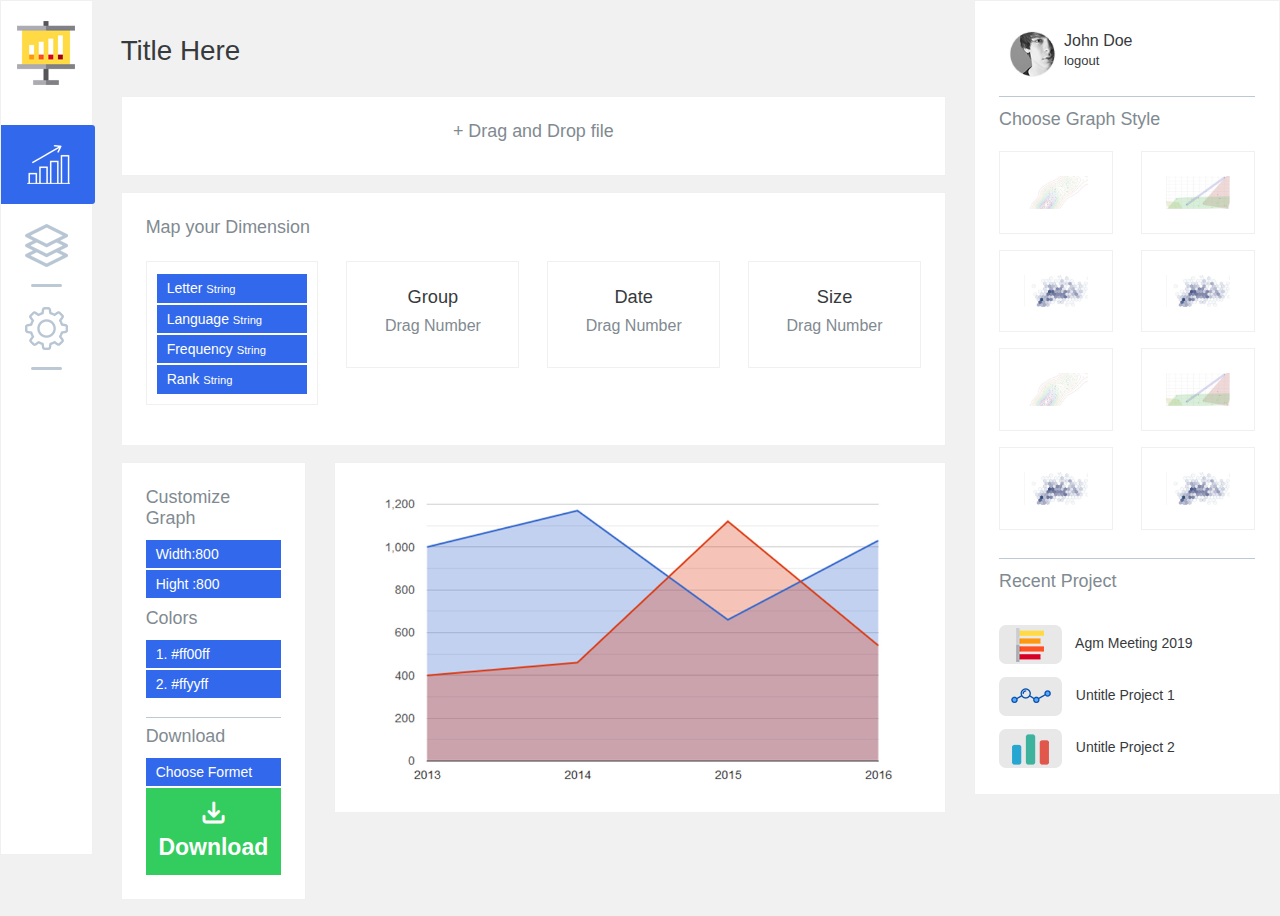
<file: index.html>
<!DOCTYPE html>
<html lang="en" data-textdirection="ltr" class="loading">
  <head>
    <meta http-equiv="Content-Type" content="text/html; charset=UTF-8">
    <meta http-equiv="X-UA-Compatible" content="IE=edge">
    <meta name="viewport" content="width=device-width, initial-scale=1.0, user-scalable=0, minimal-ui">
    <meta name="description" content="Robust admin is super flexible, powerful, clean &amp; modern responsive bootstrap 4 admin template with unlimited possibilities.">
    <meta name="keywords" content="admin template, robust admin template, dashboard template, flat admin template, responsive admin template, web app">
    <meta name="author" content="PIXINVENT">
    <title>Sample project</title>
   
    <meta name="apple-mobile-web-app-capable" content="yes">
    <meta name="apple-touch-fullscreen" content="yes">
    <meta name="apple-mobile-web-app-status-bar-style" content="default">
    <!-- BEGIN VENDOR CSS-->
    <link rel="stylesheet" type="text/css" href="css/bootstrap.css">
    <!-- font icons-->
    <link rel="stylesheet" type="text/css" href="fonts/icomoon.css">
    <link rel="stylesheet" type="text/css" href="fonts/flag-icon-css/css/flag-icon.min.css">
     <link rel="stylesheet" type="text/css" href="css/colors.css"> 
	     <!-- END Custom CSS-->
    <link rel="stylesheet" type="text/css" href="css/style.css">

  </head>
  <body data-open="click" data-menu="vertical-menu" data-col="2-columns" class="vertical-layout vertical-menu 2-columns  fixed-navbar">

    <div class="app-content content container-fluid">
      <div class="content-wrapper">

        <div class="content-body"><!-- stats -->
<div class="row">
    <div class="col-xl-1 col-lg-6 col-xs-12 pd-l0">
        <div class="card lmh">
            <div class="card-body">
                <div class="card-block pd0px">
                   <div class="main-menu-content">
				   <img src="images/logo.png" class="logo">
					<ul class="navigation">
					  <li class=" nav-item active"><a href="#"><img src="images/l1.png"></a> </li>
					  <li class=" nav-item"><a href="#"><img src="images/l2.png"></a> </li>
					  <li class=" nav-item"><a href="#"><img src="images/l3.png"></a> </li>
					</ul>
				  </div>
                </div>
            </div>
        </div>
    </div>

    <div class="col-xl-8 col-lg-6 col-xs-12">
	  
	   <div class="row">
       <div class="col-xs-12 "> <h2 class="content-header-title tit-pad">Title Here</h2> </div>
	   </div>
	  
        <div class="card">
            <div class="card-body">
                <div class="card-block">
                    <div class="media">
                        <div class="media-body text-xs-center">
                            <h4 class=" text-muted ">+ Drag and Drop file</h4>
                            
                        </div>
                       
                    </div>
                </div>
            </div>
        </div>
		
		<div class="card">
            <div class="card-body">
			   
                <div class="card-block">
                    <div class="media">
                        <div class="media-body ">
                            <div class="row">
								<div class="col-xl-12">									
									  <h4 class=" text-muted text-xs-left pdbo15px ">Map your Dimension</h4>							
								</div>								
	                        </div>
                            <div class="row">
							
								<div class="col-xl-3 col-lg-6 col-xs-12">
									<div class="card">
										<div class="card-body">
											<div class="card-block pd10px">
												<div class="media">
													<div class="media-body text-xs-center">
													<ul class="map-sec">
													  <li>Letter <small>String</small></li>
													  <li>Language  <small>String</small></li>
													  <li>Frequency  <small>String</small></li>
													  <li>Rank  <small>String</small></li>
													</ul>											
														
													</div>
												</div>
											</div>
										</div>
									</div>
								</div>	
								<div class="col-xl-3 col-lg-6 col-xs-12">
									<div class="card">
										<div class="card-body">
											<div class="card-block">
												<div class="media">
													<div class="media-body text-xs-center">
														<h5>Group</h5>
														<h6 class="text-muted">Drag Number</h5>
													</div>
												</div>
											</div>
										</div>
									</div>
								</div>	
								<div class="col-xl-3 col-lg-6 col-xs-12">
									<div class="card">
										<div class="card-body">
											<div class="card-block">
												<div class="media">
													<div class="media-body text-xs-center">
														<h5>Date</h5>
														<h6 class="text-muted">Drag Number</h5>
													</div>
												</div>
											</div>
										</div>
									</div>
								</div>	
								<div class="col-xl-3 col-lg-6 col-xs-12">
									<div class="card">
										<div class="card-body">
											<div class="card-block">
												<div class="media">
													<div class="media-body text-xs-center">
														<h5>Size</h5>
														<h6 class="text-muted">Drag Number</h5>
													</div>
												</div>
											</div>
										</div>
									</div>
								</div>	
								
	                        </div>
							
							
                        </div>
                       
                    </div>
                </div>
            </div>
        </div>
		
		

		
	 <div class="row">
	 
	   <div class="col-xl-3 col-lg-3 col-xs-12">

	   <div class="card">
							<div class="card-body">
											<div class="card-block ">
											<h4 class=" text-muted text-xs-left ">Customize Graph</h4>
												<div class="media">
													<div class="media-body text-xs-center">
													<ul class="map-sec">
													  <li>Width:800 </li>
													  <li>Hight :800 </li>
											    	</ul>											
														
													</div>
												</div>
												
												<h4 class=" text-muted text-xs-left padtop10px ">Colors</h4>
												<div class="media">
													<div class="media-body text-xs-center">
													<ul class="map-sec">
													  <li> 1. #ff00ff</li>
													  <li> 2. #ffyyff</li>
													</ul>											
														
													</div>
												</div>
												
												<h4 class=" text-muted text-xs-left download-section ">Download</h4>
												<div class="media">
													<div class="media-body text-xs-center">
													<ul class="map-sec">
													  <li> Choose Formet</li>
													  <li class="download-but"> <i class="icon-inbox2"></i> Download</li>
													</ul>											
														
													</div>
												</div>
												
												
											</div>
										</div>
									</div>
	   
	   </div>
       <div class="col-xl-9 col-lg-9 col-xs-12"> 
	   
	  <div class="card">
										<div class="card-body">
											<div class="card-block">
												<div class="media">
													<div class="media-body text-xs-center">
														<img src="images/g1.jpg" height="301">
													</div>
												</div>
											</div>
										</div>
									</div>
	   
	   </div>
	   
     </div>	
		
    </div>
    <div class="col-xl-3 col-lg-6 col-xs-12 pd-r0">
        <div class="card">
            <div class="card-body">
                <div class="card-block">
				
                  <div class="avatar">
				  <div class="avatar-img"><img src="images/ave.jpg"></div>
				  <div class="ave-name">
				  <div class="user-nam">John  Doe</div>
				  <div class="logout">logout</div>
				  </div>
				  </div>
				  
				  <h4 class=" text-muted text-xs-left chose-grapa ">Choose Graph Style</h4>
				  
				  <div class="row rt-bar">	 
				  
	              <div class="col-xl-6 col-lg-6 col-xs-12">	
				  <div class="card">
                   <div class="card-body">
                   <div class="card-block"> 
				     <img src="images/g2.jpg">
				  </div>
				  </div>
				  </div>
				  </div>
				  
				  <div class="col-xl-6 col-lg-6 col-xs-12">	
				  <div class="card">
                   <div class="card-body">
                   <div class="card-block"> 
				     <img src="images/g3.jpg">
				  </div>
				  </div>
				  </div>
				  </div>
				  
	              <div class="col-xl-6 col-lg-6 col-xs-12">	
				  <div class="card">
                   <div class="card-body">
                   <div class="card-block"> 
				     <img src="images/g4.jpg">
				  </div>
				  </div>
				  </div>
				  </div>
				  
				  <div class="col-xl-6 col-lg-6 col-xs-12">	
				  <div class="card">
                   <div class="card-body">
                   <div class="card-block"> 
				     <img src="images/g4.jpg">
				  </div>
				  </div>
				  </div>
				  </div>

	              <div class="col-xl-6 col-lg-6 col-xs-12">	
				  <div class="card">
                   <div class="card-body">
                   <div class="card-block"> 
				     <img src="images/g2.jpg">
				  </div>
				  </div>
				  </div>
				  </div>
				  
				  <div class="col-xl-6 col-lg-6 col-xs-12">	
				  <div class="card">
                   <div class="card-body">
                   <div class="card-block"> 
				     <img src="images/g3.jpg">
				  </div>
				  </div>
				  </div>
				  </div>

				  <div class="col-xl-6 col-lg-6 col-xs-12">	
				  <div class="card">
                   <div class="card-body">
                   <div class="card-block"> 
				     <img src="images/g4.jpg">
				  </div>
				  </div>
				  </div>
				  </div>
				  
				  <div class="col-xl-6 col-lg-6 col-xs-12">	
				  <div class="card">
                   <div class="card-body">
                   <div class="card-block"> 
				     <img src="images/g4.jpg">
				  </div>
				  </div>
				  </div>
				  </div>
	
	
                  </div>
				  
				  <h4 class=" text-muted text-xs-left chose-grapa ">Recent Project</h4>
				  
				  <ul class="list-group">
					<li class="list-group-item"><span class="res-icon"> <img src="images/r1.png"></span> Agm Meeting 2019</li>
					<li class="list-group-item"><span class="res-icon"> <img src="images/r2.png"></span> Untitle Project 1</li>
					<li class="list-group-item"><span class="res-icon"> <img src="images/r3.png"></span> Untitle Project 2</li>
				  </ul>
				
                </div>
            </div>
        </div>
    </div>
</div>

        </div>
      </div>
    </div>



    <!-- BEGIN VENDOR JS-->
    <script src="js/jquery.min.js" type="text/javascript"></script>
    <script src="js/bootstrap.min.js" type="text/javascript"></script>
   
</html>
</file>
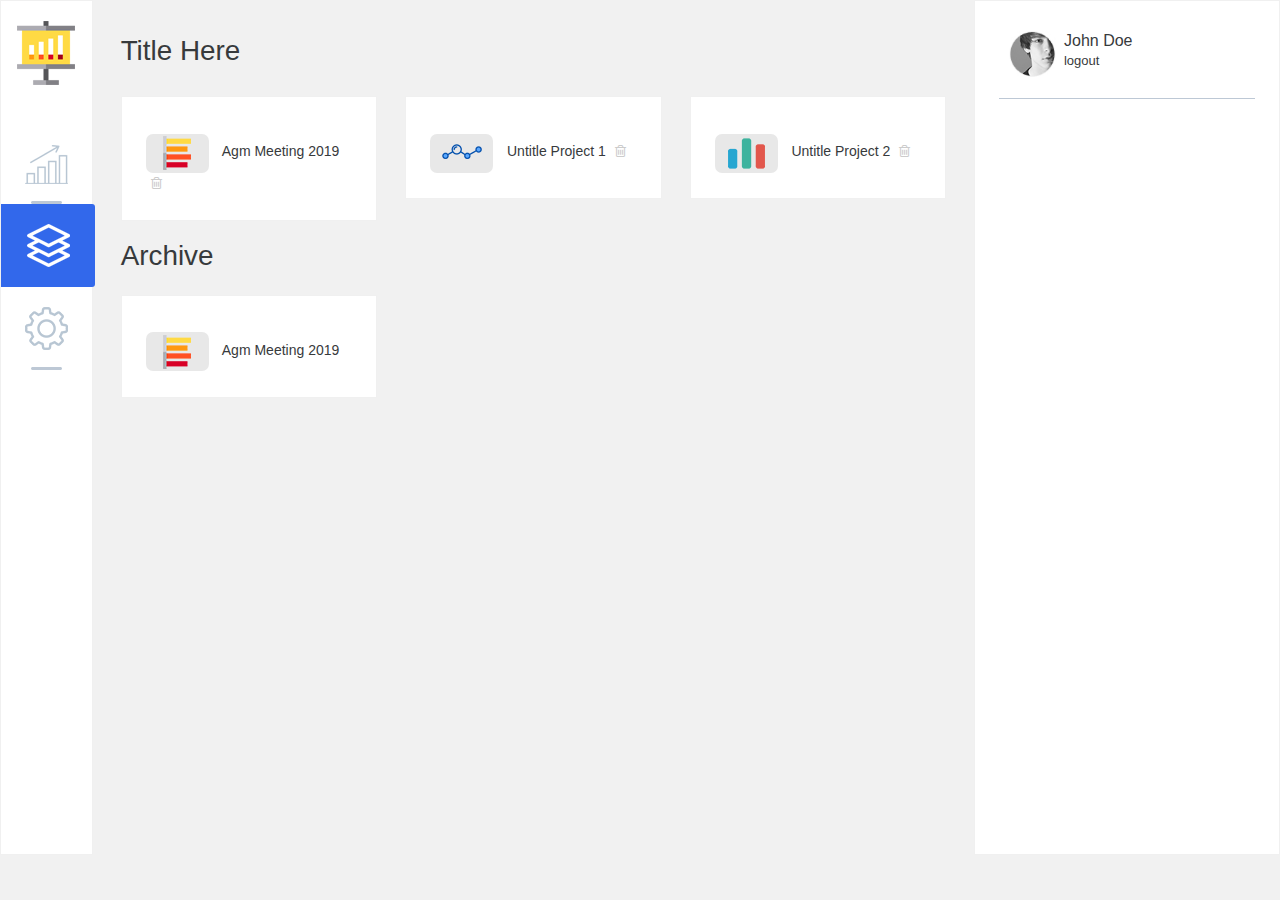
<file: my-projects.html>
<!DOCTYPE html>
<html lang="en" data-textdirection="ltr" class="loading">
  <head>
    <meta http-equiv="Content-Type" content="text/html; charset=UTF-8">
    <meta http-equiv="X-UA-Compatible" content="IE=edge">
    <meta name="viewport" content="width=device-width, initial-scale=1.0, user-scalable=0, minimal-ui">
    <meta name="description" content="Robust admin is super flexible, powerful, clean &amp; modern responsive bootstrap 4 admin template with unlimited possibilities.">
    <meta name="keywords" content="admin template, robust admin template, dashboard template, flat admin template, responsive admin template, web app">
    <meta name="author" content="PIXINVENT">
    <title>Sample project</title>
   
    <meta name="apple-mobile-web-app-capable" content="yes">
    <meta name="apple-touch-fullscreen" content="yes">
    <meta name="apple-mobile-web-app-status-bar-style" content="default">
    <!-- BEGIN VENDOR CSS-->
    <link rel="stylesheet" type="text/css" href="css/bootstrap.css">
    <!-- font icons-->
    <link rel="stylesheet" type="text/css" href="fonts/icomoon.css">
    <link rel="stylesheet" type="text/css" href="fonts/flag-icon-css/css/flag-icon.min.css">
     <link rel="stylesheet" type="text/css" href="css/colors.css"> 
	     <!-- END Custom CSS-->
    <link rel="stylesheet" type="text/css" href="css/style.css">

  </head>
  <body data-open="click" data-menu="vertical-menu" data-col="2-columns" class="vertical-layout vertical-menu 2-columns  fixed-navbar">

    <div class="app-content content container-fluid">
      <div class="content-wrapper">

        <div class="content-body"><!-- stats -->
<div class="row">
    <div class="col-xl-1 col-lg-6 col-xs-12 pd-l0">
        <div class="card lmh">
            <div class="card-body">
                <div class="card-block pd0px">
                   <div class="main-menu-content">
				   <img src="images/logo.png" class="logo">
					<ul class="navigation">
					  <li class=" nav-item "><a href="#"><img src="images/l1h.png"></a> </li>
					  <li class=" nav-item active"><a href="#"><img src="images/l2h.png"></a> </li>
					  <li class=" nav-item"><a href="#"><img src="images/l3.png"></a> </li>
					</ul>
				  </div>
                </div>
            </div>
        </div>
    </div>

    <div class="col-xl-8 col-lg-6 col-xs-12">
	  
	   <div class="row">
       <div class="col-xs-12 "> <h2 class="content-header-title tit-pad">Title Here</h2> </div>
	   </div>
	  

		

		
	 <div class="row">
	 
	   <div class="col-xl-4 col-lg-4 col-xs-12">

	   <div class="card">
							<div class="card-body">
											<div class="card-block ">
									<ul class="list-group">
										<li class="list-group-item"><span class="res-icon"> <img src="images/r1.png"></span> Agm Meeting 2019  <i class="icon-trash-o "></i></li>
									
									  </ul>
																	
									</div>
							</div>
		</div>
	   
	   </div>
       <div class="col-xl-4 col-lg-4 col-xs-12"> 
	   
	  <div class="card">
										<div class="card-body">
											<div class="card-block ">
									<ul class="list-group">
									
										<li class="list-group-item"><span class="res-icon"> <img src="images/r2.png"></span> Untitle Project 1  <i class="icon-trash-o "></i> </li>
										
									  </ul>
																	
									</div>
							</div>
									</div>
	   
	   </div>
	   
	  <div class="col-xl-4 col-lg-4 col-xs-12"> 	   
	  <div class="card">
									<div class="card-body">
											<div class="card-block ">
									<ul class="list-group">
										
										<li class="list-group-item"><span class="res-icon"> <img src="images/r3.png"></span> Untitle Project 2  <i class="icon-trash-o "></i> </li>
									  </ul>
																	
									</div>
							</div>
									</div>	   
	   </div>
	   
     </div>	
	 
	  <div class="row">
       <div class="col-xs-12 "> <h2 class="content-header-title tit-pad2 ">Archive</h2> </div>
	   </div>
	  
	  <div class="row">
	 
	   <div class="col-xl-4 col-lg-4 col-xs-12">

	   <div class="card">
							<div class="card-body">
											<div class="card-block ">
									<ul class="list-group">
										<li class="list-group-item"><span class="res-icon"> <img src="images/r1.png"></span> Agm Meeting 2019</li>
									
									  </ul>
																	
									</div>
							</div>
		</div>
	   
	   </div>

	   
     </div>	
		
    </div>
    <div class="col-xl-3 col-lg-6 col-xs-12 pd-r0">
        <div class="card lmh">
            <div class="card-body">
                <div class="card-block">
				
                  <div class="avatar ave-border">
				  <div class="avatar-img"><img src="images/ave.jpg"></div>
				  <div class="ave-name">
				  <div class="user-nam">John  Doe</div>
				  <div class="logout">logout</div>
				  </div>
				  </div>
							  
				
                </div>
            </div>
        </div>
    </div>
</div>

        </div>
      </div>
    </div>



    <!-- BEGIN VENDOR JS-->
    <script src="js/jquery.min.js" type="text/javascript"></script>
    <script src="js/bootstrap.min.js" type="text/javascript"></script>
   
</html>
</file>
<file: fonts/icomoon.css>
/*
* Used base64 fonts to fix firefox cross-domain issue
*/
@font-face {
    font-family: 'icomoon';
    src:  url('icomoon/icomoon.eot?1ki0q8');
    src:  url('icomoon/icomoon.eot?1ki0q8#iefix') format('embedded-opentype'),
      url('icomoon/icomoon.ttf?1ki0q8') format('truetype'),
      url('icomoon/icomoon.woff?1ki0q8') format('woff'),
      url('icomoon/icomoon.svg?1ki0q8#icomoon') format('svg');
    font-weight: normal;
    font-style: normal;

}

[class^="icon-"], [class*=" icon-"] {
  /* use !important to prevent issues with browser extensions that change fonts */
  font-family: 'icomoon' !important;
  speak: none;
  font-style: normal;
  font-weight: normal;
  font-variant: normal;
  text-transform: none;
  line-height: 1;

  /* Better Font Rendering =========== */
  -webkit-font-smoothing: antialiased;
  -moz-osx-font-smoothing: grayscale;
}

.icon-add_to_queue:before {
  content: "\e05c";
}
.icon-flight:before {
  content: "\e539";
}
.icon-airplanemode_inactive:before {
  content: "\e194";
}
.icon-bubble_chart:before {
  content: "\e6dd";
}
.icon-camera9:before {
  content: "\e3af";
}
.icon-cast:before {
  content: "\e307";
}
.icon-chat_bubble_outline:before {
  content: "\e0cb";
}
.icon-clear_all:before {
  content: "\e0b8";
}
.icon-crop4:before {
  content: "\e3be";
}
.icon-dashboard2:before {
  content: "\e871";
}
.icon-filter_list:before {
  content: "\e152";
}
.icon-fingerprint:before {
  content: "\ef98";
}
.icon-format_paint:before {
  content: "\e243";
}
.icon-grain:before {
  content: "\e3ea";
}
.icon-graphic_eq:before {
  content: "\e1b8";
}
.icon-line_style:before {
  content: "\ef99";
}
.icon-more_horiz:before {
  content: "\e5d3";
}
.icon-more_vert:before {
  content: "\e5d4";
}
.icon-network_cell:before {
  content: "\e1b9";
}
.icon-opacity:before {
  content: "\ef9a";
}
.icon-panorama_horizontal:before {
  content: "\e40d";
}
.icon-panorama_vertical:before {
  content: "\e40e";
}
.icon-panorama_wide_angle:before {
  content: "\e40f";
}
.icon-perm_data_setting:before {
  content: "\e8a4";
}
.icon-pie_chart:before {
  content: "\e6c4";
}
.icon-security:before {
  content: "\e32a";
}
.icon-smoke_free:before {
  content: "\ef9b";
}
.icon-smoking_rooms:before {
  content: "\ef9c";
}
.icon-texture:before {
  content: "\e421";
}
.icon-timeline:before {
  content: "\ef9d";
}
.icon-trending_down:before {
  content: "\e8e3";
}
.icon-trending_up:before {
  content: "\e8e5";
}
.icon-tune:before {
  content: "\e429";
}
.icon-vertical_align_bottom:before {
  content: "\e258";
}
.icon-watch2:before {
  content: "\e334";
}
.icon-weekend:before {
  content: "\e16b";
}
.icon-whatshot:before {
  content: "\e80e";
}
.icon-wifi3:before {
  content: "\e63e";
}
.icon-eye6:before {
  content: "\e000";
}
.icon-paper-clip:before {
  content: "\e001";
}
.icon-mail6:before {
  content: "\e002";
}
.icon-toggle2:before {
  content: "\e003";
}
.icon-layout:before {
  content: "\e004";
}
.icon-link4:before {
  content: "\e005";
}
.icon-bell4:before {
  content: "\e006";
}
.icon-lock4:before {
  content: "\e007";
}
.icon-unlock2:before {
  content: "\e008";
}
.icon-ribbon:before {
  content: "\e009";
}
.icon-image4:before {
  content: "\e010";
}
.icon-signal2:before {
  content: "\e011";
}
.icon-target2:before {
  content: "\e012";
}
.icon-clipboard4:before {
  content: "\e013";
}
.icon-clock5:before {
  content: "\e014";
}
.icon-watch:before {
  content: "\e015";
}
.icon-air-play:before {
  content: "\e016";
}
.icon-camera8:before {
  content: "\e017";
}
.icon-video2:before {
  content: "\e018";
}
.icon-disc2:before {
  content: "\e019";
}
.icon-printer4:before {
  content: "\e020";
}
.icon-monitor3:before {
  content: "\e021";
}
.icon-server2:before {
  content: "\e022";
}
.icon-cog3:before {
  content: "\e023";
}
.icon-heart6:before {
  content: "\e024";
}
.icon-paragraph2:before {
  content: "\e025";
}
.icon-align-justify2:before {
  content: "\e026";
}
.icon-align-left2:before {
  content: "\e027";
}
.icon-align-center2:before {
  content: "\e028";
}
.icon-align-right2:before {
  content: "\e029";
}
.icon-book3:before {
  content: "\e030";
}
.icon-layers:before {
  content: "\e031";
}
.icon-stack3:before {
  content: "\e032";
}
.icon-stack-2:before {
  content: "\e033";
}
.icon-paper:before {
  content: "\e034";
}
.icon-paper-stack:before {
  content: "\e035";
}
.icon-search7:before {
  content: "\e036";
}
.icon-zoom-in2:before {
  content: "\e037";
}
.icon-zoom-out2:before {
  content: "\e038";
}
.icon-reply4:before {
  content: "\e039";
}
.icon-circle-plus:before {
  content: "\e040";
}
.icon-circle-minus:before {
  content: "\e041";
}
.icon-circle-check:before {
  content: "\e042";
}
.icon-circle-cross:before {
  content: "\e043";
}
.icon-square-plus:before {
  content: "\e044";
}
.icon-square-minus:before {
  content: "\e045";
}
.icon-square-check:before {
  content: "\e046";
}
.icon-square-cross:before {
  content: "\e047";
}
.icon-microphone2:before {
  content: "\e048";
}
.icon-record2:before {
  content: "\e049";
}
.icon-skip-back:before {
  content: "\e050";
}
.icon-rewind:before {
  content: "\e051";
}
.icon-play5:before {
  content: "\e052";
}
.icon-pause4:before {
  content: "\e053";
}
.icon-stop4:before {
  content: "\e054";
}
.icon-fast-forward2:before {
  content: "\e055";
}
.icon-skip-forward2:before {
  content: "\e056";
}
.icon-shuffle3:before {
  content: "\e057";
}
.icon-repeat2:before {
  content: "\e058";
}
.icon-folder4:before {
  content: "\e059";
}
.icon-umbrella3:before {
  content: "\e060";
}
.icon-moon3:before {
  content: "\e061";
}
.icon-thermometer3:before {
  content: "\e062";
}
.icon-drop:before {
  content: "\e063";
}
.icon-sun5:before {
  content: "\e064";
}
.icon-cloud10:before {
  content: "\e065";
}
.icon-cloud-upload3:before {
  content: "\e066";
}
.icon-cloud-download3:before {
  content: "\e067";
}
.icon-upload5:before {
  content: "\e068";
}
.icon-download5:before {
  content: "\e069";
}
.icon-location4:before {
  content: "\e070";
}
.icon-location-2:before {
  content: "\e071";
}
.icon-map6:before {
  content: "\e072";
}
.icon-battery:before {
  content: "\e073";
}
.icon-head:before {
  content: "\e074";
}
.icon-briefcase4:before {
  content: "\e075";
}
.icon-speech-bubble:before {
  content: "\e076";
}
.icon-anchor2:before {
  content: "\e077";
}
.icon-globe2:before {
  content: "\e078";
}
.icon-box:before {
  content: "\e079";
}
.icon-reload:before {
  content: "\e080";
}
.icon-share4:before {
  content: "\e081";
}
.icon-marquee:before {
  content: "\e082";
}
.icon-marquee-plus:before {
  content: "\e083";
}
.icon-marquee-minus:before {
  content: "\e084";
}
.icon-tag3:before {
  content: "\e085";
}
.icon-power3:before {
  content: "\e086";
}
.icon-command2:before {
  content: "\e087";
}
.icon-alt:before {
  content: "\e088";
}
.icon-esc:before {
  content: "\e089";
}
.icon-bar-graph:before {
  content: "\e090";
}
.icon-bar-graph-2:before {
  content: "\e091";
}
.icon-pie-graph2:before {
  content: "\e092";
}
.icon-star6:before {
  content: "\e093";
}
.icon-arrow-left4:before {
  content: "\e094";
}
.icon-arrow-right4:before {
  content: "\e095";
}
.icon-arrow-up4:before {
  content: "\e096";
}
.icon-arrow-down4:before {
  content: "\e097";
}
.icon-volume:before {
  content: "\e098";
}
.icon-mute:before {
  content: "\e099";
}
.icon-content-right:before {
  content: "\e100";
}
.icon-content-left:before {
  content: "\e101";
}
.icon-grid2:before {
  content: "\e102";
}
.icon-grid-2:before {
  content: "\e103";
}
.icon-columns2:before {
  content: "\e104";
}
.icon-loader:before {
  content: "\e105";
}
.icon-bag3:before {
  content: "\e106";
}
.icon-ban2:before {
  content: "\e107";
}
.icon-flag4:before {
  content: "\e108";
}
.icon-trash4:before {
  content: "\e109";
}
.icon-expand2:before {
  content: "\e110";
}
.icon-contract:before {
  content: "\e111";
}
.icon-maximize:before {
  content: "\e112";
}
.icon-minimize:before {
  content: "\e113";
}
.icon-plus4:before {
  content: "\e114";
}
.icon-minus4:before {
  content: "\e115";
}
.icon-check2:before {
  content: "\e116";
}
.icon-cross2:before {
  content: "\e117";
}
.icon-move:before {
  content: "\e118";
}
.icon-delete:before {
  content: "\e119";
}
.icon-menu5:before {
  content: "\e120";
}
.icon-archive3:before {
  content: "\e121";
}
.icon-inbox2:before {
  content: "\e122";
}
.icon-outbox:before {
  content: "\e123";
}
.icon-file2:before {
  content: "\e124";
}
.icon-file-add:before {
  content: "\e125";
}
.icon-file-subtract:before {
  content: "\e126";
}
.icon-help2:before {
  content: "\e127";
}
.icon-open:before {
  content: "\e128";
}
.icon-ellipsis:before {
  content: "\e129";
}
.icon-alert:before {
  content: "\e900";
}
.icon-alert-circled:before {
  content: "\e901";
}
.icon-android-add:before {
  content: "\e902";
}
.icon-android-add-circle:before {
  content: "\e903";
}
.icon-android-alarm-clock:before {
  content: "\e904";
}
.icon-android-alert:before {
  content: "\e905";
}
.icon-android-apps:before {
  content: "\e906";
}
.icon-android-archive:before {
  content: "\e907";
}
.icon-android-arrow-back:before {
  content: "\e908";
}
.icon-android-arrow-down:before {
  content: "\e909";
}
.icon-android-arrow-dropdown:before {
  content: "\e90a";
}
.icon-android-arrow-dropdown-circle:before {
  content: "\e90b";
}
.icon-android-arrow-dropleft:before {
  content: "\e90c";
}
.icon-android-arrow-dropleft-circle:before {
  content: "\e90d";
}
.icon-android-arrow-dropright:before {
  content: "\e90e";
}
.icon-android-arrow-dropright-circle:before {
  content: "\e90f";
}
.icon-android-arrow-dropup:before {
  content: "\e910";
}
.icon-android-arrow-dropup-circle:before {
  content: "\e911";
}
.icon-android-arrow-forward:before {
  content: "\e912";
}
.icon-android-arrow-up:before {
  content: "\e913";
}
.icon-android-attach:before {
  content: "\e914";
}
.icon-android-bar:before {
  content: "\e915";
}
.icon-android-bicycle:before {
  content: "\e916";
}
.icon-android-boat:before {
  content: "\e917";
}
.icon-android-bookmark:before {
  content: "\e918";
}
.icon-android-bulb:before {
  content: "\e919";
}
.icon-android-bus:before {
  content: "\e91a";
}
.icon-android-calendar:before {
  content: "\e91b";
}
.icon-android-call:before {
  content: "\e91c";
}
.icon-android-camera:before {
  content: "\e91d";
}
.icon-android-cancel:before {
  content: "\e91e";
}
.icon-android-car:before {
  content: "\e91f";
}
.icon-android-cart:before {
  content: "\e920";
}
.icon-android-chat:before {
  content: "\e921";
}
.icon-android-checkbox:before {
  content: "\e922";
}
.icon-android-checkbox-blank:before {
  content: "\e923";
}
.icon-android-checkbox-outline:before {
  content: "\e924";
}
.icon-android-checkbox-outline-blank:before {
  content: "\e925";
}
.icon-android-checkmark-circle:before {
  content: "\e926";
}
.icon-android-clipboard:before {
  content: "\e927";
}
.icon-android-close:before {
  content: "\e928";
}
.icon-android-cloud:before {
  content: "\e929";
}
.icon-android-cloud-circle:before {
  content: "\e92a";
}
.icon-android-cloud-done:before {
  content: "\e92b";
}
.icon-android-cloud-outline:before {
  content: "\e92c";
}
.icon-android-color-palette:before {
  content: "\e92d";
}
.icon-android-compass:before {
  content: "\e92e";
}
.icon-android-contact:before {
  content: "\e92f";
}
.icon-android-contacts:before {
  content: "\e930";
}
.icon-android-contract:before {
  content: "\e931";
}
.icon-android-create:before {
  content: "\e932";
}
.icon-android-delete:before {
  content: "\e933";
}
.icon-android-desktop:before {
  content: "\e934";
}
.icon-android-document:before {
  content: "\e935";
}
.icon-android-done:before {
  content: "\e936";
}
.icon-android-done-all:before {
  content: "\e937";
}
.icon-android-download:before {
  content: "\e938";
}
.icon-android-drafts:before {
  content: "\e939";
}
.icon-android-exit:before {
  content: "\e93a";
}
.icon-android-expand:before {
  content: "\e93b";
}
.icon-android-favorite:before {
  content: "\e93c";
}
.icon-android-favorite-outline:before {
  content: "\e93d";
}
.icon-android-film:before {
  content: "\e93e";
}
.icon-android-folder:before {
  content: "\e93f";
}
.icon-android-folder-open:before {
  content: "\e940";
}
.icon-android-funnel:before {
  content: "\e941";
}
.icon-android-globe:before {
  content: "\e942";
}
.icon-android-hand:before {
  content: "\e943";
}
.icon-android-hangout:before {
  content: "\e944";
}
.icon-android-happy:before {
  content: "\e945";
}
.icon-android-home:before {
  content: "\e946";
}
.icon-android-image:before {
  content: "\e947";
}
.icon-android-laptop:before {
  content: "\e948";
}
.icon-android-list:before {
  content: "\e949";
}
.icon-android-locate:before {
  content: "\e94a";
}
.icon-android-lock:before {
  content: "\e94b";
}
.icon-android-mail:before {
  content: "\e94c";
}
.icon-android-map:before {
  content: "\e94d";
}
.icon-android-menu:before {
  content: "\e94e";
}
.icon-android-microphone:before {
  content: "\e94f";
}
.icon-android-microphone-off:before {
  content: "\e950";
}
.icon-android-more-horizontal:before {
  content: "\e951";
}
.icon-android-more-vertical:before {
  content: "\e952";
}
.icon-android-navigate:before {
  content: "\e953";
}
.icon-android-notifications:before {
  content: "\e954";
}
.icon-android-notifications-none:before {
  content: "\e955";
}
.icon-android-notifications-off:before {
  content: "\e956";
}
.icon-android-open:before {
  content: "\e957";
}
.icon-android-options:before {
  content: "\e958";
}
.icon-android-people:before {
  content: "\e959";
}
.icon-android-person:before {
  content: "\e95a";
}
.icon-android-person-add:before {
  content: "\e95b";
}
.icon-android-phone-landscape:before {
  content: "\e95c";
}
.icon-android-phone-portrait:before {
  content: "\e95d";
}
.icon-android-pin:before {
  content: "\e95e";
}
.icon-android-plane:before {
  content: "\e95f";
}
.icon-android-playstore:before {
  content: "\e960";
}
.icon-android-print:before {
  content: "\e961";
}
.icon-android-radio-button-off:before {
  content: "\e962";
}
.icon-android-radio-button-on:before {
  content: "\e963";
}
.icon-android-refresh:before {
  content: "\e964";
}
.icon-android-remove:before {
  content: "\e965";
}
.icon-android-remove-circle:before {
  content: "\e966";
}
.icon-android-restaurant:before {
  content: "\e967";
}
.icon-android-sad:before {
  content: "\e968";
}
.icon-android-search:before {
  content: "\e969";
}
.icon-android-send:before {
  content: "\e96a";
}
.icon-android-settings:before {
  content: "\e96b";
}
.icon-android-share:before {
  content: "\e96c";
}
.icon-android-share-alt:before {
  content: "\e96d";
}
.icon-android-star:before {
  content: "\e96e";
}
.icon-android-star-half:before {
  content: "\e96f";
}
.icon-android-star-outline:before {
  content: "\e970";
}
.icon-android-stopwatch:before {
  content: "\e971";
}
.icon-android-subway:before {
  content: "\e972";
}
.icon-android-sunny:before {
  content: "\e973";
}
.icon-android-sync:before {
  content: "\e974";
}
.icon-android-textsms:before {
  content: "\e975";
}
.icon-android-time:before {
  content: "\e976";
}
.icon-android-train:before {
  content: "\e977";
}
.icon-android-unlock:before {
  content: "\e978";
}
.icon-android-upload:before {
  content: "\e979";
}
.icon-android-volume-down:before {
  content: "\e97a";
}
.icon-android-volume-mute:before {
  content: "\e97b";
}
.icon-android-volume-off:before {
  content: "\e97c";
}
.icon-android-volume-up:before {
  content: "\e97d";
}
.icon-android-walk:before {
  content: "\e97e";
}
.icon-android-warning:before {
  content: "\e97f";
}
.icon-android-watch:before {
  content: "\e980";
}
.icon-android-wifi:before {
  content: "\e981";
}
.icon-aperture:before {
  content: "\e982";
}
.icon-archive:before {
  content: "\e983";
}
.icon-arrow-down-a:before {
  content: "\e984";
}
.icon-arrow-down-b:before {
  content: "\e985";
}
.icon-arrow-down-c:before {
  content: "\e986";
}
.icon-arrow-expand:before {
  content: "\e987";
}
.icon-arrow-graph-down-left:before {
  content: "\e988";
}
.icon-arrow-graph-down-right:before {
  content: "\e989";
}
.icon-arrow-graph-up-left:before {
  content: "\e98a";
}
.icon-arrow-graph-up-right:before {
  content: "\e98b";
}
.icon-arrow-left-a:before {
  content: "\e98c";
}
.icon-arrow-left-b:before {
  content: "\e98d";
}
.icon-arrow-left-c:before {
  content: "\e98e";
}
.icon-arrow-move:before {
  content: "\e98f";
}
.icon-arrow-resize:before {
  content: "\e990";
}
.icon-arrow-return-left:before {
  content: "\e991";
}
.icon-arrow-return-right:before {
  content: "\e992";
}
.icon-arrow-right-a:before {
  content: "\e993";
}
.icon-arrow-right-b:before {
  content: "\e994";
}
.icon-arrow-right-c:before {
  content: "\e995";
}
.icon-arrow-shrink:before {
  content: "\e996";
}
.icon-arrow-swap:before {
  content: "\e997";
}
.icon-arrow-up-a:before {
  content: "\e998";
}
.icon-arrow-up-b:before {
  content: "\e999";
}
.icon-arrow-up-c:before {
  content: "\e99a";
}
.icon-asterisk:before {
  content: "\e99b";
}
.icon-at:before {
  content: "\e99c";
}
.icon-backspace:before {
  content: "\e99d";
}
.icon-backspace-outline:before {
  content: "\e99e";
}
.icon-bag:before {
  content: "\e99f";
}
.icon-battery-charging:before {
  content: "\e9a0";
}
.icon-battery-empty:before {
  content: "\e9a1";
}
.icon-battery-full:before {
  content: "\e9a2";
}
.icon-battery-half:before {
  content: "\e9a3";
}
.icon-battery-low:before {
  content: "\e9a4";
}
.icon-beaker:before {
  content: "\e9a5";
}
.icon-beer:before {
  content: "\e9a6";
}
.icon-bluetooth:before {
  content: "\e9a7";
}
.icon-bonfire:before {
  content: "\e9a8";
}
.icon-bookmark:before {
  content: "\e9a9";
}
.icon-bowtie:before {
  content: "\e9aa";
}
.icon-briefcase:before {
  content: "\e9ab";
}
.icon-bug:before {
  content: "\e9ac";
}
.icon-calculator:before {
  content: "\e9ad";
}
.icon-calendar:before {
  content: "\e9ae";
}
.icon-camera:before {
  content: "\e9af";
}
.icon-card:before {
  content: "\e9b0";
}
.icon-cash:before {
  content: "\e9b1";
}
.icon-chatbox:before {
  content: "\e9b2";
}
.icon-chatboxes:before {
  content: "\e9b3";
}
.icon-chatbox-working:before {
  content: "\e9b4";
}
.icon-chatbubble:before {
  content: "\e9b5";
}
.icon-chatbubbles:before {
  content: "\e9b6";
}
.icon-chatbubble-working:before {
  content: "\e9b7";
}
.icon-checkmark:before {
  content: "\e9b8";
}
.icon-checkmark-circled:before {
  content: "\e9b9";
}
.icon-checkmark-round:before {
  content: "\e9ba";
}
.icon-chevron-down:before {
  content: "\e9bb";
}
.icon-chevron-left:before {
  content: "\e9bc";
}
.icon-chevron-right:before {
  content: "\e9bd";
}
.icon-chevron-up:before {
  content: "\e9be";
}
.icon-clipboard:before {
  content: "\e9bf";
}
.icon-clock:before {
  content: "\e9c0";
}
.icon-close:before {
  content: "\e9c1";
}
.icon-close-circled:before {
  content: "\e9c2";
}
.icon-closed-captioning:before {
  content: "\e9c3";
}
.icon-close-round:before {
  content: "\e9c4";
}
.icon-cloud:before {
  content: "\e9c5";
}
.icon-code:before {
  content: "\e9c6";
}
.icon-code-download:before {
  content: "\e9c7";
}
.icon-code-working:before {
  content: "\e9c8";
}
.icon-coffee:before {
  content: "\e9c9";
}
.icon-compass:before {
  content: "\e9ca";
}
.icon-compose:before {
  content: "\e9cb";
}
.icon-connection-bars:before {
  content: "\e9cc";
}
.icon-contrast:before {
  content: "\e9cd";
}
.icon-crop:before {
  content: "\e9ce";
}
.icon-cube:before {
  content: "\e9cf";
}
.icon-disc:before {
  content: "\e9d0";
}
.icon-document:before {
  content: "\e9d1";
}
.icon-document-text:before {
  content: "\e9d2";
}
.icon-drag:before {
  content: "\e9d3";
}
.icon-earth:before {
  content: "\e9d4";
}
.icon-easel:before {
  content: "\e9d5";
}
.icon-edit:before {
  content: "\e9d6";
}
.icon-egg:before {
  content: "\e9d7";
}
.icon-eject:before {
  content: "\e9d8";
}
.icon-email:before {
  content: "\e9d9";
}
.icon-email-unread:before {
  content: "\e9da";
}
.icon-erlenmeyer-flask:before {
  content: "\e9db";
}
.icon-erlenmeyer-flask-bubbles:before {
  content: "\e9dc";
}
.icon-eye:before {
  content: "\e9dd";
}
.icon-eye-disabled:before {
  content: "\e9de";
}
.icon-female:before {
  content: "\e9df";
}
.icon-filing:before {
  content: "\e9e0";
}
.icon-film-marker:before {
  content: "\e9e1";
}
.icon-fireball:before {
  content: "\e9e2";
}
.icon-flag:before {
  content: "\e9e3";
}
.icon-flame:before {
  content: "\e9e4";
}
.icon-flash:before {
  content: "\e9e5";
}
.icon-flash-off:before {
  content: "\e9e6";
}
.icon-folder:before {
  content: "\e9e7";
}
.icon-fork:before {
  content: "\e9e8";
}
.icon-fork-repo:before {
  content: "\e9e9";
}
.icon-forward:before {
  content: "\e9ea";
}
.icon-funnel:before {
  content: "\e9eb";
}
.icon-gear-a:before {
  content: "\e9ec";
}
.icon-gear-b:before {
  content: "\e9ed";
}
.icon-grid:before {
  content: "\e9ee";
}
.icon-hammer:before {
  content: "\e9ef";
}
.icon-happy:before {
  content: "\e9f0";
}
.icon-happy-outline:before {
  content: "\e9f1";
}
.icon-headphone:before {
  content: "\e9f2";
}
.icon-heart:before {
  content: "\e9f3";
}
.icon-heart-broken:before {
  content: "\e9f4";
}
.icon-help:before {
  content: "\e9f5";
}
.icon-help-buoy:before {
  content: "\e9f6";
}
.icon-help-circled:before {
  content: "\e9f7";
}
.icon-home:before {
  content: "\e9f8";
}
.icon-icecream:before {
  content: "\e9f9";
}
.icon-image:before {
  content: "\e9fa";
}
.icon-images:before {
  content: "\e9fb";
}
.icon-information:before {
  content: "\e9fc";
}
.icon-information-circled:before {
  content: "\e9fd";
}
.icon-ionic:before {
  content: "\e9fe";
}
.icon-ios-alarm:before {
  content: "\e9ff";
}
.icon-ios-alarm-outline:before {
  content: "\ea00";
}
.icon-ios-albums:before {
  content: "\ea01";
}
.icon-ios-albums-outline:before {
  content: "\ea02";
}
.icon-ios-americanfootball:before {
  content: "\ea03";
}
.icon-ios-americanfootball-outline:before {
  content: "\ea04";
}
.icon-ios-analytics:before {
  content: "\ea05";
}
.icon-ios-analytics-outline:before {
  content: "\ea06";
}
.icon-ios-arrow-back:before {
  content: "\ea07";
}
.icon-ios-arrow-down:before {
  content: "\ea08";
}
.icon-ios-arrow-forward:before {
  content: "\ea09";
}
.icon-ios-arrow-left:before {
  content: "\ea0a";
}
.icon-ios-arrow-right:before {
  content: "\ea0b";
}
.icon-ios-arrow-thin-down:before {
  content: "\ea0c";
}
.icon-ios-arrow-thin-left:before {
  content: "\ea0d";
}
.icon-ios-arrow-thin-right:before {
  content: "\ea0e";
}
.icon-ios-arrow-thin-up:before {
  content: "\ea0f";
}
.icon-ios-arrow-up:before {
  content: "\ea10";
}
.icon-ios-at:before {
  content: "\ea11";
}
.icon-ios-at-outline:before {
  content: "\ea12";
}
.icon-ios-barcode:before {
  content: "\ea13";
}
.icon-ios-barcode-outline:before {
  content: "\ea14";
}
.icon-ios-baseball:before {
  content: "\ea15";
}
.icon-ios-baseball-outline:before {
  content: "\ea16";
}
.icon-ios-basketball:before {
  content: "\ea17";
}
.icon-ios-basketball-outline:before {
  content: "\ea18";
}
.icon-ios-bell:before {
  content: "\ea19";
}
.icon-ios-bell-outline:before {
  content: "\ea1a";
}
.icon-ios-body:before {
  content: "\ea1b";
}
.icon-ios-body-outline:before {
  content: "\ea1c";
}
.icon-ios-bolt:before {
  content: "\ea1d";
}
.icon-ios-bolt-outline:before {
  content: "\ea1e";
}
.icon-ios-book:before {
  content: "\ea1f";
}
.icon-ios-bookmarks:before {
  content: "\ea20";
}
.icon-ios-bookmarks-outline:before {
  content: "\ea21";
}
.icon-ios-book-outline:before {
  content: "\ea22";
}
.icon-ios-box:before {
  content: "\ea23";
}
.icon-ios-box-outline:before {
  content: "\ea24";
}
.icon-ios-briefcase:before {
  content: "\ea25";
}
.icon-ios-briefcase-outline:before {
  content: "\ea26";
}
.icon-ios-browsers:before {
  content: "\ea27";
}
.icon-ios-browsers-outline:before {
  content: "\ea28";
}
.icon-ios-calculator:before {
  content: "\ea29";
}
.icon-ios-calculator-outline:before {
  content: "\ea2a";
}
.icon-ios-calendar:before {
  content: "\ea2b";
}
.icon-ios-calendar-outline:before {
  content: "\ea2c";
}
.icon-ios-camera:before {
  content: "\ea2d";
}
.icon-ios-camera-outline:before {
  content: "\ea2e";
}
.icon-ios-cart:before {
  content: "\ea2f";
}
.icon-ios-cart-outline:before {
  content: "\ea30";
}
.icon-ios-chatboxes:before {
  content: "\ea31";
}
.icon-ios-chatboxes-outline:before {
  content: "\ea32";
}
.icon-ios-chatbubble:before {
  content: "\ea33";
}
.icon-ios-chatbubble-outline:before {
  content: "\ea34";
}
.icon-ios-checkmark:before {
  content: "\ea35";
}
.icon-ios-checkmark-empty:before {
  content: "\ea36";
}
.icon-ios-checkmark-outline:before {
  content: "\ea37";
}
.icon-ios-circle-filled:before {
  content: "\ea38";
}
.icon-ios-circle-outline:before {
  content: "\ea39";
}
.icon-ios-clock:before {
  content: "\ea3a";
}
.icon-ios-clock-outline:before {
  content: "\ea3b";
}
.icon-ios-close:before {
  content: "\ea3c";
}
.icon-ios-close-empty:before {
  content: "\ea3d";
}
.icon-ios-close-outline:before {
  content: "\ea3e";
}
.icon-ios-cloud:before {
  content: "\ea3f";
}
.icon-ios-cloud-download:before {
  content: "\ea40";
}
.icon-ios-cloud-download-outline:before {
  content: "\ea41";
}
.icon-ios-cloud-outline:before {
  content: "\ea42";
}
.icon-ios-cloud-upload:before {
  content: "\ea43";
}
.icon-ios-cloud-upload-outline:before {
  content: "\ea44";
}
.icon-ios-cloudy:before {
  content: "\ea45";
}
.icon-ios-cloudy-night:before {
  content: "\ea46";
}
.icon-ios-cloudy-night-outline:before {
  content: "\ea47";
}
.icon-ios-cloudy-outline:before {
  content: "\ea48";
}
.icon-ios-cog:before {
  content: "\ea49";
}
.icon-ios-cog-outline:before {
  content: "\ea4a";
}
.icon-ios-color-filter:before {
  content: "\ea4b";
}
.icon-ios-color-filter-outline:before {
  content: "\ea4c";
}
.icon-ios-color-wand:before {
  content: "\ea4d";
}
.icon-ios-color-wand-outline:before {
  content: "\ea4e";
}
.icon-ios-compose:before {
  content: "\ea4f";
}
.icon-ios-compose-outline:before {
  content: "\ea50";
}
.icon-ios-contact:before {
  content: "\ea51";
}
.icon-ios-contact-outline:before {
  content: "\ea52";
}
.icon-ios-copy:before {
  content: "\ea53";
}
.icon-ios-copy-outline:before {
  content: "\ea54";
}
.icon-ios-crop:before {
  content: "\ea55";
}
.icon-ios-crop-strong:before {
  content: "\ea56";
}
.icon-ios-download:before {
  content: "\ea57";
}
.icon-ios-download-outline:before {
  content: "\ea58";
}
.icon-ios-drag:before {
  content: "\ea59";
}
.icon-ios-email:before {
  content: "\ea5a";
}
.icon-ios-email-outline:before {
  content: "\ea5b";
}
.icon-ios-eye:before {
  content: "\ea5c";
}
.icon-ios-eye-outline:before {
  content: "\ea5d";
}
.icon-ios-fastforward:before {
  content: "\ea5e";
}
.icon-ios-fastforward-outline:before {
  content: "\ea5f";
}
.icon-ios-filing:before {
  content: "\ea60";
}
.icon-ios-filing-outline:before {
  content: "\ea61";
}
.icon-ios-film:before {
  content: "\ea62";
}
.icon-ios-film-outline:before {
  content: "\ea63";
}
.icon-ios-flag:before {
  content: "\ea64";
}
.icon-ios-flag-outline:before {
  content: "\ea65";
}
.icon-ios-flame:before {
  content: "\ea66";
}
.icon-ios-flame-outline:before {
  content: "\ea67";
}
.icon-ios-flask:before {
  content: "\ea68";
}
.icon-ios-flask-outline:before {
  content: "\ea69";
}
.icon-ios-flower:before {
  content: "\ea6a";
}
.icon-ios-flower-outline:before {
  content: "\ea6b";
}
.icon-ios-folder:before {
  content: "\ea6c";
}
.icon-ios-folder-outline:before {
  content: "\ea6d";
}
.icon-ios-football:before {
  content: "\ea6e";
}
.icon-ios-football-outline:before {
  content: "\ea6f";
}
.icon-ios-game-controller-a:before {
  content: "\ea70";
}
.icon-ios-game-controller-a-outline:before {
  content: "\ea71";
}
.icon-ios-game-controller-b:before {
  content: "\ea72";
}
.icon-ios-game-controller-b-outline:before {
  content: "\ea73";
}
.icon-ios-gear:before {
  content: "\ea74";
}
.icon-ios-gear-outline:before {
  content: "\ea75";
}
.icon-ios-glasses:before {
  content: "\ea76";
}
.icon-ios-glasses-outline:before {
  content: "\ea77";
}
.icon-ios-grid-view:before {
  content: "\ea78";
}
.icon-ios-grid-view-outline:before {
  content: "\ea79";
}
.icon-ios-heart:before {
  content: "\ea7a";
}
.icon-ios-heart-outline:before {
  content: "\ea7b";
}
.icon-ios-help:before {
  content: "\ea7c";
}
.icon-ios-help-empty:before {
  content: "\ea7d";
}
.icon-ios-help-outline:before {
  content: "\ea7e";
}
.icon-ios-home:before {
  content: "\ea7f";
}
.icon-ios-home-outline:before {
  content: "\ea80";
}
.icon-ios-infinite:before {
  content: "\ea81";
}
.icon-ios-infinite-outline:before {
  content: "\ea82";
}
.icon-ios-information:before {
  content: "\ea83";
}
.icon-ios-information-empty:before {
  content: "\ea84";
}
.icon-ios-information-outline:before {
  content: "\ea85";
}
.icon-ios-ionic-outline:before {
  content: "\ea86";
}
.icon-ios-keypad:before {
  content: "\ea87";
}
.icon-ios-keypad-outline:before {
  content: "\ea88";
}
.icon-ios-lightbulb:before {
  content: "\ea89";
}
.icon-ios-lightbulb-outline:before {
  content: "\ea8a";
}
.icon-ios-list:before {
  content: "\ea8b";
}
.icon-ios-list-outline:before {
  content: "\ea8c";
}
.icon-ios-location:before {
  content: "\ea8d";
}
.icon-ios-location-outline:before {
  content: "\ea8e";
}
.icon-ios-locked:before {
  content: "\ea8f";
}
.icon-ios-locked-outline:before {
  content: "\ea90";
}
.icon-ios-loop:before {
  content: "\ea91";
}
.icon-ios-loop-strong:before {
  content: "\ea92";
}
.icon-ios-medical:before {
  content: "\ea93";
}
.icon-ios-medical-outline:before {
  content: "\ea94";
}
.icon-ios-medkit:before {
  content: "\ea95";
}
.icon-ios-medkit-outline:before {
  content: "\ea96";
}
.icon-ios-mic:before {
  content: "\ea97";
}
.icon-ios-mic-off:before {
  content: "\ea98";
}
.icon-ios-mic-outline:before {
  content: "\ea99";
}
.icon-ios-minus:before {
  content: "\ea9a";
}
.icon-ios-minus-empty:before {
  content: "\ea9b";
}
.icon-ios-minus-outline:before {
  content: "\ea9c";
}
.icon-ios-monitor:before {
  content: "\ea9d";
}
.icon-ios-monitor-outline:before {
  content: "\ea9e";
}
.icon-ios-moon:before {
  content: "\ea9f";
}
.icon-ios-moon-outline:before {
  content: "\eaa0";
}
.icon-ios-more:before {
  content: "\eaa1";
}
.icon-ios-more-outline:before {
  content: "\eaa2";
}
.icon-ios-musical-note:before {
  content: "\eaa3";
}
.icon-ios-musical-notes:before {
  content: "\eaa4";
}
.icon-ios-navigate:before {
  content: "\eaa5";
}
.icon-ios-navigate-outline:before {
  content: "\eaa6";
}
.icon-ios-nutrition:before {
  content: "\eaa7";
}
.icon-ios-nutrition-outline:before {
  content: "\eaa8";
}
.icon-ios-paper:before {
  content: "\eaa9";
}
.icon-ios-paper-outline:before {
  content: "\eaaa";
}
.icon-ios-paperplane:before {
  content: "\eaab";
}
.icon-ios-paperplane-outline:before {
  content: "\eaac";
}
.icon-ios-partlysunny:before {
  content: "\eaad";
}
.icon-ios-partlysunny-outline:before {
  content: "\eaae";
}
.icon-ios-pause:before {
  content: "\eaaf";
}
.icon-ios-pause-outline:before {
  content: "\eab0";
}
.icon-ios-paw:before {
  content: "\eab1";
}
.icon-ios-paw-outline:before {
  content: "\eab2";
}
.icon-ios-people:before {
  content: "\eab3";
}
.icon-ios-people-outline:before {
  content: "\eab4";
}
.icon-ios-person:before {
  content: "\eab5";
}
.icon-ios-personadd:before {
  content: "\eab6";
}
.icon-ios-personadd-outline:before {
  content: "\eab7";
}
.icon-ios-person-outline:before {
  content: "\eab8";
}
.icon-ios-photos:before {
  content: "\eab9";
}
.icon-ios-photos-outline:before {
  content: "\eaba";
}
.icon-ios-pie:before {
  content: "\eabb";
}
.icon-ios-pie-outline:before {
  content: "\eabc";
}
.icon-ios-pint:before {
  content: "\eabd";
}
.icon-ios-pint-outline:before {
  content: "\eabe";
}
.icon-ios-play:before {
  content: "\eabf";
}
.icon-ios-play-outline:before {
  content: "\eac0";
}
.icon-ios-plus:before {
  content: "\eac1";
}
.icon-ios-plus-empty:before {
  content: "\eac2";
}
.icon-ios-plus-outline:before {
  content: "\eac3";
}
.icon-ios-pricetag:before {
  content: "\eac4";
}
.icon-ios-pricetag-outline:before {
  content: "\eac5";
}
.icon-ios-pricetags:before {
  content: "\eac6";
}
.icon-ios-pricetags-outline:before {
  content: "\eac7";
}
.icon-ios-printer:before {
  content: "\eac8";
}
.icon-ios-printer-outline:before {
  content: "\eac9";
}
.icon-ios-pulse:before {
  content: "\eaca";
}
.icon-ios-pulse-strong:before {
  content: "\eacb";
}
.icon-ios-rainy:before {
  content: "\eacc";
}
.icon-ios-rainy-outline:before {
  content: "\eacd";
}
.icon-ios-recording:before {
  content: "\eace";
}
.icon-ios-recording-outline:before {
  content: "\eacf";
}
.icon-ios-redo:before {
  content: "\ead0";
}
.icon-ios-redo-outline:before {
  content: "\ead1";
}
.icon-ios-refresh:before {
  content: "\ead2";
}
.icon-ios-refresh-empty:before {
  content: "\ead3";
}
.icon-ios-refresh-outline:before {
  content: "\ead4";
}
.icon-ios-reload:before {
  content: "\ead5";
}
.icon-ios-reverse-camera:before {
  content: "\ead6";
}
.icon-ios-reverse-camera-outline:before {
  content: "\ead7";
}
.icon-ios-rewind:before {
  content: "\ead8";
}
.icon-ios-rewind-outline:before {
  content: "\ead9";
}
.icon-ios-rose:before {
  content: "\eada";
}
.icon-ios-rose-outline:before {
  content: "\eadb";
}
.icon-ios-search:before {
  content: "\eadc";
}
.icon-ios-search-strong:before {
  content: "\eadd";
}
.icon-ios-settings:before {
  content: "\eade";
}
.icon-ios-settings-strong:before {
  content: "\eadf";
}
.icon-ios-shuffle:before {
  content: "\eae0";
}
.icon-ios-shuffle-strong:before {
  content: "\eae1";
}
.icon-ios-skipbackward:before {
  content: "\eae2";
}
.icon-ios-skipbackward-outline:before {
  content: "\eae3";
}
.icon-ios-skipforward:before {
  content: "\eae4";
}
.icon-ios-skipforward-outline:before {
  content: "\eae5";
}
.icon-ios-snowy:before {
  content: "\eae6";
}
.icon-ios-speedometer:before {
  content: "\eae7";
}
.icon-ios-speedometer-outline:before {
  content: "\eae8";
}
.icon-ios-star:before {
  content: "\eae9";
}
.icon-ios-star-half:before {
  content: "\eaea";
}
.icon-ios-star-outline:before {
  content: "\eaeb";
}
.icon-ios-stopwatch:before {
  content: "\eaec";
}
.icon-ios-stopwatch-outline:before {
  content: "\eaed";
}
.icon-ios-sunny:before {
  content: "\eaee";
}
.icon-ios-sunny-outline:before {
  content: "\eaef";
}
.icon-ios-telephone:before {
  content: "\eaf0";
}
.icon-ios-telephone-outline:before {
  content: "\eaf1";
}
.icon-ios-tennisball:before {
  content: "\eaf2";
}
.icon-ios-tennisball-outline:before {
  content: "\eaf3";
}
.icon-ios-thunderstorm:before {
  content: "\eaf4";
}
.icon-ios-thunderstorm-outline:before {
  content: "\eaf5";
}
.icon-ios-time:before {
  content: "\eaf6";
}
.icon-ios-time-outline:before {
  content: "\eaf7";
}
.icon-ios-timer:before {
  content: "\eaf8";
}
.icon-ios-timer-outline:before {
  content: "\eaf9";
}
.icon-ios-toggle:before {
  content: "\eafa";
}
.icon-ios-toggle-outline:before {
  content: "\eafb";
}
.icon-ios-trash:before {
  content: "\eafc";
}
.icon-ios-trash-outline:before {
  content: "\eafd";
}
.icon-ios-undo:before {
  content: "\eafe";
}
.icon-ios-undo-outline:before {
  content: "\eaff";
}
.icon-ios-unlocked:before {
  content: "\eb00";
}
.icon-ios-unlocked-outline:before {
  content: "\eb01";
}
.icon-ios-upload:before {
  content: "\eb02";
}
.icon-ios-upload-outline:before {
  content: "\eb03";
}
.icon-ios-videocam:before {
  content: "\eb04";
}
.icon-ios-videocam-outline:before {
  content: "\eb05";
}
.icon-ios-volume-high:before {
  content: "\eb06";
}
.icon-ios-volume-low:before {
  content: "\eb07";
}
.icon-ios-wineglass:before {
  content: "\eb08";
}
.icon-ios-wineglass-outline:before {
  content: "\eb09";
}
.icon-ios-world:before {
  content: "\eb0a";
}
.icon-ios-world-outline:before {
  content: "\eb0b";
}
.icon-ipad:before {
  content: "\eb0c";
}
.icon-iphone:before {
  content: "\eb0d";
}
.icon-ipod:before {
  content: "\eb0e";
}
.icon-jet:before {
  content: "\eb0f";
}
.icon-key:before {
  content: "\eb10";
}
.icon-knife:before {
  content: "\eb11";
}
.icon-laptop:before {
  content: "\eb12";
}
.icon-leaf:before {
  content: "\eb13";
}
.icon-levels:before {
  content: "\eb14";
}
.icon-lightbulb:before {
  content: "\eb15";
}
.icon-link:before {
  content: "\eb16";
}
.icon-load-a:before {
  content: "\eb17";
}
.icon-load-b:before {
  content: "\eb18";
}
.icon-load-c:before {
  content: "\eb19";
}
.icon-load-d:before {
  content: "\eb1a";
}
.icon-location:before {
  content: "\eb1b";
}
.icon-lock-combination:before {
  content: "\eb1c";
}
.icon-locked:before {
  content: "\eb1d";
}
.icon-log-in:before {
  content: "\eb1e";
}
.icon-log-out:before {
  content: "\eb1f";
}
.icon-loop:before {
  content: "\eb20";
}
.icon-magnet:before {
  content: "\eb21";
}
.icon-male:before {
  content: "\eb22";
}
.icon-man:before {
  content: "\eb23";
}
.icon-map:before {
  content: "\eb24";
}
.icon-medkit:before {
  content: "\eb25";
}
.icon-merge:before {
  content: "\eb26";
}
.icon-mic-a:before {
  content: "\eb27";
}
.icon-mic-b:before {
  content: "\eb28";
}
.icon-mic-c:before {
  content: "\eb29";
}
.icon-minus:before {
  content: "\eb2a";
}
.icon-minus-circled:before {
  content: "\eb2b";
}
.icon-minus-round:before {
  content: "\eb2c";
}
.icon-model-s:before {
  content: "\eb2d";
}
.icon-monitor:before {
  content: "\eb2e";
}
.icon-more:before {
  content: "\eb2f";
}
.icon-mouse:before {
  content: "\eb30";
}
.icon-music-note:before {
  content: "\eb31";
}
.icon-navicon:before {
  content: "\eb32";
}
.icon-navicon-round:before {
  content: "\eb33";
}
.icon-navigate:before {
  content: "\eb34";
}
.icon-network:before {
  content: "\eb35";
}
.icon-no-smoking:before {
  content: "\eb36";
}
.icon-nuclear:before {
  content: "\eb37";
}
.icon-outlet:before {
  content: "\eb38";
}
.icon-paintbrush:before {
  content: "\eb39";
}
.icon-paintbucket:before {
  content: "\eb3a";
}
.icon-paper-airplane:before {
  content: "\eb3b";
}
.icon-paperclip:before {
  content: "\eb3c";
}
.icon-pause:before {
  content: "\eb3d";
}
.icon-person:before {
  content: "\eb3e";
}
.icon-person-add:before {
  content: "\eb3f";
}
.icon-person-stalker:before {
  content: "\eb40";
}
.icon-pie-graph:before {
  content: "\eb41";
}
.icon-pin:before {
  content: "\eb42";
}
.icon-pinpoint:before {
  content: "\eb43";
}
.icon-pizza:before {
  content: "\eb44";
}
.icon-plane:before {
  content: "\eb45";
}
.icon-planet:before {
  content: "\eb46";
}
.icon-play:before {
  content: "\eb47";
}
.icon-playstation:before {
  content: "\eb48";
}
.icon-plus:before {
  content: "\eb49";
}
.icon-plus-circled:before {
  content: "\eb4a";
}
.icon-plus-round:before {
  content: "\eb4b";
}
.icon-podium:before {
  content: "\eb4c";
}
.icon-pound:before {
  content: "\eb4d";
}
.icon-power:before {
  content: "\eb4e";
}
.icon-pricetag:before {
  content: "\eb4f";
}
.icon-pricetags:before {
  content: "\eb50";
}
.icon-printer:before {
  content: "\eb51";
}
.icon-pull-request:before {
  content: "\eb52";
}
.icon-qr-scanner:before {
  content: "\eb53";
}
.icon-quote:before {
  content: "\eb54";
}
.icon-radio-waves:before {
  content: "\eb55";
}
.icon-record:before {
  content: "\eb56";
}
.icon-refresh:before {
  content: "\eb57";
}
.icon-reply:before {
  content: "\eb58";
}
.icon-reply-all:before {
  content: "\eb59";
}
.icon-ribbon-a:before {
  content: "\eb5a";
}
.icon-ribbon-b:before {
  content: "\eb5b";
}
.icon-sad:before {
  content: "\eb5c";
}
.icon-sad-outline:before {
  content: "\eb5d";
}
.icon-scissors:before {
  content: "\eb5e";
}
.icon-search:before {
  content: "\eb5f";
}
.icon-settings:before {
  content: "\eb60";
}
.icon-share:before {
  content: "\eb61";
}
.icon-shuffle:before {
  content: "\eb62";
}
.icon-skip-backward:before {
  content: "\eb63";
}
.icon-skip-forward:before {
  content: "\eb64";
}
.icon-social-android:before {
  content: "\eb65";
}
.icon-social-android-outline:before {
  content: "\eb66";
}
.icon-social-angular:before {
  content: "\eb67";
}
.icon-social-angular-outline:before {
  content: "\eb68";
}
.icon-social-apple:before {
  content: "\eb69";
}
.icon-social-apple-outline:before {
  content: "\eb6a";
}
.icon-social-bitcoin:before {
  content: "\eb6b";
}
.icon-social-bitcoin-outline:before {
  content: "\eb6c";
}
.icon-social-buffer:before {
  content: "\eb6d";
}
.icon-social-buffer-outline:before {
  content: "\eb6e";
}
.icon-social-chrome:before {
  content: "\eb6f";
}
.icon-social-chrome-outline:before {
  content: "\eb70";
}
.icon-social-codepen:before {
  content: "\eb71";
}
.icon-social-codepen-outline:before {
  content: "\eb72";
}
.icon-social-css3:before {
  content: "\eb73";
}
.icon-social-css3-outline:before {
  content: "\eb74";
}
.icon-social-designernews:before {
  content: "\eb75";
}
.icon-social-designernews-outline:before {
  content: "\eb76";
}
.icon-social-dribbble:before {
  content: "\eb77";
}
.icon-social-dribbble-outline:before {
  content: "\eb78";
}
.icon-social-dropbox:before {
  content: "\eb79";
}
.icon-social-dropbox-outline:before {
  content: "\eb7a";
}
.icon-social-euro:before {
  content: "\eb7b";
}
.icon-social-euro-outline:before {
  content: "\eb7c";
}
.icon-social-facebook:before {
  content: "\eb7d";
}
.icon-social-facebook-outline:before {
  content: "\eb7e";
}
.icon-social-foursquare:before {
  content: "\eb7f";
}
.icon-social-foursquare-outline:before {
  content: "\eb80";
}
.icon-social-freebsd-devil:before {
  content: "\eb81";
}
.icon-social-github:before {
  content: "\eb82";
}
.icon-social-github-outline:before {
  content: "\eb83";
}
.icon-social-google:before {
  content: "\eb84";
}
.icon-social-google-outline:before {
  content: "\eb85";
}
.icon-social-googleplus:before {
  content: "\eb86";
}
.icon-social-googleplus-outline:before {
  content: "\eb87";
}
.icon-social-hackernews:before {
  content: "\eb88";
}
.icon-social-hackernews-outline:before {
  content: "\eb89";
}
.icon-social-html5:before {
  content: "\eb8a";
}
.icon-social-html5-outline:before {
  content: "\eb8b";
}
.icon-social-instagram:before {
  content: "\eb8c";
}
.icon-social-instagram-outline:before {
  content: "\eb8d";
}
.icon-social-javascript:before {
  content: "\eb8e";
}
.icon-social-javascript-outline:before {
  content: "\eb8f";
}
.icon-social-linkedin:before {
  content: "\eb90";
}
.icon-social-linkedin-outline:before {
  content: "\eb91";
}
.icon-social-markdown:before {
  content: "\eb92";
}
.icon-social-nodejs:before {
  content: "\eb93";
}
.icon-social-octocat:before {
  content: "\eb94";
}
.icon-social-pinterest:before {
  content: "\eb95";
}
.icon-social-pinterest-outline:before {
  content: "\eb96";
}
.icon-social-python:before {
  content: "\eb97";
}
.icon-social-reddit:before {
  content: "\eb98";
}
.icon-social-reddit-outline:before {
  content: "\eb99";
}
.icon-social-rss:before {
  content: "\eb9a";
}
.icon-social-rss-outline:before {
  content: "\eb9b";
}
.icon-social-sass:before {
  content: "\eb9c";
}
.icon-social-skype:before {
  content: "\eb9d";
}
.icon-social-skype-outline:before {
  content: "\eb9e";
}
.icon-social-snapchat:before {
  content: "\eb9f";
}
.icon-social-snapchat-outline:before {
  content: "\eba0";
}
.icon-social-tumblr:before {
  content: "\eba1";
}
.icon-social-tumblr-outline:before {
  content: "\eba2";
}
.icon-social-tux:before {
  content: "\eba3";
}
.icon-social-twitch:before {
  content: "\eba4";
}
.icon-social-twitch-outline:before {
  content: "\eba5";
}
.icon-social-twitter:before {
  content: "\eba6";
}
.icon-social-twitter-outline:before {
  content: "\eba7";
}
.icon-social-usd:before {
  content: "\eba8";
}
.icon-social-usd-outline:before {
  content: "\eba9";
}
.icon-social-vimeo:before {
  content: "\ebaa";
}
.icon-social-vimeo-outline:before {
  content: "\ebab";
}
.icon-social-whatsapp:before {
  content: "\ebac";
}
.icon-social-whatsapp-outline:before {
  content: "\ebad";
}
.icon-social-windows:before {
  content: "\ebae";
}
.icon-social-windows-outline:before {
  content: "\ebaf";
}
.icon-social-wordpress:before {
  content: "\ebb0";
}
.icon-social-wordpress-outline:before {
  content: "\ebb1";
}
.icon-social-yahoo:before {
  content: "\ebb2";
}
.icon-social-yahoo-outline:before {
  content: "\ebb3";
}
.icon-social-yen:before {
  content: "\ebb4";
}
.icon-social-yen-outline:before {
  content: "\ebb5";
}
.icon-social-youtube:before {
  content: "\ebb6";
}
.icon-social-youtube-outline:before {
  content: "\ebb7";
}
.icon-soup-can:before {
  content: "\ebb8";
}
.icon-soup-can-outline:before {
  content: "\ebb9";
}
.icon-speakerphone:before {
  content: "\ebba";
}
.icon-speedometer:before {
  content: "\ebbb";
}
.icon-spoon:before {
  content: "\ebbc";
}
.icon-star:before {
  content: "\ebbd";
}
.icon-stats-bars:before {
  content: "\ebbe";
}
.icon-steam:before {
  content: "\ebbf";
}
.icon-stop:before {
  content: "\ebc0";
}
.icon-thermometer:before {
  content: "\ebc1";
}
.icon-thumbsdown:before {
  content: "\ebc2";
}
.icon-thumbsup:before {
  content: "\ebc3";
}
.icon-toggle:before {
  content: "\ebc4";
}
.icon-toggle-filled:before {
  content: "\ebc5";
}
.icon-transgender:before {
  content: "\ebc6";
}
.icon-trash-a:before {
  content: "\ebc7";
}
.icon-trash-b:before {
  content: "\ebc8";
}
.icon-trophy:before {
  content: "\ebc9";
}
.icon-tshirt:before {
  content: "\ebca";
}
.icon-tshirt-outline:before {
  content: "\ebcb";
}
.icon-umbrella:before {
  content: "\ebcc";
}
.icon-university:before {
  content: "\ebcd";
}
.icon-unlocked:before {
  content: "\ebce";
}
.icon-upload:before {
  content: "\ebcf";
}
.icon-usb:before {
  content: "\ebd0";
}
.icon-videocamera:before {
  content: "\ebd1";
}
.icon-volume-high:before {
  content: "\ebd2";
}
.icon-volume-low:before {
  content: "\ebd3";
}
.icon-volume-medium:before {
  content: "\ebd4";
}
.icon-volume-mute:before {
  content: "\ebd5";
}
.icon-wand:before {
  content: "\ebd6";
}
.icon-waterdrop:before {
  content: "\ebd7";
}
.icon-wifi:before {
  content: "\ebd8";
}
.icon-wineglass:before {
  content: "\ebd9";
}
.icon-woman:before {
  content: "\ebda";
}
.icon-wrench:before {
  content: "\ebdb";
}
.icon-xbox:before {
  content: "\ebdc";
}
.icon-antenna:before {
  content: "\ebdd";
}
.icon-arrow1:before {
  content: "\ebde";
}
.icon-arrow2:before {
  content: "\ebdf";
}
.icon-arrow3:before {
  content: "\ebe0";
}
.icon-arrow4:before {
  content: "\ebe1";
}
.icon-arrow5:before {
  content: "\ebe2";
}
.icon-arrow6:before {
  content: "\ebe3";
}
.icon-arrow7:before {
  content: "\ebe4";
}
.icon-arrow8:before {
  content: "\ebe5";
}
.icon-arrow9:before {
  content: "\ebe6";
}
.icon-arrow10:before {
  content: "\ebe7";
}
.icon-arrow11:before {
  content: "\ebe8";
}
.icon-arrow12:before {
  content: "\ebe9";
}
.icon-arrow13:before {
  content: "\ebea";
}
.icon-arrow14:before {
  content: "\ebeb";
}
.icon-arrow15:before {
  content: "\ebec";
}
.icon-arrow16:before {
  content: "\ebed";
}
.icon-arrow17:before {
  content: "\ebee";
}
.icon-arrow18:before {
  content: "\ebef";
}
.icon-arrow19:before {
  content: "\ebf0";
}
.icon-arrow20:before {
  content: "\ebf1";
}
.icon-arrow21:before {
  content: "\ebf2";
}
.icon-arrow22:before {
  content: "\ebf3";
}
.icon-arrow23:before {
  content: "\ebf4";
}
.icon-arrow24:before {
  content: "\ebf5";
}
.icon-arrow25:before {
  content: "\ebf6";
}
.icon-arrow26:before {
  content: "\ebf7";
}
.icon-arrow27:before {
  content: "\ebf8";
}
.icon-arrow28:before {
  content: "\ebf9";
}
.icon-arrow29:before {
  content: "\ebfa";
}
.icon-arrow30:before {
  content: "\ebfb";
}
.icon-arrow31:before {
  content: "\ebfc";
}
.icon-arrow32:before {
  content: "\ebfd";
}
.icon-arrow33:before {
  content: "\ebfe";
}
.icon-arrow34:before {
  content: "\ebff";
}
.icon-arrow35:before {
  content: "\ec00";
}
.icon-arrow36:before {
  content: "\ec01";
}
.icon-arrow37:before {
  content: "\ec02";
}
.icon-arrow38:before {
  content: "\ec03";
}
.icon-arrow39:before {
  content: "\ec04";
}
.icon-arrow40:before {
  content: "\ec05";
}
.icon-arrow41:before {
  content: "\ec06";
}
.icon-arrow42:before {
  content: "\ec07";
}
.icon-arrow43:before {
  content: "\ec08";
}
.icon-arrow44:before {
  content: "\ec09";
}
.icon-arrow45:before {
  content: "\ec0a";
}
.icon-arrow46:before {
  content: "\ec0b";
}
.icon-arrow47:before {
  content: "\ec0c";
}
.icon-arrow48:before {
  content: "\ec0d";
}
.icon-arrow49:before {
  content: "\ec0e";
}
.icon-arrow50:before {
  content: "\ec0f";
}
.icon-arrow51:before {
  content: "\ec10";
}
.icon-arrow52:before {
  content: "\ec11";
}
.icon-arrow53:before {
  content: "\ec12";
}
.icon-arrow54:before {
  content: "\ec13";
}
.icon-arrow55:before {
  content: "\ec14";
}
.icon-arrow56:before {
  content: "\ec15";
}
.icon-arrow57:before {
  content: "\ec16";
}
.icon-arrow58:before {
  content: "\ec17";
}
.icon-arrow59:before {
  content: "\ec18";
}
.icon-arrow60:before {
  content: "\ec19";
}
.icon-arrow61:before {
  content: "\ec1a";
}
.icon-arrow62:before {
  content: "\ec1b";
}
.icon-arrow63:before {
  content: "\ec1c";
}
.icon-arrow64:before {
  content: "\ec1d";
}
.icon-arrow65:before {
  content: "\ec1e";
}
.icon-arrow66:before {
  content: "\ec1f";
}
.icon-arrow67:before {
  content: "\ec20";
}
.icon-arrow68:before {
  content: "\ec21";
}
.icon-arrow69:before {
  content: "\ec22";
}
.icon-arrow70:before {
  content: "\ec23";
}
.icon-arrow71:before {
  content: "\ec24";
}
.icon-arrow72:before {
  content: "\ec25";
}
.icon-arrow73:before {
  content: "\ec26";
}
.icon-arrow74:before {
  content: "\ec27";
}
.icon-arrow75:before {
  content: "\ec28";
}
.icon-arrow76:before {
  content: "\ec29";
}
.icon-arrow77:before {
  content: "\ec2a";
}
.icon-arrow78:before {
  content: "\ec2b";
}
.icon-arrow79:before {
  content: "\ec2c";
}
.icon-badge:before {
  content: "\ec2d";
}
.icon-bag2:before {
  content: "\ec2e";
}
.icon-bag22:before {
  content: "\ec2f";
}
.icon-bakelitedisk:before {
  content: "\ec30";
}
.icon-bankcard:before {
  content: "\ec31";
}
.icon-battery1:before {
  content: "\ec32";
}
.icon-battery2:before {
  content: "\ec33";
}
.icon-battery3:before {
  content: "\ec34";
}
.icon-battery4:before {
  content: "\ec35";
}
.icon-battery5:before {
  content: "\ec36";
}
.icon-battery6:before {
  content: "\ec37";
}
.icon-battery7:before {
  content: "\ec38";
}
.icon-behance:before {
  content: "\ec39";
}
.icon-bell:before {
  content: "\ec3a";
}
.icon-birdpen:before {
  content: "\ec3b";
}
.icon-blogger:before {
  content: "\ec3c";
}
.icon-brush:before {
  content: "\ec3d";
}
.icon-calculator2:before {
  content: "\ec3e";
}
.icon-calendar2:before {
  content: "\ec3f";
}
.icon-camera2:before {
  content: "\ec40";
}
.icon-camera22:before {
  content: "\ec41";
}
.icon-camera3:before {
  content: "\ec42";
}
.icon-camera4:before {
  content: "\ec43";
}
.icon-cart:before {
  content: "\ec44";
}
.icon-cart2:before {
  content: "\ec45";
}
.icon-cart3:before {
  content: "\ec46";
}
.icon-cart31:before {
  content: "\ec47";
}
.icon-cart32:before {
  content: "\ec48";
}
.icon-chat1:before {
  content: "\ec49";
}
.icon-chat2:before {
  content: "\ec4a";
}
.icon-classictelephone:before {
  content: "\ec4b";
}
.icon-clock2:before {
  content: "\ec4c";
}
.icon-cordlessscrewdriver:before {
  content: "\ec4d";
}
.icon-cpu:before {
  content: "\ec4e";
}
.icon-deviantart:before {
  content: "\ec4f";
}
.icon-diagram:before {
  content: "\ec50";
}
.icon-diagram2:before {
  content: "\ec51";
}
.icon-digg:before {
  content: "\ec52";
}
.icon-download1:before {
  content: "\ec53";
}
.icon-download2:before {
  content: "\ec54";
}
.icon-drbag:before {
  content: "\ec55";
}
.icon-dribbble:before {
  content: "\ec56";
}
.icon-email2:before {
  content: "\ec57";
}
.icon-email22:before {
  content: "\ec58";
}
.icon-emoticon1:before {
  content: "\ec59";
}
.icon-emoticon2:before {
  content: "\ec5a";
}
.icon-emoticon3:before {
  content: "\ec5b";
}
.icon-emoticon4:before {
  content: "\ec5c";
}
.icon-emoticon5:before {
  content: "\ec5d";
}
.icon-emoticon6:before {
  content: "\ec5e";
}
.icon-emoticon7:before {
  content: "\ec5f";
}
.icon-emoticon8:before {
  content: "\ec60";
}
.icon-emoticon9:before {
  content: "\ec61";
}
.icon-emoticon10:before {
  content: "\ec62";
}
.icon-emoticon11:before {
  content: "\ec63";
}
.icon-emoticon12:before {
  content: "\ec64";
}
.icon-emoticon13:before {
  content: "\ec65";
}
.icon-emoticon14:before {
  content: "\ec66";
}
.icon-emoticon15:before {
  content: "\ec67";
}
.icon-emoticon16:before {
  content: "\ec68";
}
.icon-emoticon17:before {
  content: "\ec69";
}
.icon-emoticon18:before {
  content: "\ec6a";
}
.icon-emoticon19:before {
  content: "\ec6b";
}
.icon-emoticon20:before {
  content: "\ec6c";
}
.icon-emoticon21:before {
  content: "\ec6d";
}
.icon-emoticon22:before {
  content: "\ec6e";
}
.icon-emoticon23:before {
  content: "\ec6f";
}
.icon-emoticon24:before {
  content: "\ec70";
}
.icon-emoticon25:before {
  content: "\ec71";
}
.icon-emoticon26:before {
  content: "\ec72";
}
.icon-evernote:before {
  content: "\ec73";
}
.icon-eye2:before {
  content: "\ec74";
}
.icon-facebook:before {
  content: "\ec75";
}
.icon-feedback:before {
  content: "\ec76";
}
.icon-feedback2:before {
  content: "\ec77";
}
.icon-feedback3:before {
  content: "\ec78";
}
.icon-flickr:before {
  content: "\ec79";
}
.icon-floppydisk:before {
  content: "\ec7a";
}
.icon-gamepad:before {
  content: "\ec7b";
}
.icon-gift:before {
  content: "\ec7c";
}
.icon-gold1:before {
  content: "\ec7d";
}
.icon-gold2:before {
  content: "\ec7e";
}
.icon-gold3:before {
  content: "\ec7f";
}
.icon-gold4:before {
  content: "\ec80";
}
.icon-gold5:before {
  content: "\ec81";
}
.icon-gplus:before {
  content: "\ec82";
}
.icon-hammer2:before {
  content: "\ec83";
}
.icon-headphone2:before {
  content: "\ec84";
}
.icon-heart2:before {
  content: "\ec85";
}
.icon-home2:before {
  content: "\ec86";
}
.icon-house:before {
  content: "\ec87";
}
.icon-imac:before {
  content: "\ec88";
}
.icon-ipod2:before {
  content: "\ec89";
}
.icon-judicialgavel:before {
  content: "\ec8a";
}
.icon-keyboard:before {
  content: "\ec8b";
}
.icon-lamp:before {
  content: "\ec8c";
}
.icon-laptop2:before {
  content: "\ec8d";
}
.icon-lecturer:before {
  content: "\ec8e";
}
.icon-linkedin:before {
  content: "\ec8f";
}
.icon-map1:before {
  content: "\ec90";
}
.icon-map2:before {
  content: "\ec91";
}
.icon-map3:before {
  content: "\ec92";
}
.icon-mic1:before {
  content: "\ec93";
}
.icon-mic2:before {
  content: "\ec94";
}
.icon-money1:before {
  content: "\ec95";
}
.icon-money2:before {
  content: "\ec96";
}
.icon-money3:before {
  content: "\ec97";
}
.icon-money4:before {
  content: "\ec98";
}
.icon-moneybag:before {
  content: "\ec99";
}
.icon-moneypig:before {
  content: "\ec9a";
}
.icon-monitor2:before {
  content: "\ec9b";
}
.icon-mouse2:before {
  content: "\ec9c";
}
.icon-nocloud:before {
  content: "\ec9d";
}
.icon-padlock1:before {
  content: "\ec9e";
}
.icon-padlock2:before {
  content: "\ec9f";
}
.icon-paintcylinder:before {
  content: "\eca0";
}
.icon-pen:before {
  content: "\eca1";
}
.icon-pencil:before {
  content: "\eca2";
}
.icon-pinterest:before {
  content: "\eca3";
}
.icon-pipette:before {
  content: "\eca4";
}
.icon-polaroid:before {
  content: "\eca5";
}
.icon-presentation:before {
  content: "\eca6";
}
.icon-printer2:before {
  content: "\eca7";
}
.icon-projector:before {
  content: "\eca8";
}
.icon-push:before {
  content: "\eca9";
}
.icon-radio:before {
  content: "\ecaa";
}
.icon-register:before {
  content: "\ecab";
}
.icon-registration:before {
  content: "\ecac";
}
.icon-safe:before {
  content: "\ecad";
}
.icon-scissors2:before {
  content: "\ecae";
}
.icon-screwdriver:before {
  content: "\ecaf";
}
.icon-search1:before {
  content: "\ecb0";
}
.icon-search2:before {
  content: "\ecb1";
}
.icon-search3:before {
  content: "\ecb2";
}
.icon-setting1:before {
  content: "\ecb3";
}
.icon-setting2:before {
  content: "\ecb4";
}
.icon-setting3:before {
  content: "\ecb5";
}
.icon-shop:before {
  content: "\ecb6";
}
.icon-skype:before {
  content: "\ecb7";
}
.icon-soundcloud:before {
  content: "\ecb8";
}
.icon-speaker1:before {
  content: "\ecb9";
}
.icon-speaker2:before {
  content: "\ecba";
}
.icon-speaker3:before {
  content: "\ecbb";
}
.icon-speaker4:before {
  content: "\ecbc";
}
.icon-star1:before {
  content: "\ecbd";
}
.icon-star2:before {
  content: "\ecbe";
}
.icon-star3:before {
  content: "\ecbf";
}
.icon-telephone:before {
  content: "\ecc0";
}
.icon-theme:before {
  content: "\ecc1";
}
.icon-trash:before {
  content: "\ecc2";
}
.icon-tv:before {
  content: "\ecc3";
}
.icon-twitter1:before {
  content: "\ecc4";
}
.icon-twitter2:before {
  content: "\ecc5";
}
.icon-upload1:before {
  content: "\ecc6";
}
.icon-upload2:before {
  content: "\ecc7";
}
.icon-usb1:before {
  content: "\ecc8";
}
.icon-usb2:before {
  content: "\ecc9";
}
.icon-user1:before {
  content: "\ecca";
}
.icon-user2:before {
  content: "\eccb";
}
.icon-user3:before {
  content: "\eccc";
}
.icon-users:before {
  content: "\eccd";
}
.icon-vimeo:before {
  content: "\ecce";
}
.icon-vlc:before {
  content: "\eccf";
}
.icon-vote:before {
  content: "\ecd0";
}
.icon-weather1:before {
  content: "\ecd1";
}
.icon-weather2:before {
  content: "\ecd2";
}
.icon-weather3:before {
  content: "\ecd3";
}
.icon-weather4:before {
  content: "\ecd4";
}
.icon-weather5:before {
  content: "\ecd5";
}
.icon-weather6:before {
  content: "\ecd6";
}
.icon-weather7:before {
  content: "\ecd7";
}
.icon-weather8:before {
  content: "\ecd8";
}
.icon-weather9:before {
  content: "\ecd9";
}
.icon-weather10:before {
  content: "\ecda";
}
.icon-weather11:before {
  content: "\ecdb";
}
.icon-weather12:before {
  content: "\ecdc";
}
.icon-weather13:before {
  content: "\ecdd";
}
.icon-weather14:before {
  content: "\ecde";
}
.icon-weather15:before {
  content: "\ecdf";
}
.icon-weather16:before {
  content: "\ece0";
}
.icon-weather17:before {
  content: "\ece1";
}
.icon-weather18:before {
  content: "\ece2";
}
.icon-weather19:before {
  content: "\ece3";
}
.icon-weather20:before {
  content: "\ece4";
}
.icon-weather21:before {
  content: "\ece5";
}
.icon-weather22:before {
  content: "\ece6";
}
.icon-weather23:before {
  content: "\ece7";
}
.icon-weather24:before {
  content: "\ece8";
}
.icon-weather25:before {
  content: "\ece9";
}
.icon-weather26:before {
  content: "\ecea";
}
.icon-webcam:before {
  content: "\eceb";
}
.icon-wrench1:before {
  content: "\ecec";
}
.icon-wrench2:before {
  content: "\eced";
}
.icon-youtube:before {
  content: "\ecee";
}
.icon-ei-archive:before {
  content: "\ecef";
}
.icon-ei-arrow-down:before {
  content: "\ecf0";
}
.icon-ei-arrow-left:before {
  content: "\ecf1";
}
.icon-ei-arrow-right:before {
  content: "\ecf2";
}
.icon-ei-arrow-up:before {
  content: "\ecf3";
}
.icon-ei-bell:before {
  content: "\ecf4";
}
.icon-ei-calendar:before {
  content: "\ecf5";
}
.icon-ei-camera:before {
  content: "\ecf6";
}
.icon-ei-cart:before {
  content: "\ecf7";
}
.icon-ei-chart:before {
  content: "\ecf8";
}
.icon-ei-check:before {
  content: "\ecf9";
}
.icon-ei-chevron-down:before {
  content: "\ecfa";
}
.icon-ei-chevron-left:before {
  content: "\ecfb";
}
.icon-ei-chevron-right:before {
  content: "\ecfc";
}
.icon-ei-chevron-up:before {
  content: "\ecfd";
}
.icon-ei-clock:before {
  content: "\ecfe";
}
.icon-ei-close:before {
  content: "\ecff";
}
.icon-ei-close-o:before {
  content: "\ed00";
}
.icon-ei-comment:before {
  content: "\ed01";
}
.icon-ei-credit-card:before {
  content: "\ed02";
}
.icon-ei-envelope .path1:before {
  content: "\ed03";
  color: rgb(0, 0, 0);
  opacity: 0.9;
}
.icon-ei-envelope .path2:before {
  content: "\ed04";
  margin-left: -1em;
  color: rgb(0, 0, 0);
  opacity: 0.9;
}
.icon-ei-envelope .path3:before {
  content: "\ed05";
  margin-left: -1em;
  color: rgb(0, 0, 0);
}
.icon-ei-envelope .path4:before {
  content: "\ed06";
  margin-left: -1em;
  color: rgb(0, 0, 0);
}
.icon-ei-exclamation:before {
  content: "\ed07";
}
.icon-ei-external-link:before {
  content: "\ed08";
}
.icon-ei-eye:before {
  content: "\ed09";
}
.icon-ei-gear:before {
  content: "\ed0a";
}
.icon-ei-heart:before {
  content: "\ed0b";
}
.icon-ei-image:before {
  content: "\ed0c";
}
.icon-ei-like:before {
  content: "\ed0d";
}
.icon-ei-link:before {
  content: "\ed0e";
}
.icon-ei-location:before {
  content: "\ed0f";
}
.icon-ei-lock:before {
  content: "\ed10";
}
.icon-ei-minus:before {
  content: "\ed11";
}
.icon-ei-navicon:before {
  content: "\ed12";
}
.icon-ei-paperclip:before {
  content: "\ed13";
}
.icon-ei-pencil:before {
  content: "\ed14";
}
.icon-ei-play:before {
  content: "\ed15";
}
.icon-ei-plus:before {
  content: "\ed16";
}
.icon-ei-pointer:before {
  content: "\ed17";
}
.icon-ei-question:before {
  content: "\ed18";
}
.icon-ei-redo:before {
  content: "\ed19";
}
.icon-ei-refresh:before {
  content: "\ed1a";
}
.icon-ei-retweet:before {
  content: "\ed1b";
}
.icon-ei-sc-facebook:before {
  content: "\ed1c";
}
.icon-ei-sc-github:before {
  content: "\ed1d";
}
.icon-ei-sc-google-plus:before {
  content: "\ed1e";
}
.icon-ei-sc-instagram:before {
  content: "\ed1f";
}
.icon-ei-sc-linkedin:before {
  content: "\ed20";
}
.icon-ei-sc-odnoklassniki:before {
  content: "\ed21";
}
.icon-ei-sc-pinterest:before {
  content: "\ed22";
}
.icon-ei-sc-skype:before {
  content: "\ed23";
}
.icon-ei-sc-soundcloud:before {
  content: "\ed24";
}
.icon-ei-sc-telegram:before {
  content: "\ed25";
}
.icon-ei-sc-tumblr:before {
  content: "\ed26";
}
.icon-ei-sc-twitter:before {
  content: "\ed27";
}
.icon-ei-sc-vimeo:before {
  content: "\ed28";
}
.icon-ei-sc-vk:before {
  content: "\ed29";
}
.icon-ei-sc-youtube:before {
  content: "\ed2a";
}
.icon-ei-search:before {
  content: "\ed2b";
}
.icon-ei-share-apple:before {
  content: "\ed2c";
}
.icon-ei-share-google:before {
  content: "\ed2d";
}
.icon-ei-spinner .path1:before {
  content: "\ed2e";
  color: rgb(0, 0, 0);
}
.icon-ei-spinner .path2:before {
  content: "\ed2f";
  margin-left: -1em;
  color: rgb(0, 0, 0);
  opacity: 0.3;
}
.icon-ei-spinner .path3:before {
  content: "\ed30";
  margin-left: -1em;
  color: rgb(0, 0, 0);
  opacity: 0.3;
}
.icon-ei-spinner .path4:before {
  content: "\ed31";
  margin-left: -1em;
  color: rgb(0, 0, 0);
  opacity: 0.3;
}
.icon-ei-spinner .path5:before {
  content: "\ed32";
  margin-left: -1em;
  color: rgb(0, 0, 0);
  opacity: 0.93;
}
.icon-ei-spinner .path6:before {
  content: "\ed33";
  margin-left: -1em;
  color: rgb(0, 0, 0);
  opacity: 0.3;
}
.icon-ei-spinner .path7:before {
  content: "\ed34";
  margin-left: -1em;
  color: rgb(0, 0, 0);
  opacity: 0.65;
}
.icon-ei-spinner .path8:before {
  content: "\ed35";
  margin-left: -1em;
  color: rgb(0, 0, 0);
  opacity: 0.3;
}
.icon-ei-spinner .path9:before {
  content: "\ed36";
  margin-left: -1em;
  color: rgb(0, 0, 0);
  opacity: 0.86;
}
.icon-ei-spinner .path10:before {
  content: "\ed37";
  margin-left: -1em;
  color: rgb(0, 0, 0);
  opacity: 0.3;
}
.icon-ei-spinner .path11:before {
  content: "\ed38";
  margin-left: -1em;
  color: rgb(0, 0, 0);
  opacity: 0.44;
}
.icon-ei-spinner .path12:before {
  content: "\ed39";
  margin-left: -1em;
  color: rgb(0, 0, 0);
  opacity: 0.3;
}
.icon-ei-spinner-2 .path1:before {
  content: "\ed3a";
  color: rgb(0, 0, 0);
}
.icon-ei-spinner-2 .path2:before {
  content: "\ed3b";
  margin-left: -1em;
  color: rgb(0, 0, 0);
  opacity: 0.3;
}
.icon-ei-spinner-2 .path3:before {
  content: "\ed3c";
  margin-left: -1em;
  color: rgb(0, 0, 0);
  opacity: 0.3;
}
.icon-ei-spinner-2 .path4:before {
  content: "\ed3d";
  margin-left: -1em;
  color: rgb(0, 0, 0);
  opacity: 0.3;
}
.icon-ei-spinner-2 .path5:before {
  content: "\ed3e";
  margin-left: -1em;
  color: rgb(0, 0, 0);
  opacity: 0.93;
}
.icon-ei-spinner-2 .path6:before {
  content: "\ed3f";
  margin-left: -1em;
  color: rgb(0, 0, 0);
  opacity: 0.3;
}
.icon-ei-spinner-2 .path7:before {
  content: "\ed40";
  margin-left: -1em;
  color: rgb(0, 0, 0);
  opacity: 0.65;
}
.icon-ei-spinner-2 .path8:before {
  content: "\ed41";
  margin-left: -1em;
  color: rgb(0, 0, 0);
  opacity: 0.3;
}
.icon-ei-spinner-2 .path9:before {
  content: "\ed42";
  margin-left: -1em;
  color: rgb(0, 0, 0);
  opacity: 0.86;
}
.icon-ei-spinner-2 .path10:before {
  content: "\ed43";
  margin-left: -1em;
  color: rgb(0, 0, 0);
  opacity: 0.3;
}
.icon-ei-spinner-2 .path11:before {
  content: "\ed44";
  margin-left: -1em;
  color: rgb(0, 0, 0);
  opacity: 0.44;
}
.icon-ei-spinner-2 .path12:before {
  content: "\ed45";
  margin-left: -1em;
  color: rgb(0, 0, 0);
  opacity: 0.3;
}
.icon-ei-spinner-3:before {
  content: "\ed46";
}
.icon-ei-star:before {
  content: "\ed47";
}
.icon-ei-tag:before {
  content: "\ed48";
}
.icon-ei-trash:before {
  content: "\ed49";
}
.icon-ei-trophy:before {
  content: "\ed4a";
}
.icon-ei-undo:before {
  content: "\ed4b";
}
.icon-ei-unlock:before {
  content: "\ed4c";
}
.icon-ei-user:before {
  content: "\ed4d";
}
.icon-home3:before {
  content: "\ed4e";
}
.icon-home22:before {
  content: "\ed4f";
}
.icon-home32:before {
  content: "\ed50";
}
.icon-office:before {
  content: "\ed51";
}
.icon-newspaper:before {
  content: "\ed52";
}
.icon-pencil2:before {
  content: "\ed53";
}
.icon-pencil22:before {
  content: "\ed54";
}
.icon-quill:before {
  content: "\ed55";
}
.icon-pen2:before {
  content: "\ed56";
}
.icon-blog:before {
  content: "\ed57";
}
.icon-eyedropper:before {
  content: "\ed58";
}
.icon-droplet:before {
  content: "\ed59";
}
.icon-paint-format:before {
  content: "\ed5a";
}
.icon-image2:before {
  content: "\ed5b";
}
.icon-images2:before {
  content: "\ed5c";
}
.icon-camera5:before {
  content: "\ed5d";
}
.icon-headphones:before {
  content: "\ed5e";
}
.icon-music:before {
  content: "\ed5f";
}
.icon-play2:before {
  content: "\ed60";
}
.icon-film:before {
  content: "\ed61";
}
.icon-video-camera:before {
  content: "\ed62";
}
.icon-dice:before {
  content: "\ed63";
}
.icon-pacman:before {
  content: "\ed64";
}
.icon-spades:before {
  content: "\ed65";
}
.icon-clubs:before {
  content: "\ed66";
}
.icon-diamonds:before {
  content: "\ed67";
}
.icon-bullhorn:before {
  content: "\ed68";
}
.icon-connection:before {
  content: "\ed69";
}
.icon-podcast:before {
  content: "\ed6a";
}
.icon-feed:before {
  content: "\ed6b";
}
.icon-mic:before {
  content: "\ed6c";
}
.icon-book:before {
  content: "\ed6d";
}
.icon-books:before {
  content: "\ed6e";
}
.icon-library:before {
  content: "\ed6f";
}
.icon-file-text:before {
  content: "\ed70";
}
.icon-profile:before {
  content: "\ed71";
}
.icon-file-empty:before {
  content: "\ed72";
}
.icon-files-empty:before {
  content: "\ed73";
}
.icon-file-text2:before {
  content: "\ed74";
}
.icon-file-picture:before {
  content: "\ed75";
}
.icon-file-music:before {
  content: "\ed76";
}
.icon-file-play:before {
  content: "\ed77";
}
.icon-file-video:before {
  content: "\ed78";
}
.icon-file-zip:before {
  content: "\ed79";
}
.icon-copy:before {
  content: "\ed7a";
}
.icon-paste:before {
  content: "\ed7b";
}
.icon-stack:before {
  content: "\ed7c";
}
.icon-folder2:before {
  content: "\ed7d";
}
.icon-folder-open:before {
  content: "\ed7e";
}
.icon-folder-plus:before {
  content: "\ed7f";
}
.icon-folder-minus:before {
  content: "\ed80";
}
.icon-folder-download:before {
  content: "\ed81";
}
.icon-folder-upload:before {
  content: "\ed82";
}
.icon-price-tag:before {
  content: "\ed83";
}
.icon-price-tags:before {
  content: "\ed84";
}
.icon-barcode:before {
  content: "\ed85";
}
.icon-qrcode:before {
  content: "\ed86";
}
.icon-ticket:before {
  content: "\ed87";
}
.icon-cart4:before {
  content: "\ed88";
}
.icon-coin-dollar:before {
  content: "\ed89";
}
.icon-coin-euro:before {
  content: "\ed8a";
}
.icon-coin-pound:before {
  content: "\ed8b";
}
.icon-coin-yen:before {
  content: "\ed8c";
}
.icon-credit-card:before {
  content: "\ed8d";
}
.icon-calculator3:before {
  content: "\ed8e";
}
.icon-lifebuoy:before {
  content: "\ed8f";
}
.icon-phone:before {
  content: "\ed90";
}
.icon-phone-hang-up:before {
  content: "\ed91";
}
.icon-address-book:before {
  content: "\ed92";
}
.icon-envelop:before {
  content: "\ed93";
}
.icon-pushpin:before {
  content: "\ed94";
}
.icon-location2:before {
  content: "\ed95";
}
.icon-location22:before {
  content: "\ed96";
}
.icon-compass2:before {
  content: "\ed97";
}
.icon-compass22:before {
  content: "\ed98";
}
.icon-map4:before {
  content: "\ed99";
}
.icon-map22:before {
  content: "\ed9a";
}
.icon-history:before {
  content: "\ed9b";
}
.icon-clock3:before {
  content: "\ed9c";
}
.icon-clock22:before {
  content: "\ed9d";
}
.icon-alarm:before {
  content: "\ed9e";
}
.icon-bell2:before {
  content: "\ed9f";
}
.icon-stopwatch:before {
  content: "\eda0";
}
.icon-calendar3:before {
  content: "\eda1";
}
.icon-printer3:before {
  content: "\eda2";
}
.icon-keyboard2:before {
  content: "\eda3";
}
.icon-display:before {
  content: "\eda4";
}
.icon-laptop3:before {
  content: "\eda5";
}
.icon-mobile:before {
  content: "\eda6";
}
.icon-mobile2:before {
  content: "\eda7";
}
.icon-tablet:before {
  content: "\eda8";
}
.icon-tv2:before {
  content: "\eda9";
}
.icon-drawer:before {
  content: "\edaa";
}
.icon-drawer2:before {
  content: "\edab";
}
.icon-box-add:before {
  content: "\edac";
}
.icon-box-remove:before {
  content: "\edad";
}
.icon-download:before {
  content: "\edae";
}
.icon-upload3:before {
  content: "\edaf";
}
.icon-floppy-disk:before {
  content: "\edb0";
}
.icon-drive:before {
  content: "\edb1";
}
.icon-database:before {
  content: "\edb2";
}
.icon-undo:before {
  content: "\edb3";
}
.icon-redo:before {
  content: "\edb4";
}
.icon-undo2:before {
  content: "\edb5";
}
.icon-redo2:before {
  content: "\edb6";
}
.icon-forward2:before {
  content: "\edb7";
}
.icon-reply2:before {
  content: "\edb8";
}
.icon-bubble:before {
  content: "\edb9";
}
.icon-bubbles:before {
  content: "\edba";
}
.icon-bubbles2:before {
  content: "\edbb";
}
.icon-bubble2:before {
  content: "\edbc";
}
.icon-bubbles3:before {
  content: "\edbd";
}
.icon-bubbles4:before {
  content: "\edbe";
}
.icon-user:before {
  content: "\edbf";
}
.icon-users2:before {
  content: "\edc0";
}
.icon-user-plus:before {
  content: "\edc1";
}
.icon-user-minus:before {
  content: "\edc2";
}
.icon-user-check:before {
  content: "\edc3";
}
.icon-user-tie:before {
  content: "\edc4";
}
.icon-quotes-left:before {
  content: "\edc5";
}
.icon-quotes-right:before {
  content: "\edc6";
}
.icon-hour-glass:before {
  content: "\edc7";
}
.icon-spinner:before {
  content: "\edc8";
}
.icon-spinner2:before {
  content: "\edc9";
}
.icon-spinner3:before {
  content: "\edca";
}
.icon-spinner4:before {
  content: "\edcb";
}
.icon-spinner5:before {
  content: "\edcc";
}
.icon-spinner6:before {
  content: "\edcd";
}
.icon-spinner7:before {
  content: "\edce";
}
.icon-spinner8:before {
  content: "\edcf";
}
.icon-spinner9:before {
  content: "\edd0";
}
.icon-spinner10:before {
  content: "\edd1";
}
.icon-spinner11:before {
  content: "\edd2";
}
.icon-binoculars:before {
  content: "\edd3";
}
.icon-search4:before {
  content: "\edd4";
}
.icon-zoom-in:before {
  content: "\edd5";
}
.icon-zoom-out:before {
  content: "\edd6";
}
.icon-enlarge:before {
  content: "\edd7";
}
.icon-shrink:before {
  content: "\edd8";
}
.icon-enlarge2:before {
  content: "\edd9";
}
.icon-shrink2:before {
  content: "\edda";
}
.icon-key2:before {
  content: "\eddb";
}
.icon-key22:before {
  content: "\eddc";
}
.icon-lock:before {
  content: "\eddd";
}
.icon-unlocked2:before {
  content: "\edde";
}
.icon-wrench3:before {
  content: "\eddf";
}
.icon-equalizer:before {
  content: "\ede0";
}
.icon-equalizer2:before {
  content: "\ede1";
}
.icon-cog:before {
  content: "\ede2";
}
.icon-cogs:before {
  content: "\ede3";
}
.icon-hammer3:before {
  content: "\ede4";
}
.icon-magic-wand:before {
  content: "\ede5";
}
.icon-aid-kit:before {
  content: "\ede6";
}
.icon-bug2:before {
  content: "\ede7";
}
.icon-pie-chart:before {
  content: "\ede8";
}
.icon-stats-dots:before {
  content: "\ede9";
}
.icon-stats-bars2:before {
  content: "\edea";
}
.icon-stats-bars22:before {
  content: "\edeb";
}
.icon-trophy2:before {
  content: "\edec";
}
.icon-gift2:before {
  content: "\eded";
}
.icon-glass:before {
  content: "\edee";
}
.icon-glass2:before {
  content: "\edef";
}
.icon-mug:before {
  content: "\edf0";
}
.icon-spoon-knife:before {
  content: "\edf1";
}
.icon-leaf2:before {
  content: "\edf2";
}
.icon-rocket:before {
  content: "\edf3";
}
.icon-meter:before {
  content: "\edf4";
}
.icon-meter2:before {
  content: "\edf5";
}
.icon-hammer22:before {
  content: "\edf6";
}
.icon-fire:before {
  content: "\edf7";
}
.icon-lab:before {
  content: "\edf8";
}
.icon-magnet2:before {
  content: "\edf9";
}
.icon-bin:before {
  content: "\edfa";
}
.icon-bin2:before {
  content: "\edfb";
}
.icon-briefcase2:before {
  content: "\edfc";
}
.icon-airplane:before {
  content: "\edfd";
}
.icon-truck:before {
  content: "\edfe";
}
.icon-road:before {
  content: "\edff";
}
.icon-accessibility:before {
  content: "\ee00";
}
.icon-target:before {
  content: "\ee01";
}
.icon-shield:before {
  content: "\ee02";
}
.icon-power2:before {
  content: "\ee03";
}
.icon-switch:before {
  content: "\ee04";
}
.icon-power-cord:before {
  content: "\ee05";
}
.icon-clipboard2:before {
  content: "\ee06";
}
.icon-list-numbered:before {
  content: "\ee07";
}
.icon-list:before {
  content: "\ee08";
}
.icon-list2:before {
  content: "\ee09";
}
.icon-tree:before {
  content: "\ee0a";
}
.icon-menu:before {
  content: "\ee0b";
}
.icon-menu2:before {
  content: "\ee0c";
}
.icon-menu3:before {
  content: "\ee0d";
}
.icon-menu4:before {
  content: "\ee0e";
}
.icon-cloud2:before {
  content: "\ee0f";
}
.icon-cloud-download:before {
  content: "\ee10";
}
.icon-cloud-upload:before {
  content: "\ee11";
}
.icon-cloud-check:before {
  content: "\ee12";
}
.icon-download22:before {
  content: "\ee13";
}
.icon-upload22:before {
  content: "\ee14";
}
.icon-download3:before {
  content: "\ee15";
}
.icon-upload32:before {
  content: "\ee16";
}
.icon-sphere:before {
  content: "\ee17";
}
.icon-earth2:before {
  content: "\ee18";
}
.icon-link2:before {
  content: "\ee19";
}
.icon-flag2:before {
  content: "\ee1a";
}
.icon-attachment:before {
  content: "\ee1b";
}
.icon-eye3:before {
  content: "\ee1c";
}
.icon-eye-plus:before {
  content: "\ee1d";
}
.icon-eye-minus:before {
  content: "\ee1e";
}
.icon-eye-blocked:before {
  content: "\ee1f";
}
.icon-bookmark2:before {
  content: "\ee20";
}
.icon-bookmarks:before {
  content: "\ee21";
}
.icon-sun:before {
  content: "\ee22";
}
.icon-contrast2:before {
  content: "\ee23";
}
.icon-brightness-contrast:before {
  content: "\ee24";
}
.icon-star-empty:before {
  content: "\ee25";
}
.icon-star-half:before {
  content: "\ee26";
}
.icon-star-full:before {
  content: "\ee27";
}
.icon-heart3:before {
  content: "\ee28";
}
.icon-heart-broken2:before {
  content: "\ee29";
}
.icon-man2:before {
  content: "\ee2a";
}
.icon-woman2:before {
  content: "\ee2b";
}
.icon-man-woman:before {
  content: "\ee2c";
}
.icon-happy2:before {
  content: "\ee2d";
}
.icon-happy22:before {
  content: "\ee2e";
}
.icon-smile:before {
  content: "\ee2f";
}
.icon-smile2:before {
  content: "\ee30";
}
.icon-tongue:before {
  content: "\ee31";
}
.icon-tongue2:before {
  content: "\ee32";
}
.icon-sad2:before {
  content: "\ee33";
}
.icon-sad22:before {
  content: "\ee34";
}
.icon-wink:before {
  content: "\ee35";
}
.icon-wink2:before {
  content: "\ee36";
}
.icon-grin:before {
  content: "\ee37";
}
.icon-grin2:before {
  content: "\ee38";
}
.icon-cool:before {
  content: "\ee39";
}
.icon-cool2:before {
  content: "\ee3a";
}
.icon-angry:before {
  content: "\ee3b";
}
.icon-angry2:before {
  content: "\ee3c";
}
.icon-evil:before {
  content: "\ee3d";
}
.icon-evil2:before {
  content: "\ee3e";
}
.icon-shocked:before {
  content: "\ee3f";
}
.icon-shocked2:before {
  content: "\ee40";
}
.icon-baffled:before {
  content: "\ee41";
}
.icon-baffled2:before {
  content: "\ee42";
}
.icon-confused:before {
  content: "\ee43";
}
.icon-confused2:before {
  content: "\ee44";
}
.icon-neutral:before {
  content: "\ee45";
}
.icon-neutral2:before {
  content: "\ee46";
}
.icon-hipster:before {
  content: "\ee47";
}
.icon-hipster2:before {
  content: "\ee48";
}
.icon-wondering:before {
  content: "\ee49";
}
.icon-wondering2:before {
  content: "\ee4a";
}
.icon-sleepy:before {
  content: "\ee4b";
}
.icon-sleepy2:before {
  content: "\ee4c";
}
.icon-frustrated:before {
  content: "\ee4d";
}
.icon-frustrated2:before {
  content: "\ee4e";
}
.icon-crying:before {
  content: "\ee4f";
}
.icon-crying2:before {
  content: "\ee50";
}
.icon-point-up:before {
  content: "\ee51";
}
.icon-point-right:before {
  content: "\ee52";
}
.icon-point-down:before {
  content: "\ee53";
}
.icon-point-left:before {
  content: "\ee54";
}
.icon-warning:before {
  content: "\ee55";
}
.icon-notification:before {
  content: "\ee56";
}
.icon-question:before {
  content: "\ee57";
}
.icon-plus2:before {
  content: "\ee58";
}
.icon-minus2:before {
  content: "\ee59";
}
.icon-info:before {
  content: "\ee5a";
}
.icon-cancel-circle:before {
  content: "\ee5b";
}
.icon-blocked:before {
  content: "\ee5c";
}
.icon-cross:before {
  content: "\ee5d";
}
.icon-checkmark2:before {
  content: "\ee5e";
}
.icon-checkmark22:before {
  content: "\ee5f";
}
.icon-spell-check:before {
  content: "\ee60";
}
.icon-enter:before {
  content: "\ee61";
}
.icon-exit:before {
  content: "\ee62";
}
.icon-play22:before {
  content: "\ee63";
}
.icon-pause2:before {
  content: "\ee64";
}
.icon-stop2:before {
  content: "\ee65";
}
.icon-previous:before {
  content: "\ee66";
}
.icon-next:before {
  content: "\ee67";
}
.icon-backward:before {
  content: "\ee68";
}
.icon-forward22:before {
  content: "\ee69";
}
.icon-play3:before {
  content: "\ee6a";
}
.icon-pause22:before {
  content: "\ee6b";
}
.icon-stop22:before {
  content: "\ee6c";
}
.icon-backward2:before {
  content: "\ee6d";
}
.icon-forward3:before {
  content: "\ee6e";
}
.icon-first:before {
  content: "\ee6f";
}
.icon-last:before {
  content: "\ee70";
}
.icon-previous2:before {
  content: "\ee71";
}
.icon-next2:before {
  content: "\ee72";
}
.icon-eject2:before {
  content: "\ee73";
}
.icon-volume-high2:before {
  content: "\ee74";
}
.icon-volume-medium2:before {
  content: "\ee75";
}
.icon-volume-low2:before {
  content: "\ee76";
}
.icon-volume-mute2:before {
  content: "\ee77";
}
.icon-volume-mute22:before {
  content: "\ee78";
}
.icon-volume-increase:before {
  content: "\ee79";
}
.icon-volume-decrease:before {
  content: "\ee7a";
}
.icon-loop2:before {
  content: "\ee7b";
}
.icon-loop22:before {
  content: "\ee7c";
}
.icon-infinite:before {
  content: "\ee7d";
}
.icon-shuffle2:before {
  content: "\ee7e";
}
.icon-arrow-up-left:before {
  content: "\ee7f";
}
.icon-arrow-up:before {
  content: "\ee80";
}
.icon-arrow-up-right:before {
  content: "\ee81";
}
.icon-arrow-right:before {
  content: "\ee82";
}
.icon-arrow-down-right:before {
  content: "\ee83";
}
.icon-arrow-down:before {
  content: "\ee84";
}
.icon-arrow-down-left:before {
  content: "\ee85";
}
.icon-arrow-left:before {
  content: "\ee86";
}
.icon-arrow-up-left2:before {
  content: "\ee87";
}
.icon-arrow-up2:before {
  content: "\ee88";
}
.icon-arrow-up-right2:before {
  content: "\ee89";
}
.icon-arrow-right2:before {
  content: "\ee8a";
}
.icon-arrow-down-right2:before {
  content: "\ee8b";
}
.icon-arrow-down2:before {
  content: "\ee8c";
}
.icon-arrow-down-left2:before {
  content: "\ee8d";
}
.icon-arrow-left2:before {
  content: "\ee8e";
}
.icon-circle-up:before {
  content: "\ee8f";
}
.icon-circle-right:before {
  content: "\ee90";
}
.icon-circle-down:before {
  content: "\ee91";
}
.icon-circle-left:before {
  content: "\ee92";
}
.icon-tab:before {
  content: "\ee93";
}
.icon-move-up:before {
  content: "\ee94";
}
.icon-move-down:before {
  content: "\ee95";
}
.icon-sort-alpha-asc:before {
  content: "\ee96";
}
.icon-sort-alpha-desc:before {
  content: "\ee97";
}
.icon-sort-numeric-asc:before {
  content: "\ee98";
}
.icon-sort-numberic-desc:before {
  content: "\ee99";
}
.icon-sort-amount-asc:before {
  content: "\ee9a";
}
.icon-sort-amount-desc:before {
  content: "\ee9b";
}
.icon-command:before {
  content: "\ee9c";
}
.icon-shift:before {
  content: "\ee9d";
}
.icon-ctrl:before {
  content: "\ee9e";
}
.icon-opt:before {
  content: "\ee9f";
}
.icon-checkbox-checked:before {
  content: "\eea0";
}
.icon-checkbox-unchecked:before {
  content: "\eea1";
}
.icon-radio-checked:before {
  content: "\eea2";
}
.icon-radio-checked2:before {
  content: "\eea3";
}
.icon-radio-unchecked:before {
  content: "\eea4";
}
.icon-crop2:before {
  content: "\eea5";
}
.icon-make-group:before {
  content: "\eea6";
}
.icon-ungroup:before {
  content: "\eea7";
}
.icon-scissors3:before {
  content: "\eea8";
}
.icon-filter:before {
  content: "\eea9";
}
.icon-font:before {
  content: "\eeaa";
}
.icon-ligature:before {
  content: "\eeab";
}
.icon-ligature2:before {
  content: "\eeac";
}
.icon-text-height:before {
  content: "\eead";
}
.icon-text-width:before {
  content: "\eeae";
}
.icon-font-size:before {
  content: "\eeaf";
}
.icon-bold:before {
  content: "\eeb0";
}
.icon-underline:before {
  content: "\eeb1";
}
.icon-italic:before {
  content: "\eeb2";
}
.icon-strikethrough:before {
  content: "\eeb3";
}
.icon-omega:before {
  content: "\eeb4";
}
.icon-sigma:before {
  content: "\eeb5";
}
.icon-page-break:before {
  content: "\eeb6";
}
.icon-superscript:before {
  content: "\eeb7";
}
.icon-subscript:before {
  content: "\eeb8";
}
.icon-superscript2:before {
  content: "\eeb9";
}
.icon-subscript2:before {
  content: "\eeba";
}
.icon-text-color:before {
  content: "\eebb";
}
.icon-pagebreak:before {
  content: "\eebc";
}
.icon-clear-formatting:before {
  content: "\eebd";
}
.icon-table:before {
  content: "\eebe";
}
.icon-table2:before {
  content: "\eebf";
}
.icon-insert-template:before {
  content: "\eec0";
}
.icon-pilcrow:before {
  content: "\eec1";
}
.icon-ltr:before {
  content: "\eec2";
}
.icon-rtl:before {
  content: "\eec3";
}
.icon-section:before {
  content: "\eec4";
}
.icon-paragraph-left:before {
  content: "\eec5";
}
.icon-paragraph-center:before {
  content: "\eec6";
}
.icon-paragraph-right:before {
  content: "\eec7";
}
.icon-paragraph-justify:before {
  content: "\eec8";
}
.icon-indent-increase:before {
  content: "\eec9";
}
.icon-indent-decrease:before {
  content: "\eeca";
}
.icon-share2:before {
  content: "\eecb";
}
.icon-new-tab:before {
  content: "\eecc";
}
.icon-embed:before {
  content: "\eecd";
}
.icon-embed2:before {
  content: "\eece";
}
.icon-terminal:before {
  content: "\eecf";
}
.icon-share22:before {
  content: "\eed0";
}
.icon-mail:before {
  content: "\eed1";
}
.icon-mail2:before {
  content: "\eed2";
}
.icon-mail3:before {
  content: "\eed3";
}
.icon-mail4:before {
  content: "\eed4";
}
.icon-amazon:before {
  content: "\eed5";
}
.icon-google:before {
  content: "\eed6";
}
.icon-google2:before {
  content: "\eed7";
}
.icon-google3:before {
  content: "\eed8";
}
.icon-google-plus:before {
  content: "\eed9";
}
.icon-google-plus2:before {
  content: "\eeda";
}
.icon-google-plus3:before {
  content: "\eedb";
}
.icon-hangouts:before {
  content: "\eedc";
}
.icon-google-drive:before {
  content: "\eedd";
}
.icon-facebook2:before {
  content: "\eede";
}
.icon-facebook22:before {
  content: "\eedf";
}
.icon-instagram:before {
  content: "\eee0";
}
.icon-whatsapp:before {
  content: "\eee1";
}
.icon-spotify:before {
  content: "\eee2";
}
.icon-telegram:before {
  content: "\eee3";
}
.icon-twitter:before {
  content: "\eee4";
}
.icon-vine:before {
  content: "\eee5";
}
.icon-vk:before {
  content: "\eee6";
}
.icon-renren:before {
  content: "\eee7";
}
.icon-sina-weibo:before {
  content: "\eee8";
}
.icon-rss:before {
  content: "\eee9";
}
.icon-rss2:before {
  content: "\eeea";
}
.icon-youtube2:before {
  content: "\eeeb";
}
.icon-youtube22:before {
  content: "\eeec";
}
.icon-twitch:before {
  content: "\eeed";
}
.icon-vimeo2:before {
  content: "\eeee";
}
.icon-vimeo22:before {
  content: "\eeef";
}
.icon-lanyrd:before {
  content: "\eef0";
}
.icon-flickr2:before {
  content: "\eef1";
}
.icon-flickr22:before {
  content: "\eef2";
}
.icon-flickr3:before {
  content: "\eef3";
}
.icon-flickr4:before {
  content: "\eef4";
}
.icon-dribbble2:before {
  content: "\eef5";
}
.icon-behance2:before {
  content: "\eef6";
}
.icon-behance22:before {
  content: "\eef7";
}
.icon-deviantart2:before {
  content: "\eef8";
}
.icon-500px:before {
  content: "\eef9";
}
.icon-steam2:before {
  content: "\eefa";
}
.icon-steam22:before {
  content: "\eefb";
}
.icon-dropbox:before {
  content: "\eefc";
}
.icon-onedrive:before {
  content: "\eefd";
}
.icon-github:before {
  content: "\eefe";
}
.icon-npm:before {
  content: "\eeff";
}
.icon-basecamp:before {
  content: "\ef00";
}
.icon-trello:before {
  content: "\ef01";
}
.icon-wordpress:before {
  content: "\ef02";
}
.icon-joomla:before {
  content: "\ef03";
}
.icon-ello:before {
  content: "\ef04";
}
.icon-blogger2:before {
  content: "\ef05";
}
.icon-blogger22:before {
  content: "\ef06";
}
.icon-tumblr:before {
  content: "\ef07";
}
.icon-tumblr2:before {
  content: "\ef08";
}
.icon-yahoo:before {
  content: "\ef09";
}
.icon-yahoo2:before {
  content: "\ef0a";
}
.icon-tux:before {
  content: "\ef0b";
}
.icon-appleinc:before {
  content: "\ef0c";
}
.icon-finder:before {
  content: "\ef0d";
}
.icon-android:before {
  content: "\ef0e";
}
.icon-windows:before {
  content: "\ef0f";
}
.icon-windows8:before {
  content: "\ef10";
}
.icon-soundcloud2:before {
  content: "\ef11";
}
.icon-soundcloud22:before {
  content: "\ef12";
}
.icon-skype2:before {
  content: "\ef13";
}
.icon-reddit:before {
  content: "\ef14";
}
.icon-hackernews:before {
  content: "\ef15";
}
.icon-wikipedia:before {
  content: "\ef16";
}
.icon-linkedin2:before {
  content: "\ef17";
}
.icon-linkedin22:before {
  content: "\ef18";
}
.icon-lastfm:before {
  content: "\ef19";
}
.icon-lastfm2:before {
  content: "\ef1a";
}
.icon-delicious:before {
  content: "\ef1b";
}
.icon-stumbleupon:before {
  content: "\ef1c";
}
.icon-stumbleupon2:before {
  content: "\ef1d";
}
.icon-stackoverflow:before {
  content: "\ef1e";
}
.icon-pinterest2:before {
  content: "\ef1f";
}
.icon-pinterest22:before {
  content: "\ef20";
}
.icon-xing:before {
  content: "\ef21";
}
.icon-xing2:before {
  content: "\ef22";
}
.icon-flattr:before {
  content: "\ef23";
}
.icon-foursquare:before {
  content: "\ef24";
}
.icon-yelp:before {
  content: "\ef25";
}
.icon-paypal:before {
  content: "\ef26";
}
.icon-chrome:before {
  content: "\ef27";
}
.icon-firefox:before {
  content: "\ef28";
}
.icon-IE:before {
  content: "\ef29";
}
.icon-edge:before {
  content: "\ef2a";
}
.icon-safari:before {
  content: "\ef2b";
}
.icon-opera:before {
  content: "\ef2c";
}
.icon-file-pdf:before {
  content: "\ef2d";
}
.icon-file-openoffice:before {
  content: "\ef2e";
}
.icon-file-word:before {
  content: "\ef2f";
}
.icon-file-excel:before {
  content: "\ef30";
}
.icon-libreoffice:before {
  content: "\ef31";
}
.icon-html-five:before {
  content: "\ef32";
}
.icon-html-five2:before {
  content: "\ef33";
}
.icon-css3:before {
  content: "\ef34";
}
.icon-git:before {
  content: "\ef35";
}
.icon-codepen:before {
  content: "\ef36";
}
.icon-svg:before {
  content: "\ef37";
}
.icon-IcoMoon:before {
  content: "\ef38";
}
.icon-sunrise:before {
  content: "\ef39";
}
.icon-sun2:before {
  content: "\ef3a";
}
.icon-moon:before {
  content: "\ef3b";
}
.icon-sun3:before {
  content: "\ef3c";
}
.icon-windy:before {
  content: "\ef3d";
}
.icon-wind:before {
  content: "\ef3e";
}
.icon-snowflake:before {
  content: "\ef3f";
}
.icon-cloudy:before {
  content: "\ef40";
}
.icon-cloud4:before {
  content: "\ef41";
}
.icon-weather:before {
  content: "\ef42";
}
.icon-weather27:before {
  content: "\ef43";
}
.icon-weather28:before {
  content: "\ef44";
}
.icon-lines:before {
  content: "\ef45";
}
.icon-cloud5:before {
  content: "\ef46";
}
.icon-lightning:before {
  content: "\ef47";
}
.icon-lightning2:before {
  content: "\ef48";
}
.icon-rainy:before {
  content: "\ef49";
}
.icon-rainy2:before {
  content: "\ef4a";
}
.icon-windy2:before {
  content: "\ef4b";
}
.icon-windy3:before {
  content: "\ef4c";
}
.icon-snowy:before {
  content: "\ef4d";
}
.icon-snowy2:before {
  content: "\ef4e";
}
.icon-snowy3:before {
  content: "\ef4f";
}
.icon-weather29:before {
  content: "\ef50";
}
.icon-cloudy2:before {
  content: "\ef51";
}
.icon-cloud6:before {
  content: "\ef52";
}
.icon-lightning3:before {
  content: "\ef53";
}
.icon-sun4:before {
  content: "\ef54";
}
.icon-moon2:before {
  content: "\ef55";
}
.icon-cloudy3:before {
  content: "\ef56";
}
.icon-cloud7:before {
  content: "\ef57";
}
.icon-cloud8:before {
  content: "\ef58";
}
.icon-lightning4:before {
  content: "\ef59";
}
.icon-rainy3:before {
  content: "\ef5a";
}
.icon-rainy4:before {
  content: "\ef5b";
}
.icon-windy4:before {
  content: "\ef5c";
}
.icon-windy5:before {
  content: "\ef5d";
}
.icon-snowy4:before {
  content: "\ef5e";
}
.icon-snowy5:before {
  content: "\ef5f";
}
.icon-weather30:before {
  content: "\ef60";
}
.icon-cloudy4:before {
  content: "\ef61";
}
.icon-lightning5:before {
  content: "\ef62";
}
.icon-thermometer2:before {
  content: "\ef63";
}
.icon-compass4:before {
  content: "\ef64";
}
.icon-none:before {
  content: "\ef65";
}
.icon-Celsius:before {
  content: "\ef66";
}
.icon-Fahrenheit:before {
  content: "\ef67";
}
.icon-glass3:before {
  content: "\f000";
}
.icon-music2:before {
  content: "\f001";
}
.icon-search5:before {
  content: "\f002";
}
.icon-envelope-o:before {
  content: "\f003";
}
.icon-heart4:before {
  content: "\f004";
}
.icon-star4:before {
  content: "\f005";
}
.icon-star-o:before {
  content: "\f006";
}
.icon-user4:before {
  content: "\f007";
}
.icon-film2:before {
  content: "\f008";
}
.icon-th-large:before {
  content: "\f009";
}
.icon-th:before {
  content: "\f00a";
}
.icon-th-list:before {
  content: "\f00b";
}
.icon-check:before {
  content: "\f00c";
}
.icon-close2:before {
  content: "\f00d";
}
.icon-remove:before {
  content: "\f00d";
}
.icon-times:before {
  content: "\f00d";
}
.icon-search-plus:before {
  content: "\f00e";
}
.icon-search-minus:before {
  content: "\f010";
}
.icon-power-off:before {
  content: "\f011";
}
.icon-signal:before {
  content: "\f012";
}
.icon-cog2:before {
  content: "\f013";
}
.icon-gear:before {
  content: "\f013";
}
.icon-trash-o:before {
  content: "\f014";
}
.icon-home4:before {
  content: "\f015";
}
.icon-file-o:before {
  content: "\f016";
}
.icon-clock-o:before {
  content: "\f017";
}
.icon-road2:before {
  content: "\f018";
}
.icon-download4:before {
  content: "\f019";
}
.icon-arrow-circle-o-down:before {
  content: "\f01a";
}
.icon-arrow-circle-o-up:before {
  content: "\f01b";
}
.icon-inbox:before {
  content: "\f01c";
}
.icon-play-circle-o:before {
  content: "\f01d";
}
.icon-repeat:before {
  content: "\f01e";
}
.icon-rotate-right:before {
  content: "\f01e";
}
.icon-refresh2:before {
  content: "\f021";
}
.icon-list-alt:before {
  content: "\f022";
}
.icon-lock2:before {
  content: "\f023";
}
.icon-flag3:before {
  content: "\f024";
}
.icon-headphones2:before {
  content: "\f025";
}
.icon-volume-off:before {
  content: "\f026";
}
.icon-volume-down:before {
  content: "\f027";
}
.icon-volume-up:before {
  content: "\f028";
}
.icon-qrcode2:before {
  content: "\f029";
}
.icon-barcode2:before {
  content: "\f02a";
}
.icon-tag:before {
  content: "\f02b";
}
.icon-tags:before {
  content: "\f02c";
}
.icon-book2:before {
  content: "\f02d";
}
.icon-bookmark3:before {
  content: "\f02e";
}
.icon-print:before {
  content: "\f02f";
}
.icon-camera6:before {
  content: "\f030";
}
.icon-font2:before {
  content: "\f031";
}
.icon-bold2:before {
  content: "\f032";
}
.icon-italic2:before {
  content: "\f033";
}
.icon-text-height2:before {
  content: "\f034";
}
.icon-text-width2:before {
  content: "\f035";
}
.icon-align-left:before {
  content: "\f036";
}
.icon-align-center:before {
  content: "\f037";
}
.icon-align-right:before {
  content: "\f038";
}
.icon-align-justify:before {
  content: "\f039";
}
.icon-list3:before {
  content: "\f03a";
}
.icon-dedent:before {
  content: "\f03b";
}
.icon-outdent:before {
  content: "\f03b";
}
.icon-indent:before {
  content: "\f03c";
}
.icon-video-camera2:before {
  content: "\f03d";
}
.icon-image3:before {
  content: "\f03e";
}
.icon-photo:before {
  content: "\f03e";
}
.icon-picture-o:before {
  content: "\f03e";
}
.icon-pencil3:before {
  content: "\f040";
}
.icon-map-marker:before {
  content: "\f041";
}
.icon-adjust:before {
  content: "\f042";
}
.icon-tint:before {
  content: "\f043";
}
.icon-edit2:before {
  content: "\f044";
}
.icon-pencil-square-o:before {
  content: "\f044";
}
.icon-share-square-o:before {
  content: "\f045";
}
.icon-check-square-o:before {
  content: "\f046";
}
.icon-arrows:before {
  content: "\f047";
}
.icon-step-backward:before {
  content: "\f048";
}
.icon-fast-backward:before {
  content: "\f049";
}
.icon-backward3:before {
  content: "\f04a";
}
.icon-play4:before {
  content: "\f04b";
}
.icon-pause3:before {
  content: "\f04c";
}
.icon-stop3:before {
  content: "\f04d";
}
.icon-forward4:before {
  content: "\f04e";
}
.icon-fast-forward:before {
  content: "\f050";
}
.icon-step-forward:before {
  content: "\f051";
}
.icon-eject3:before {
  content: "\f052";
}
.icon-chevron-left2:before {
  content: "\f053";
}
.icon-chevron-right2:before {
  content: "\f054";
}
.icon-plus-circle:before {
  content: "\f055";
}
.icon-minus-circle:before {
  content: "\f056";
}
.icon-times-circle:before {
  content: "\f057";
}
.icon-check-circle:before {
  content: "\f058";
}
.icon-question-circle:before {
  content: "\f059";
}
.icon-info-circle:before {
  content: "\f05a";
}
.icon-crosshairs:before {
  content: "\f05b";
}
.icon-times-circle-o:before {
  content: "\f05c";
}
.icon-check-circle-o:before {
  content: "\f05d";
}
.icon-ban:before {
  content: "\f05e";
}
.icon-arrow-left3:before {
  content: "\f060";
}
.icon-arrow-right3:before {
  content: "\f061";
}
.icon-arrow-up3:before {
  content: "\f062";
}
.icon-arrow-down3:before {
  content: "\f063";
}
.icon-mail-forward:before {
  content: "\f064";
}
.icon-share3:before {
  content: "\f064";
}
.icon-expand:before {
  content: "\f065";
}
.icon-compress:before {
  content: "\f066";
}
.icon-plus3:before {
  content: "\f067";
}
.icon-minus3:before {
  content: "\f068";
}
.icon-asterisk2:before {
  content: "\f069";
}
.icon-exclamation-circle:before {
  content: "\f06a";
}
.icon-gift3:before {
  content: "\f06b";
}
.icon-leaf3:before {
  content: "\f06c";
}
.icon-fire2:before {
  content: "\f06d";
}
.icon-eye4:before {
  content: "\f06e";
}
.icon-eye-slash:before {
  content: "\f070";
}
.icon-exclamation-triangle:before {
  content: "\f071";
}
.icon-warning2:before {
  content: "\f071";
}
.icon-plane2:before {
  content: "\f072";
}
.icon-calendar4:before {
  content: "\f073";
}
.icon-random:before {
  content: "\f074";
}
.icon-comment:before {
  content: "\f075";
}
.icon-magnet3:before {
  content: "\f076";
}
.icon-chevron-up2:before {
  content: "\f077";
}
.icon-chevron-down2:before {
  content: "\f078";
}
.icon-retweet:before {
  content: "\f079";
}
.icon-shopping-cart:before {
  content: "\f07a";
}
.icon-folder3:before {
  content: "\f07b";
}
.icon-folder-open2:before {
  content: "\f07c";
}
.icon-arrows-v:before {
  content: "\f07d";
}
.icon-arrows-h:before {
  content: "\f07e";
}
.icon-bar-chart:before {
  content: "\f080";
}
.icon-bar-chart-o:before {
  content: "\f080";
}
.icon-twitter-square:before {
  content: "\f081";
}
.icon-facebook-square:before {
  content: "\f082";
}
.icon-camera-retro:before {
  content: "\f083";
}
.icon-key3:before {
  content: "\f084";
}
.icon-cogs2:before {
  content: "\f085";
}
.icon-gears:before {
  content: "\f085";
}
.icon-comments:before {
  content: "\f086";
}
.icon-thumbs-o-up:before {
  content: "\f087";
}
.icon-thumbs-o-down:before {
  content: "\f088";
}
.icon-star-half2:before {
  content: "\f089";
}
.icon-heart-o:before {
  content: "\f08a";
}
.icon-sign-out:before {
  content: "\f08b";
}
.icon-linkedin-square:before {
  content: "\f08c";
}
.icon-thumb-tack:before {
  content: "\f08d";
}
.icon-external-link:before {
  content: "\f08e";
}
.icon-sign-in:before {
  content: "\f090";
}
.icon-trophy3:before {
  content: "\f091";
}
.icon-github-square:before {
  content: "\f092";
}
.icon-upload4:before {
  content: "\f093";
}
.icon-lemon-o:before {
  content: "\f094";
}
.icon-phone2:before {
  content: "\f095";
}
.icon-square-o:before {
  content: "\f096";
}
.icon-bookmark-o:before {
  content: "\f097";
}
.icon-phone-square:before {
  content: "\f098";
}
.icon-twitter3:before {
  content: "\f099";
}
.icon-facebook3:before {
  content: "\f09a";
}
.icon-facebook-f:before {
  content: "\f09a";
}
.icon-github2:before {
  content: "\f09b";
}
.icon-unlock:before {
  content: "\f09c";
}
.icon-credit-card2:before {
  content: "\f09d";
}
.icon-feed2:before {
  content: "\f09e";
}
.icon-rss3:before {
  content: "\f09e";
}
.icon-hdd-o:before {
  content: "\f0a0";
}
.icon-bullhorn2:before {
  content: "\f0a1";
}
.icon-bell-o:before {
  content: "\f0a2";
}
.icon-certificate:before {
  content: "\f0a3";
}
.icon-hand-o-right:before {
  content: "\f0a4";
}
.icon-hand-o-left:before {
  content: "\f0a5";
}
.icon-hand-o-up:before {
  content: "\f0a6";
}
.icon-hand-o-down:before {
  content: "\f0a7";
}
.icon-arrow-circle-left:before {
  content: "\f0a8";
}
.icon-arrow-circle-right:before {
  content: "\f0a9";
}
.icon-arrow-circle-up:before {
  content: "\f0aa";
}
.icon-arrow-circle-down:before {
  content: "\f0ab";
}
.icon-globe:before {
  content: "\f0ac";
}
.icon-wrench4:before {
  content: "\f0ad";
}
.icon-tasks:before {
  content: "\f0ae";
}
.icon-filter2:before {
  content: "\f0b0";
}
.icon-briefcase3:before {
  content: "\f0b1";
}
.icon-arrows-alt:before {
  content: "\f0b2";
}
.icon-group:before {
  content: "\f0c0";
}
.icon-users3:before {
  content: "\f0c0";
}
.icon-chain:before {
  content: "\f0c1";
}
.icon-link3:before {
  content: "\f0c1";
}
.icon-cloud3:before {
  content: "\f0c2";
}
.icon-flask:before {
  content: "\f0c3";
}
.icon-cut:before {
  content: "\f0c4";
}
.icon-scissors4:before {
  content: "\f0c4";
}
.icon-copy2:before {
  content: "\f0c5";
}
.icon-files-o:before {
  content: "\f0c5";
}
.icon-paperclip2:before {
  content: "\f0c6";
}
.icon-floppy-o:before {
  content: "\f0c7";
}
.icon-save:before {
  content: "\f0c7";
}
.icon-square:before {
  content: "\f0c8";
}
.icon-bars:before {
  content: "\f0c9";
}
.icon-navicon2:before {
  content: "\f0c9";
}
.icon-reorder:before {
  content: "\f0c9";
}
.icon-list-ul:before {
  content: "\f0ca";
}
.icon-list-ol:before {
  content: "\f0cb";
}
.icon-strikethrough2:before {
  content: "\f0cc";
}
.icon-underline2:before {
  content: "\f0cd";
}
.icon-table3:before {
  content: "\f0ce";
}
.icon-magic:before {
  content: "\f0d0";
}
.icon-truck2:before {
  content: "\f0d1";
}
.icon-pinterest3:before {
  content: "\f0d2";
}
.icon-pinterest-square:before {
  content: "\f0d3";
}
.icon-google-plus-square:before {
  content: "\f0d4";
}
.icon-google-plus4:before {
  content: "\f0d5";
}
.icon-money:before {
  content: "\f0d6";
}
.icon-caret-down:before {
  content: "\f0d7";
}
.icon-caret-up:before {
  content: "\f0d8";
}
.icon-caret-left:before {
  content: "\f0d9";
}
.icon-caret-right:before {
  content: "\f0da";
}
.icon-columns:before {
  content: "\f0db";
}
.icon-sort:before {
  content: "\f0dc";
}
.icon-unsorted:before {
  content: "\f0dc";
}
.icon-sort-desc:before {
  content: "\f0dd";
}
.icon-sort-down:before {
  content: "\f0dd";
}
.icon-sort-asc:before {
  content: "\f0de";
}
.icon-sort-up:before {
  content: "\f0de";
}
.icon-envelope:before {
  content: "\f0e0";
}
.icon-linkedin3:before {
  content: "\f0e1";
}
.icon-rotate-left:before {
  content: "\f0e2";
}
.icon-undo3:before {
  content: "\f0e2";
}
.icon-gavel:before {
  content: "\f0e3";
}
.icon-legal:before {
  content: "\f0e3";
}
.icon-dashboard:before {
  content: "\f0e4";
}
.icon-tachometer:before {
  content: "\f0e4";
}
.icon-comment-o:before {
  content: "\f0e5";
}
.icon-comments-o:before {
  content: "\f0e6";
}
.icon-bolt:before {
  content: "\f0e7";
}
.icon-flash2:before {
  content: "\f0e7";
}
.icon-sitemap:before {
  content: "\f0e8";
}
.icon-umbrella2:before {
  content: "\f0e9";
}
.icon-clipboard3:before {
  content: "\f0ea";
}
.icon-paste2:before {
  content: "\f0ea";
}
.icon-lightbulb-o:before {
  content: "\f0eb";
}
.icon-exchange:before {
  content: "\f0ec";
}
.icon-cloud-download2:before {
  content: "\f0ed";
}
.icon-cloud-upload2:before {
  content: "\f0ee";
}
.icon-user-md:before {
  content: "\f0f0";
}
.icon-stethoscope:before {
  content: "\f0f1";
}
.icon-suitcase:before {
  content: "\f0f2";
}
.icon-bell3:before {
  content: "\f0f3";
}
.icon-coffee2:before {
  content: "\f0f4";
}
.icon-cutlery:before {
  content: "\f0f5";
}
.icon-file-text-o:before {
  content: "\f0f6";
}
.icon-building-o:before {
  content: "\f0f7";
}
.icon-hospital-o:before {
  content: "\f0f8";
}
.icon-ambulance:before {
  content: "\f0f9";
}
.icon-medkit2:before {
  content: "\f0fa";
}
.icon-fighter-jet:before {
  content: "\f0fb";
}
.icon-beer2:before {
  content: "\f0fc";
}
.icon-h-square:before {
  content: "\f0fd";
}
.icon-plus-square:before {
  content: "\f0fe";
}
.icon-angle-double-left:before {
  content: "\f100";
}
.icon-angle-double-right:before {
  content: "\f101";
}
.icon-angle-double-up:before {
  content: "\f102";
}
.icon-angle-double-down:before {
  content: "\f103";
}
.icon-angle-left:before {
  content: "\f104";
}
.icon-angle-right:before {
  content: "\f105";
}
.icon-angle-up:before {
  content: "\f106";
}
.icon-angle-down:before {
  content: "\f107";
}
.icon-desktop:before {
  content: "\f108";
}
.icon-laptop4:before {
  content: "\f109";
}
.icon-tablet2:before {
  content: "\f10a";
}
.icon-mobile3:before {
  content: "\f10b";
}
.icon-mobile-phone:before {
  content: "\f10b";
}
.icon-circle-o:before {
  content: "\f10c";
}
.icon-quote-left:before {
  content: "\f10d";
}
.icon-quote-right:before {
  content: "\f10e";
}
.icon-spinner12:before {
  content: "\f110";
}
.icon-circle:before {
  content: "\f111";
}
.icon-mail-reply:before {
  content: "\f112";
}
.icon-reply3:before {
  content: "\f112";
}
.icon-github-alt:before {
  content: "\f113";
}
.icon-folder-o:before {
  content: "\f114";
}
.icon-folder-open-o:before {
  content: "\f115";
}
.icon-smile-o:before {
  content: "\f118";
}
.icon-frown-o:before {
  content: "\f119";
}
.icon-meh-o:before {
  content: "\f11a";
}
.icon-gamepad2:before {
  content: "\f11b";
}
.icon-keyboard-o:before {
  content: "\f11c";
}
.icon-flag-o:before {
  content: "\f11d";
}
.icon-flag-checkered:before {
  content: "\f11e";
}
.icon-terminal2:before {
  content: "\f120";
}
.icon-code2:before {
  content: "\f121";
}
.icon-mail-reply-all:before {
  content: "\f122";
}
.icon-reply-all2:before {
  content: "\f122";
}
.icon-star-half-empty:before {
  content: "\f123";
}
.icon-star-half-full:before {
  content: "\f123";
}
.icon-star-half-o:before {
  content: "\f123";
}
.icon-location-arrow:before {
  content: "\f124";
}
.icon-crop3:before {
  content: "\f125";
}
.icon-code-fork:before {
  content: "\f126";
}
.icon-chain-broken:before {
  content: "\f127";
}
.icon-unlink:before {
  content: "\f127";
}
.icon-question2:before {
  content: "\f128";
}
.icon-info2:before {
  content: "\f129";
}
.icon-exclamation:before {
  content: "\f12a";
}
.icon-superscript3:before {
  content: "\f12b";
}
.icon-subscript3:before {
  content: "\f12c";
}
.icon-eraser:before {
  content: "\f12d";
}
.icon-puzzle-piece:before {
  content: "\f12e";
}
.icon-microphone:before {
  content: "\f130";
}
.icon-microphone-slash:before {
  content: "\f131";
}
.icon-shield2:before {
  content: "\f132";
}
.icon-calendar-o:before {
  content: "\f133";
}
.icon-fire-extinguisher:before {
  content: "\f134";
}
.icon-rocket2:before {
  content: "\f135";
}
.icon-maxcdn:before {
  content: "\f136";
}
.icon-chevron-circle-left:before {
  content: "\f137";
}
.icon-chevron-circle-right:before {
  content: "\f138";
}
.icon-chevron-circle-up:before {
  content: "\f139";
}
.icon-chevron-circle-down:before {
  content: "\f13a";
}
.icon-html5:before {
  content: "\f13b";
}
.icon-css32:before {
  content: "\f13c";
}
.icon-anchor:before {
  content: "\f13d";
}
.icon-unlock-alt:before {
  content: "\f13e";
}
.icon-bullseye:before {
  content: "\f140";
}
.icon-ellipsis-h:before {
  content: "\f141";
}
.icon-ellipsis-v:before {
  content: "\f142";
}
.icon-rss-square:before {
  content: "\f143";
}
.icon-play-circle:before {
  content: "\f144";
}
.icon-ticket2:before {
  content: "\f145";
}
.icon-minus-square:before {
  content: "\f146";
}
.icon-minus-square-o:before {
  content: "\f147";
}
.icon-level-up:before {
  content: "\f148";
}
.icon-level-down:before {
  content: "\f149";
}
.icon-check-square:before {
  content: "\f14a";
}
.icon-pencil-square:before {
  content: "\f14b";
}
.icon-external-link-square:before {
  content: "\f14c";
}
.icon-share-square:before {
  content: "\f14d";
}
.icon-compass3:before {
  content: "\f14e";
}
.icon-caret-square-o-down:before {
  content: "\f150";
}
.icon-toggle-down:before {
  content: "\f150";
}
.icon-caret-square-o-up:before {
  content: "\f151";
}
.icon-toggle-up:before {
  content: "\f151";
}
.icon-caret-square-o-right:before {
  content: "\f152";
}
.icon-toggle-right:before {
  content: "\f152";
}
.icon-eur:before {
  content: "\f153";
}
.icon-euro:before {
  content: "\f153";
}
.icon-gbp:before {
  content: "\f154";
}
.icon-dollar:before {
  content: "\f155";
}
.icon-usd:before {
  content: "\f155";
}
.icon-inr:before {
  content: "\f156";
}
.icon-rupee:before {
  content: "\f156";
}
.icon-cny:before {
  content: "\f157";
}
.icon-jpy:before {
  content: "\f157";
}
.icon-rmb:before {
  content: "\f157";
}
.icon-yen:before {
  content: "\f157";
}
.icon-rouble:before {
  content: "\f158";
}
.icon-rub:before {
  content: "\f158";
}
.icon-ruble:before {
  content: "\f158";
}
.icon-krw:before {
  content: "\f159";
}
.icon-won:before {
  content: "\f159";
}
.icon-bitcoin:before {
  content: "\f15a";
}
.icon-btc:before {
  content: "\f15a";
}
.icon-file:before {
  content: "\f15b";
}
.icon-file-text3:before {
  content: "\f15c";
}
.icon-sort-alpha-asc2:before {
  content: "\f15d";
}
.icon-sort-alpha-desc2:before {
  content: "\f15e";
}
.icon-sort-amount-asc2:before {
  content: "\f160";
}
.icon-sort-amount-desc2:before {
  content: "\f161";
}
.icon-sort-numeric-asc2:before {
  content: "\f162";
}
.icon-sort-numeric-desc:before {
  content: "\f163";
}
.icon-thumbs-up:before {
  content: "\f164";
}
.icon-thumbs-down:before {
  content: "\f165";
}
.icon-youtube-square:before {
  content: "\f166";
}
.icon-youtube3:before {
  content: "\f167";
}
.icon-xing3:before {
  content: "\f168";
}
.icon-xing-square:before {
  content: "\f169";
}
.icon-youtube-play:before {
  content: "\f16a";
}
.icon-dropbox2:before {
  content: "\f16b";
}
.icon-stack-overflow:before {
  content: "\f16c";
}
.icon-instagram2:before {
  content: "\f16d";
}
.icon-flickr5:before {
  content: "\f16e";
}
.icon-adn:before {
  content: "\f170";
}
.icon-bitbucket:before {
  content: "\f171";
}
.icon-bitbucket-square:before {
  content: "\f172";
}
.icon-tumblr3:before {
  content: "\f173";
}
.icon-tumblr-square:before {
  content: "\f174";
}
.icon-long-arrow-down:before {
  content: "\f175";
}
.icon-long-arrow-up:before {
  content: "\f176";
}
.icon-long-arrow-left:before {
  content: "\f177";
}
.icon-long-arrow-right:before {
  content: "\f178";
}
.icon-apple:before {
  content: "\f179";
}
.icon-windows2:before {
  content: "\f17a";
}
.icon-android2:before {
  content: "\f17b";
}
.icon-linux:before {
  content: "\f17c";
}
.icon-dribbble3:before {
  content: "\f17d";
}
.icon-skype3:before {
  content: "\f17e";
}
.icon-foursquare2:before {
  content: "\f180";
}
.icon-trello2:before {
  content: "\f181";
}
.icon-female2:before {
  content: "\f182";
}
.icon-male2:before {
  content: "\f183";
}
.icon-gittip:before {
  content: "\f184";
}
.icon-gratipay:before {
  content: "\f184";
}
.icon-sun-o:before {
  content: "\f185";
}
.icon-moon-o:before {
  content: "\f186";
}
.icon-archive2:before {
  content: "\f187";
}
.icon-bug3:before {
  content: "\f188";
}
.icon-vk2:before {
  content: "\f189";
}
.icon-weibo:before {
  content: "\f18a";
}
.icon-renren2:before {
  content: "\f18b";
}
.icon-pagelines:before {
  content: "\f18c";
}
.icon-stack-exchange:before {
  content: "\f18d";
}
.icon-arrow-circle-o-right:before {
  content: "\f18e";
}
.icon-arrow-circle-o-left:before {
  content: "\f190";
}
.icon-caret-square-o-left:before {
  content: "\f191";
}
.icon-toggle-left:before {
  content: "\f191";
}
.icon-dot-circle-o:before {
  content: "\f192";
}
.icon-wheelchair:before {
  content: "\f193";
}
.icon-vimeo-square:before {
  content: "\f194";
}
.icon-try:before {
  content: "\f195";
}
.icon-turkish-lira:before {
  content: "\f195";
}
.icon-plus-square-o:before {
  content: "\f196";
}
.icon-space-shuttle:before {
  content: "\f197";
}
.icon-slack:before {
  content: "\f198";
}
.icon-envelope-square:before {
  content: "\f199";
}
.icon-wordpress2:before {
  content: "\f19a";
}
.icon-openid:before {
  content: "\f19b";
}
.icon-bank:before {
  content: "\f19c";
}
.icon-institution:before {
  content: "\f19c";
}
.icon-university2:before {
  content: "\f19c";
}
.icon-graduation-cap:before {
  content: "\f19d";
}
.icon-mortar-board:before {
  content: "\f19d";
}
.icon-yahoo3:before {
  content: "\f19e";
}
.icon-google4:before {
  content: "\f1a0";
}
.icon-reddit2:before {
  content: "\f1a1";
}
.icon-reddit-square:before {
  content: "\f1a2";
}
.icon-stumbleupon-circle:before {
  content: "\f1a3";
}
.icon-stumbleupon3:before {
  content: "\f1a4";
}
.icon-delicious2:before {
  content: "\f1a5";
}
.icon-digg2:before {
  content: "\f1a6";
}
.icon-pied-piper-pp:before {
  content: "\f1a7";
}
.icon-pied-piper-alt:before {
  content: "\f1a8";
}
.icon-drupal:before {
  content: "\f1a9";
}
.icon-joomla2:before {
  content: "\f1aa";
}
.icon-language:before {
  content: "\f1ab";
}
.icon-fax:before {
  content: "\f1ac";
}
.icon-building:before {
  content: "\f1ad";
}
.icon-child:before {
  content: "\f1ae";
}
.icon-paw:before {
  content: "\f1b0";
}
.icon-spoon2:before {
  content: "\f1b1";
}
.icon-cube2:before {
  content: "\f1b2";
}
.icon-cubes:before {
  content: "\f1b3";
}
.icon-behance3:before {
  content: "\f1b4";
}
.icon-behance-square:before {
  content: "\f1b5";
}
.icon-steam3:before {
  content: "\f1b6";
}
.icon-steam-square:before {
  content: "\f1b7";
}
.icon-recycle:before {
  content: "\f1b8";
}
.icon-automobile:before {
  content: "\f1b9";
}
.icon-car:before {
  content: "\f1b9";
}
.icon-cab:before {
  content: "\f1ba";
}
.icon-taxi:before {
  content: "\f1ba";
}
.icon-tree2:before {
  content: "\f1bb";
}
.icon-spotify2:before {
  content: "\f1bc";
}
.icon-deviantart3:before {
  content: "\f1bd";
}
.icon-soundcloud3:before {
  content: "\f1be";
}
.icon-database2:before {
  content: "\f1c0";
}
.icon-file-pdf-o:before {
  content: "\f1c1";
}
.icon-file-word-o:before {
  content: "\f1c2";
}
.icon-file-excel-o:before {
  content: "\f1c3";
}
.icon-file-powerpoint-o:before {
  content: "\f1c4";
}
.icon-file-image-o:before {
  content: "\f1c5";
}
.icon-file-photo-o:before {
  content: "\f1c5";
}
.icon-file-picture-o:before {
  content: "\f1c5";
}
.icon-file-archive-o:before {
  content: "\f1c6";
}
.icon-file-zip-o:before {
  content: "\f1c6";
}
.icon-file-audio-o:before {
  content: "\f1c7";
}
.icon-file-sound-o:before {
  content: "\f1c7";
}
.icon-file-movie-o:before {
  content: "\f1c8";
}
.icon-file-video-o:before {
  content: "\f1c8";
}
.icon-file-code-o:before {
  content: "\f1c9";
}
.icon-vine2:before {
  content: "\f1ca";
}
.icon-codepen2:before {
  content: "\f1cb";
}
.icon-jsfiddle:before {
  content: "\f1cc";
}
.icon-life-bouy:before {
  content: "\f1cd";
}
.icon-life-buoy:before {
  content: "\f1cd";
}
.icon-life-ring:before {
  content: "\f1cd";
}
.icon-life-saver:before {
  content: "\f1cd";
}
.icon-support:before {
  content: "\f1cd";
}
.icon-circle-o-notch:before {
  content: "\f1ce";
}
.icon-ra:before {
  content: "\f1d0";
}
.icon-rebel:before {
  content: "\f1d0";
}
.icon-resistance:before {
  content: "\f1d0";
}
.icon-empire:before {
  content: "\f1d1";
}
.icon-ge:before {
  content: "\f1d1";
}
.icon-git-square:before {
  content: "\f1d2";
}
.icon-git2:before {
  content: "\f1d3";
}
.icon-hacker-news:before {
  content: "\f1d4";
}
.icon-y-combinator-square:before {
  content: "\f1d4";
}
.icon-yc-square:before {
  content: "\f1d4";
}
.icon-tencent-weibo:before {
  content: "\f1d5";
}
.icon-qq:before {
  content: "\f1d6";
}
.icon-wechat:before {
  content: "\f1d7";
}
.icon-weixin:before {
  content: "\f1d7";
}
.icon-paper-plane:before {
  content: "\f1d8";
}
.icon-send:before {
  content: "\f1d8";
}
.icon-paper-plane-o:before {
  content: "\f1d9";
}
.icon-send-o:before {
  content: "\f1d9";
}
.icon-history2:before {
  content: "\f1da";
}
.icon-circle-thin:before {
  content: "\f1db";
}
.icon-header:before {
  content: "\f1dc";
}
.icon-paragraph:before {
  content: "\f1dd";
}
.icon-sliders:before {
  content: "\f1de";
}
.icon-share-alt:before {
  content: "\f1e0";
}
.icon-share-alt-square:before {
  content: "\f1e1";
}
.icon-bomb:before {
  content: "\f1e2";
}
.icon-futbol-o:before {
  content: "\f1e3";
}
.icon-soccer-ball-o:before {
  content: "\f1e3";
}
.icon-tty:before {
  content: "\f1e4";
}
.icon-binoculars2:before {
  content: "\f1e5";
}
.icon-plug:before {
  content: "\f1e6";
}
.icon-slideshare:before {
  content: "\f1e7";
}
.icon-twitch2:before {
  content: "\f1e8";
}
.icon-yelp2:before {
  content: "\f1e9";
}
.icon-newspaper-o:before {
  content: "\f1ea";
}
.icon-wifi2:before {
  content: "\f1eb";
}
.icon-calculator4:before {
  content: "\f1ec";
}
.icon-paypal2:before {
  content: "\f1ed";
}
.icon-google-wallet:before {
  content: "\f1ee";
}
.icon-cc-visa:before {
  content: "\f1f0";
}
.icon-cc-mastercard:before {
  content: "\f1f1";
}
.icon-cc-discover:before {
  content: "\f1f2";
}
.icon-cc-amex:before {
  content: "\f1f3";
}
.icon-cc-paypal:before {
  content: "\f1f4";
}
.icon-cc-stripe:before {
  content: "\f1f5";
}
.icon-bell-slash:before {
  content: "\f1f6";
}
.icon-bell-slash-o:before {
  content: "\f1f7";
}
.icon-trash2:before {
  content: "\f1f8";
}
.icon-copyright:before {
  content: "\f1f9";
}
.icon-at2:before {
  content: "\f1fa";
}
.icon-eyedropper2:before {
  content: "\f1fb";
}
.icon-paint-brush:before {
  content: "\f1fc";
}
.icon-birthday-cake:before {
  content: "\f1fd";
}
.icon-area-chart:before {
  content: "\f1fe";
}
.icon-pie-chart2:before {
  content: "\f200";
}
.icon-line-chart:before {
  content: "\f201";
}
.icon-lastfm3:before {
  content: "\f202";
}
.icon-lastfm-square:before {
  content: "\f203";
}
.icon-toggle-off:before {
  content: "\f204";
}
.icon-toggle-on:before {
  content: "\f205";
}
.icon-bicycle:before {
  content: "\f206";
}
.icon-bus:before {
  content: "\f207";
}
.icon-ioxhost:before {
  content: "\f208";
}
.icon-angellist:before {
  content: "\f209";
}
.icon-cc:before {
  content: "\f20a";
}
.icon-ils:before {
  content: "\f20b";
}
.icon-shekel:before {
  content: "\f20b";
}
.icon-sheqel:before {
  content: "\f20b";
}
.icon-meanpath:before {
  content: "\f20c";
}
.icon-buysellads:before {
  content: "\f20d";
}
.icon-connectdevelop:before {
  content: "\f20e";
}
.icon-dashcube:before {
  content: "\f210";
}
.icon-forumbee:before {
  content: "\f211";
}
.icon-leanpub:before {
  content: "\f212";
}
.icon-sellsy:before {
  content: "\f213";
}
.icon-shirtsinbulk:before {
  content: "\f214";
}
.icon-simplybuilt:before {
  content: "\f215";
}
.icon-skyatlas:before {
  content: "\f216";
}
.icon-cart-plus:before {
  content: "\f217";
}
.icon-cart-arrow-down:before {
  content: "\f218";
}
.icon-diamond:before {
  content: "\f219";
}
.icon-ship:before {
  content: "\f21a";
}
.icon-user-secret:before {
  content: "\f21b";
}
.icon-motorcycle:before {
  content: "\f21c";
}
.icon-street-view:before {
  content: "\f21d";
}
.icon-heartbeat:before {
  content: "\f21e";
}
.icon-venus:before {
  content: "\f221";
}
.icon-mars:before {
  content: "\f222";
}
.icon-mercury:before {
  content: "\f223";
}
.icon-intersex:before {
  content: "\f224";
}
.icon-transgender2:before {
  content: "\f224";
}
.icon-transgender-alt:before {
  content: "\f225";
}
.icon-venus-double:before {
  content: "\f226";
}
.icon-mars-double:before {
  content: "\f227";
}
.icon-venus-mars:before {
  content: "\f228";
}
.icon-mars-stroke:before {
  content: "\f229";
}
.icon-mars-stroke-v:before {
  content: "\f22a";
}
.icon-mars-stroke-h:before {
  content: "\f22b";
}
.icon-neuter:before {
  content: "\f22c";
}
.icon-genderless:before {
  content: "\f22d";
}
.icon-facebook-official:before {
  content: "\f230";
}
.icon-pinterest-p:before {
  content: "\f231";
}
.icon-whatsapp2:before {
  content: "\f232";
}
.icon-server:before {
  content: "\f233";
}
.icon-user-plus2:before {
  content: "\f234";
}
.icon-user-times:before {
  content: "\f235";
}
.icon-bed:before {
  content: "\f236";
}
.icon-hotel:before {
  content: "\f236";
}
.icon-viacoin:before {
  content: "\f237";
}
.icon-train:before {
  content: "\f238";
}
.icon-subway:before {
  content: "\f239";
}
.icon-medium:before {
  content: "\f23a";
}
.icon-y-combinator:before {
  content: "\f23b";
}
.icon-yc:before {
  content: "\f23b";
}
.icon-optin-monster:before {
  content: "\f23c";
}
.icon-opencart:before {
  content: "\f23d";
}
.icon-expeditedssl:before {
  content: "\f23e";
}
.icon-battery-4:before {
  content: "\f240";
}
.icon-battery-full2:before {
  content: "\f240";
}
.icon-battery-3:before {
  content: "\f241";
}
.icon-battery-three-quarters:before {
  content: "\f241";
}
.icon-battery-2:before {
  content: "\f242";
}
.icon-battery-half2:before {
  content: "\f242";
}
.icon-battery-1:before {
  content: "\f243";
}
.icon-battery-quarter:before {
  content: "\f243";
}
.icon-battery-0:before {
  content: "\f244";
}
.icon-battery-empty2:before {
  content: "\f244";
}
.icon-mouse-pointer:before {
  content: "\f245";
}
.icon-i-cursor:before {
  content: "\f246";
}
.icon-object-group:before {
  content: "\f247";
}
.icon-object-ungroup:before {
  content: "\f248";
}
.icon-sticky-note:before {
  content: "\f249";
}
.icon-sticky-note-o:before {
  content: "\f24a";
}
.icon-cc-jcb:before {
  content: "\f24b";
}
.icon-cc-diners-club:before {
  content: "\f24c";
}
.icon-clone:before {
  content: "\f24d";
}
.icon-balance-scale:before {
  content: "\f24e";
}
.icon-hourglass-o:before {
  content: "\f250";
}
.icon-hourglass-1:before {
  content: "\f251";
}
.icon-hourglass-start:before {
  content: "\f251";
}
.icon-hourglass-2:before {
  content: "\f252";
}
.icon-hourglass-half:before {
  content: "\f252";
}
.icon-hourglass-3:before {
  content: "\f253";
}
.icon-hourglass-end:before {
  content: "\f253";
}
.icon-hourglass:before {
  content: "\f254";
}
.icon-hand-grab-o:before {
  content: "\f255";
}
.icon-hand-rock-o:before {
  content: "\f255";
}
.icon-hand-paper-o:before {
  content: "\f256";
}
.icon-hand-stop-o:before {
  content: "\f256";
}
.icon-hand-scissors-o:before {
  content: "\f257";
}
.icon-hand-lizard-o:before {
  content: "\f258";
}
.icon-hand-spock-o:before {
  content: "\f259";
}
.icon-hand-pointer-o:before {
  content: "\f25a";
}
.icon-hand-peace-o:before {
  content: "\f25b";
}
.icon-trademark:before {
  content: "\f25c";
}
.icon-registered:before {
  content: "\f25d";
}
.icon-creative-commons:before {
  content: "\f25e";
}
.icon-gg:before {
  content: "\f260";
}
.icon-gg-circle:before {
  content: "\f261";
}
.icon-tripadvisor:before {
  content: "\f262";
}
.icon-odnoklassniki:before {
  content: "\f263";
}
.icon-odnoklassniki-square:before {
  content: "\f264";
}
.icon-get-pocket:before {
  content: "\f265";
}
.icon-wikipedia-w:before {
  content: "\f266";
}
.icon-safari2:before {
  content: "\f267";
}
.icon-chrome2:before {
  content: "\f268";
}
.icon-firefox2:before {
  content: "\f269";
}
.icon-opera2:before {
  content: "\f26a";
}
.icon-internet-explorer:before {
  content: "\f26b";
}
.icon-television:before {
  content: "\f26c";
}
.icon-tv3:before {
  content: "\f26c";
}
.icon-contao:before {
  content: "\f26d";
}
.icon-500px2:before {
  content: "\f26e";
}
.icon-amazon2:before {
  content: "\f270";
}
.icon-calendar-plus-o:before {
  content: "\f271";
}
.icon-calendar-minus-o:before {
  content: "\f272";
}
.icon-calendar-times-o:before {
  content: "\f273";
}
.icon-calendar-check-o:before {
  content: "\f274";
}
.icon-industry:before {
  content: "\f275";
}
.icon-map-pin:before {
  content: "\f276";
}
.icon-map-signs:before {
  content: "\f277";
}
.icon-map-o:before {
  content: "\f278";
}
.icon-map5:before {
  content: "\f279";
}
.icon-commenting:before {
  content: "\f27a";
}
.icon-commenting-o:before {
  content: "\f27b";
}
.icon-houzz:before {
  content: "\f27c";
}
.icon-vimeo3:before {
  content: "\f27d";
}
.icon-black-tie:before {
  content: "\f27e";
}
.icon-fonticons:before {
  content: "\f280";
}
.icon-reddit-alien:before {
  content: "\f281";
}
.icon-edge2:before {
  content: "\f282";
}
.icon-credit-card-alt:before {
  content: "\f283";
}
.icon-codiepie:before {
  content: "\f284";
}
.icon-modx:before {
  content: "\f285";
}
.icon-fort-awesome:before {
  content: "\f286";
}
.icon-usb3:before {
  content: "\f287";
}
.icon-product-hunt:before {
  content: "\f288";
}
.icon-mixcloud:before {
  content: "\f289";
}
.icon-scribd:before {
  content: "\f28a";
}
.icon-pause-circle:before {
  content: "\f28b";
}
.icon-pause-circle-o:before {
  content: "\f28c";
}
.icon-stop-circle:before {
  content: "\f28d";
}
.icon-stop-circle-o:before {
  content: "\f28e";
}
.icon-shopping-bag:before {
  content: "\f290";
}
.icon-shopping-basket:before {
  content: "\f291";
}
.icon-hashtag:before {
  content: "\f292";
}
.icon-bluetooth2:before {
  content: "\f293";
}
.icon-bluetooth-b:before {
  content: "\f294";
}
.icon-percent:before {
  content: "\f295";
}
.icon-gitlab:before {
  content: "\f296";
}
.icon-wpbeginner:before {
  content: "\f297";
}
.icon-wpforms:before {
  content: "\f298";
}
.icon-envira:before {
  content: "\f299";
}
.icon-universal-access:before {
  content: "\f29a";
}
.icon-wheelchair-alt:before {
  content: "\f29b";
}
.icon-question-circle-o:before {
  content: "\f29c";
}
.icon-blind:before {
  content: "\f29d";
}
.icon-audio-description:before {
  content: "\f29e";
}
.icon-volume-control-phone:before {
  content: "\f2a0";
}
.icon-braille:before {
  content: "\f2a1";
}
.icon-assistive-listening-systems:before {
  content: "\f2a2";
}
.icon-american-sign-language-interpreting:before {
  content: "\f2a3";
}
.icon-asl-interpreting:before {
  content: "\f2a3";
}
.icon-deaf:before {
  content: "\f2a4";
}
.icon-deafness:before {
  content: "\f2a4";
}
.icon-hard-of-hearing:before {
  content: "\f2a4";
}
.icon-glide:before {
  content: "\f2a5";
}
.icon-glide-g:before {
  content: "\f2a6";
}
.icon-sign-language:before {
  content: "\f2a7";
}
.icon-signing:before {
  content: "\f2a7";
}
.icon-low-vision:before {
  content: "\f2a8";
}
.icon-viadeo:before {
  content: "\f2a9";
}
.icon-viadeo-square:before {
  content: "\f2aa";
}
.icon-snapchat:before {
  content: "\f2ab";
}
.icon-snapchat-ghost:before {
  content: "\f2ac";
}
.icon-snapchat-square:before {
  content: "\f2ad";
}
.icon-pied-piper:before {
  content: "\f2ae";
}
.icon-first-order:before {
  content: "\f2b0";
}
.icon-yoast:before {
  content: "\f2b1";
}
.icon-themeisle:before {
  content: "\f2b2";
}
.icon-google-plus-circle:before {
  content: "\f2b3";
}
.icon-google-plus-official:before {
  content: "\f2b3";
}
.icon-fa:before {
  content: "\f2b4";
}
.icon-font-awesome:before {
  content: "\f2b4";
}
.icon-heart5:before {
  content: "\ef68";
}
.icon-cloud9:before {
  content: "\ef69";
}
.icon-star5:before {
  content: "\ef6a";
}
.icon-tv4:before {
  content: "\ef6b";
}
.icon-sound:before {
  content: "\ef6c";
}
.icon-video:before {
  content: "\ef6d";
}
.icon-trash3:before {
  content: "\ef6e";
}
.icon-user5:before {
  content: "\ef6f";
}
.icon-key4:before {
  content: "\ef70";
}
.icon-search6:before {
  content: "\ef71";
}
.icon-settings2:before {
  content: "\ef72";
}
.icon-camera7:before {
  content: "\ef73";
}
.icon-tag2:before {
  content: "\ef74";
}
.icon-lock3:before {
  content: "\ef75";
}
.icon-bulb:before {
  content: "\ef76";
}
.icon-pen3:before {
  content: "\ef77";
}
.icon-diamond2:before {
  content: "\ef78";
}
.icon-display2:before {
  content: "\ef79";
}
.icon-location3:before {
  content: "\ef7a";
}
.icon-eye5:before {
  content: "\ef7b";
}
.icon-bubble3:before {
  content: "\ef7c";
}
.icon-stack2:before {
  content: "\ef7d";
}
.icon-cup:before {
  content: "\ef7e";
}
.icon-phone3:before {
  content: "\ef7f";
}
.icon-news:before {
  content: "\ef80";
}
.icon-mail5:before {
  content: "\ef81";
}
.icon-like:before {
  content: "\ef82";
}
.icon-photo2:before {
  content: "\ef83";
}
.icon-note:before {
  content: "\ef84";
}
.icon-clock4:before {
  content: "\ef85";
}
.icon-paperplane:before {
  content: "\ef86";
}
.icon-params:before {
  content: "\ef87";
}
.icon-banknote:before {
  content: "\ef88";
}
.icon-data:before {
  content: "\ef89";
}
.icon-music3:before {
  content: "\ef8a";
}
.icon-megaphone:before {
  content: "\ef8b";
}
.icon-study:before {
  content: "\ef8c";
}
.icon-lab2:before {
  content: "\ef8d";
}
.icon-food:before {
  content: "\ef8e";
}
.icon-t-shirt:before {
  content: "\ef8f";
}
.icon-fire3:before {
  content: "\ef90";
}
.icon-clip:before {
  content: "\ef91";
}
.icon-shop2:before {
  content: "\ef92";
}
.icon-calendar5:before {
  content: "\ef93";
}
.icon-wallet:before {
  content: "\ef94";
}
.icon-vynil:before {
  content: "\ef95";
}
.icon-truck3:before {
  content: "\ef96";
}
.icon-world:before {
  content: "\ef97";
}
</file>
<file: fonts/flag-icon-css/css/flag-icon.min.css>
.flag-icon,.flag-icon-background{background-repeat:no-repeat;background-size:contain;background-position:50%}.flag-icon{position:relative;display:inline-block;width:1.33333333em;line-height:1em}.flag-icon:before{content:"\00a0"}.flag-icon.flag-icon-squared{width:1em}.flag-icon-ad{background-image:url(../flags/4x3/ad.svg)}.flag-icon-ad.flag-icon-squared{background-image:url(../flags/1x1/ad.svg)}.flag-icon-ae{background-image:url(../flags/4x3/ae.svg)}.flag-icon-ae.flag-icon-squared{background-image:url(../flags/1x1/ae.svg)}.flag-icon-af{background-image:url(../flags/4x3/af.svg)}.flag-icon-af.flag-icon-squared{background-image:url(../flags/1x1/af.svg)}.flag-icon-ag{background-image:url(../flags/4x3/ag.svg)}.flag-icon-ag.flag-icon-squared{background-image:url(../flags/1x1/ag.svg)}.flag-icon-ai{background-image:url(../flags/4x3/ai.svg)}.flag-icon-ai.flag-icon-squared{background-image:url(../flags/1x1/ai.svg)}.flag-icon-al{background-image:url(../flags/4x3/al.svg)}.flag-icon-al.flag-icon-squared{background-image:url(../flags/1x1/al.svg)}.flag-icon-am{background-image:url(../flags/4x3/am.svg)}.flag-icon-am.flag-icon-squared{background-image:url(../flags/1x1/am.svg)}.flag-icon-ao{background-image:url(../flags/4x3/ao.svg)}.flag-icon-ao.flag-icon-squared{background-image:url(../flags/1x1/ao.svg)}.flag-icon-aq{background-image:url(../flags/4x3/aq.svg)}.flag-icon-aq.flag-icon-squared{background-image:url(../flags/1x1/aq.svg)}.flag-icon-ar{background-image:url(../flags/4x3/ar.svg)}.flag-icon-ar.flag-icon-squared{background-image:url(../flags/1x1/ar.svg)}.flag-icon-as{background-image:url(../flags/4x3/as.svg)}.flag-icon-as.flag-icon-squared{background-image:url(../flags/1x1/as.svg)}.flag-icon-at{background-image:url(../flags/4x3/at.svg)}.flag-icon-at.flag-icon-squared{background-image:url(../flags/1x1/at.svg)}.flag-icon-au{background-image:url(../flags/4x3/au.svg)}.flag-icon-au.flag-icon-squared{background-image:url(../flags/1x1/au.svg)}.flag-icon-aw{background-image:url(../flags/4x3/aw.svg)}.flag-icon-aw.flag-icon-squared{background-image:url(../flags/1x1/aw.svg)}.flag-icon-ax{background-image:url(../flags/4x3/ax.svg)}.flag-icon-ax.flag-icon-squared{background-image:url(../flags/1x1/ax.svg)}.flag-icon-az{background-image:url(../flags/4x3/az.svg)}.flag-icon-az.flag-icon-squared{background-image:url(../flags/1x1/az.svg)}.flag-icon-ba{background-image:url(../flags/4x3/ba.svg)}.flag-icon-ba.flag-icon-squared{background-image:url(../flags/1x1/ba.svg)}.flag-icon-bb{background-image:url(../flags/4x3/bb.svg)}.flag-icon-bb.flag-icon-squared{background-image:url(../flags/1x1/bb.svg)}.flag-icon-bd{background-image:url(../flags/4x3/bd.svg)}.flag-icon-bd.flag-icon-squared{background-image:url(../flags/1x1/bd.svg)}.flag-icon-be{background-image:url(../flags/4x3/be.svg)}.flag-icon-be.flag-icon-squared{background-image:url(../flags/1x1/be.svg)}.flag-icon-bf{background-image:url(../flags/4x3/bf.svg)}.flag-icon-bf.flag-icon-squared{background-image:url(../flags/1x1/bf.svg)}.flag-icon-bg{background-image:url(../flags/4x3/bg.svg)}.flag-icon-bg.flag-icon-squared{background-image:url(../flags/1x1/bg.svg)}.flag-icon-bh{background-image:url(../flags/4x3/bh.svg)}.flag-icon-bh.flag-icon-squared{background-image:url(../flags/1x1/bh.svg)}.flag-icon-bi{background-image:url(../flags/4x3/bi.svg)}.flag-icon-bi.flag-icon-squared{background-image:url(../flags/1x1/bi.svg)}.flag-icon-bj{background-image:url(../flags/4x3/bj.svg)}.flag-icon-bj.flag-icon-squared{background-image:url(../flags/1x1/bj.svg)}.flag-icon-bl{background-image:url(../flags/4x3/bl.svg)}.flag-icon-bl.flag-icon-squared{background-image:url(../flags/1x1/bl.svg)}.flag-icon-bm{background-image:url(../flags/4x3/bm.svg)}.flag-icon-bm.flag-icon-squared{background-image:url(../flags/1x1/bm.svg)}.flag-icon-bn{background-image:url(../flags/4x3/bn.svg)}.flag-icon-bn.flag-icon-squared{background-image:url(../flags/1x1/bn.svg)}.flag-icon-bo{background-image:url(../flags/4x3/bo.svg)}.flag-icon-bo.flag-icon-squared{background-image:url(../flags/1x1/bo.svg)}.flag-icon-bq{background-image:url(../flags/4x3/bq.svg)}.flag-icon-bq.flag-icon-squared{background-image:url(../flags/1x1/bq.svg)}.flag-icon-br{background-image:url(../flags/4x3/br.svg)}.flag-icon-br.flag-icon-squared{background-image:url(../flags/1x1/br.svg)}.flag-icon-bs{background-image:url(../flags/4x3/bs.svg)}.flag-icon-bs.flag-icon-squared{background-image:url(../flags/1x1/bs.svg)}.flag-icon-bt{background-image:url(../flags/4x3/bt.svg)}.flag-icon-bt.flag-icon-squared{background-image:url(../flags/1x1/bt.svg)}.flag-icon-bv{background-image:url(../flags/4x3/bv.svg)}.flag-icon-bv.flag-icon-squared{background-image:url(../flags/1x1/bv.svg)}.flag-icon-bw{background-image:url(../flags/4x3/bw.svg)}.flag-icon-bw.flag-icon-squared{background-image:url(../flags/1x1/bw.svg)}.flag-icon-by{background-image:url(../flags/4x3/by.svg)}.flag-icon-by.flag-icon-squared{background-image:url(../flags/1x1/by.svg)}.flag-icon-bz{background-image:url(../flags/4x3/bz.svg)}.flag-icon-bz.flag-icon-squared{background-image:url(../flags/1x1/bz.svg)}.flag-icon-ca{background-image:url(../flags/4x3/ca.svg)}.flag-icon-ca.flag-icon-squared{background-image:url(../flags/1x1/ca.svg)}.flag-icon-cc{background-image:url(../flags/4x3/cc.svg)}.flag-icon-cc.flag-icon-squared{background-image:url(../flags/1x1/cc.svg)}.flag-icon-cd{background-image:url(../flags/4x3/cd.svg)}.flag-icon-cd.flag-icon-squared{background-image:url(../flags/1x1/cd.svg)}.flag-icon-cf{background-image:url(../flags/4x3/cf.svg)}.flag-icon-cf.flag-icon-squared{background-image:url(../flags/1x1/cf.svg)}.flag-icon-cg{background-image:url(../flags/4x3/cg.svg)}.flag-icon-cg.flag-icon-squared{background-image:url(../flags/1x1/cg.svg)}.flag-icon-ch{background-image:url(../flags/4x3/ch.svg)}.flag-icon-ch.flag-icon-squared{background-image:url(../flags/1x1/ch.svg)}.flag-icon-ci{background-image:url(../flags/4x3/ci.svg)}.flag-icon-ci.flag-icon-squared{background-image:url(../flags/1x1/ci.svg)}.flag-icon-ck{background-image:url(../flags/4x3/ck.svg)}.flag-icon-ck.flag-icon-squared{background-image:url(../flags/1x1/ck.svg)}.flag-icon-cl{background-image:url(../flags/4x3/cl.svg)}.flag-icon-cl.flag-icon-squared{background-image:url(../flags/1x1/cl.svg)}.flag-icon-cm{background-image:url(../flags/4x3/cm.svg)}.flag-icon-cm.flag-icon-squared{background-image:url(../flags/1x1/cm.svg)}.flag-icon-cn{background-image:url(../flags/4x3/cn.svg)}.flag-icon-cn.flag-icon-squared{background-image:url(../flags/1x1/cn.svg)}.flag-icon-co{background-image:url(../flags/4x3/co.svg)}.flag-icon-co.flag-icon-squared{background-image:url(../flags/1x1/co.svg)}.flag-icon-cr{background-image:url(../flags/4x3/cr.svg)}.flag-icon-cr.flag-icon-squared{background-image:url(../flags/1x1/cr.svg)}.flag-icon-cu{background-image:url(../flags/4x3/cu.svg)}.flag-icon-cu.flag-icon-squared{background-image:url(../flags/1x1/cu.svg)}.flag-icon-cv{background-image:url(../flags/4x3/cv.svg)}.flag-icon-cv.flag-icon-squared{background-image:url(../flags/1x1/cv.svg)}.flag-icon-cw{background-image:url(../flags/4x3/cw.svg)}.flag-icon-cw.flag-icon-squared{background-image:url(../flags/1x1/cw.svg)}.flag-icon-cx{background-image:url(../flags/4x3/cx.svg)}.flag-icon-cx.flag-icon-squared{background-image:url(../flags/1x1/cx.svg)}.flag-icon-cy{background-image:url(../flags/4x3/cy.svg)}.flag-icon-cy.flag-icon-squared{background-image:url(../flags/1x1/cy.svg)}.flag-icon-cz{background-image:url(../flags/4x3/cz.svg)}.flag-icon-cz.flag-icon-squared{background-image:url(../flags/1x1/cz.svg)}.flag-icon-de{background-image:url(../flags/4x3/de.svg)}.flag-icon-de.flag-icon-squared{background-image:url(../flags/1x1/de.svg)}.flag-icon-dj{background-image:url(../flags/4x3/dj.svg)}.flag-icon-dj.flag-icon-squared{background-image:url(../flags/1x1/dj.svg)}.flag-icon-dk{background-image:url(../flags/4x3/dk.svg)}.flag-icon-dk.flag-icon-squared{background-image:url(../flags/1x1/dk.svg)}.flag-icon-dm{background-image:url(../flags/4x3/dm.svg)}.flag-icon-dm.flag-icon-squared{background-image:url(../flags/1x1/dm.svg)}.flag-icon-do{background-image:url(../flags/4x3/do.svg)}.flag-icon-do.flag-icon-squared{background-image:url(../flags/1x1/do.svg)}.flag-icon-dz{background-image:url(../flags/4x3/dz.svg)}.flag-icon-dz.flag-icon-squared{background-image:url(../flags/1x1/dz.svg)}.flag-icon-ec{background-image:url(../flags/4x3/ec.svg)}.flag-icon-ec.flag-icon-squared{background-image:url(../flags/1x1/ec.svg)}.flag-icon-ee{background-image:url(../flags/4x3/ee.svg)}.flag-icon-ee.flag-icon-squared{background-image:url(../flags/1x1/ee.svg)}.flag-icon-eg{background-image:url(../flags/4x3/eg.svg)}.flag-icon-eg.flag-icon-squared{background-image:url(../flags/1x1/eg.svg)}.flag-icon-eh{background-image:url(../flags/4x3/eh.svg)}.flag-icon-eh.flag-icon-squared{background-image:url(../flags/1x1/eh.svg)}.flag-icon-er{background-image:url(../flags/4x3/er.svg)}.flag-icon-er.flag-icon-squared{background-image:url(../flags/1x1/er.svg)}.flag-icon-es{background-image:url(../flags/4x3/es.svg)}.flag-icon-es.flag-icon-squared{background-image:url(../flags/1x1/es.svg)}.flag-icon-et{background-image:url(../flags/4x3/et.svg)}.flag-icon-et.flag-icon-squared{background-image:url(../flags/1x1/et.svg)}.flag-icon-fi{background-image:url(../flags/4x3/fi.svg)}.flag-icon-fi.flag-icon-squared{background-image:url(../flags/1x1/fi.svg)}.flag-icon-fj{background-image:url(../flags/4x3/fj.svg)}.flag-icon-fj.flag-icon-squared{background-image:url(../flags/1x1/fj.svg)}.flag-icon-fk{background-image:url(../flags/4x3/fk.svg)}.flag-icon-fk.flag-icon-squared{background-image:url(../flags/1x1/fk.svg)}.flag-icon-fm{background-image:url(../flags/4x3/fm.svg)}.flag-icon-fm.flag-icon-squared{background-image:url(../flags/1x1/fm.svg)}.flag-icon-fo{background-image:url(../flags/4x3/fo.svg)}.flag-icon-fo.flag-icon-squared{background-image:url(../flags/1x1/fo.svg)}.flag-icon-fr{background-image:url(../flags/4x3/fr.svg)}.flag-icon-fr.flag-icon-squared{background-image:url(../flags/1x1/fr.svg)}.flag-icon-ga{background-image:url(../flags/4x3/ga.svg)}.flag-icon-ga.flag-icon-squared{background-image:url(../flags/1x1/ga.svg)}.flag-icon-gb{background-image:url(../flags/4x3/gb.svg)}.flag-icon-gb.flag-icon-squared{background-image:url(../flags/1x1/gb.svg)}.flag-icon-gd{background-image:url(../flags/4x3/gd.svg)}.flag-icon-gd.flag-icon-squared{background-image:url(../flags/1x1/gd.svg)}.flag-icon-ge{background-image:url(../flags/4x3/ge.svg)}.flag-icon-ge.flag-icon-squared{background-image:url(../flags/1x1/ge.svg)}.flag-icon-gf{background-image:url(../flags/4x3/gf.svg)}.flag-icon-gf.flag-icon-squared{background-image:url(../flags/1x1/gf.svg)}.flag-icon-gg{background-image:url(../flags/4x3/gg.svg)}.flag-icon-gg.flag-icon-squared{background-image:url(../flags/1x1/gg.svg)}.flag-icon-gh{background-image:url(../flags/4x3/gh.svg)}.flag-icon-gh.flag-icon-squared{background-image:url(../flags/1x1/gh.svg)}.flag-icon-gi{background-image:url(../flags/4x3/gi.svg)}.flag-icon-gi.flag-icon-squared{background-image:url(../flags/1x1/gi.svg)}.flag-icon-gl{background-image:url(../flags/4x3/gl.svg)}.flag-icon-gl.flag-icon-squared{background-image:url(../flags/1x1/gl.svg)}.flag-icon-gm{background-image:url(../flags/4x3/gm.svg)}.flag-icon-gm.flag-icon-squared{background-image:url(../flags/1x1/gm.svg)}.flag-icon-gn{background-image:url(../flags/4x3/gn.svg)}.flag-icon-gn.flag-icon-squared{background-image:url(../flags/1x1/gn.svg)}.flag-icon-gp{background-image:url(../flags/4x3/gp.svg)}.flag-icon-gp.flag-icon-squared{background-image:url(../flags/1x1/gp.svg)}.flag-icon-gq{background-image:url(../flags/4x3/gq.svg)}.flag-icon-gq.flag-icon-squared{background-image:url(../flags/1x1/gq.svg)}.flag-icon-gr{background-image:url(../flags/4x3/gr.svg)}.flag-icon-gr.flag-icon-squared{background-image:url(../flags/1x1/gr.svg)}.flag-icon-gs{background-image:url(../flags/4x3/gs.svg)}.flag-icon-gs.flag-icon-squared{background-image:url(../flags/1x1/gs.svg)}.flag-icon-gt{background-image:url(../flags/4x3/gt.svg)}.flag-icon-gt.flag-icon-squared{background-image:url(../flags/1x1/gt.svg)}.flag-icon-gu{background-image:url(../flags/4x3/gu.svg)}.flag-icon-gu.flag-icon-squared{background-image:url(../flags/1x1/gu.svg)}.flag-icon-gw{background-image:url(../flags/4x3/gw.svg)}.flag-icon-gw.flag-icon-squared{background-image:url(../flags/1x1/gw.svg)}.flag-icon-gy{background-image:url(../flags/4x3/gy.svg)}.flag-icon-gy.flag-icon-squared{background-image:url(../flags/1x1/gy.svg)}.flag-icon-hk{background-image:url(../flags/4x3/hk.svg)}.flag-icon-hk.flag-icon-squared{background-image:url(../flags/1x1/hk.svg)}.flag-icon-hm{background-image:url(../flags/4x3/hm.svg)}.flag-icon-hm.flag-icon-squared{background-image:url(../flags/1x1/hm.svg)}.flag-icon-hn{background-image:url(../flags/4x3/hn.svg)}.flag-icon-hn.flag-icon-squared{background-image:url(../flags/1x1/hn.svg)}.flag-icon-hr{background-image:url(../flags/4x3/hr.svg)}.flag-icon-hr.flag-icon-squared{background-image:url(../flags/1x1/hr.svg)}.flag-icon-ht{background-image:url(../flags/4x3/ht.svg)}.flag-icon-ht.flag-icon-squared{background-image:url(../flags/1x1/ht.svg)}.flag-icon-hu{background-image:url(../flags/4x3/hu.svg)}.flag-icon-hu.flag-icon-squared{background-image:url(../flags/1x1/hu.svg)}.flag-icon-id{background-image:url(../flags/4x3/id.svg)}.flag-icon-id.flag-icon-squared{background-image:url(../flags/1x1/id.svg)}.flag-icon-ie{background-image:url(../flags/4x3/ie.svg)}.flag-icon-ie.flag-icon-squared{background-image:url(../flags/1x1/ie.svg)}.flag-icon-il{background-image:url(../flags/4x3/il.svg)}.flag-icon-il.flag-icon-squared{background-image:url(../flags/1x1/il.svg)}.flag-icon-im{background-image:url(../flags/4x3/im.svg)}.flag-icon-im.flag-icon-squared{background-image:url(../flags/1x1/im.svg)}.flag-icon-in{background-image:url(../flags/4x3/in.svg)}.flag-icon-in.flag-icon-squared{background-image:url(../flags/1x1/in.svg)}.flag-icon-io{background-image:url(../flags/4x3/io.svg)}.flag-icon-io.flag-icon-squared{background-image:url(../flags/1x1/io.svg)}.flag-icon-iq{background-image:url(../flags/4x3/iq.svg)}.flag-icon-iq.flag-icon-squared{background-image:url(../flags/1x1/iq.svg)}.flag-icon-ir{background-image:url(../flags/4x3/ir.svg)}.flag-icon-ir.flag-icon-squared{background-image:url(../flags/1x1/ir.svg)}.flag-icon-is{background-image:url(../flags/4x3/is.svg)}.flag-icon-is.flag-icon-squared{background-image:url(../flags/1x1/is.svg)}.flag-icon-it{background-image:url(../flags/4x3/it.svg)}.flag-icon-it.flag-icon-squared{background-image:url(../flags/1x1/it.svg)}.flag-icon-je{background-image:url(../flags/4x3/je.svg)}.flag-icon-je.flag-icon-squared{background-image:url(../flags/1x1/je.svg)}.flag-icon-jm{background-image:url(../flags/4x3/jm.svg)}.flag-icon-jm.flag-icon-squared{background-image:url(../flags/1x1/jm.svg)}.flag-icon-jo{background-image:url(../flags/4x3/jo.svg)}.flag-icon-jo.flag-icon-squared{background-image:url(../flags/1x1/jo.svg)}.flag-icon-jp{background-image:url(../flags/4x3/jp.svg)}.flag-icon-jp.flag-icon-squared{background-image:url(../flags/1x1/jp.svg)}.flag-icon-ke{background-image:url(../flags/4x3/ke.svg)}.flag-icon-ke.flag-icon-squared{background-image:url(../flags/1x1/ke.svg)}.flag-icon-kg{background-image:url(../flags/4x3/kg.svg)}.flag-icon-kg.flag-icon-squared{background-image:url(../flags/1x1/kg.svg)}.flag-icon-kh{background-image:url(../flags/4x3/kh.svg)}.flag-icon-kh.flag-icon-squared{background-image:url(../flags/1x1/kh.svg)}.flag-icon-ki{background-image:url(../flags/4x3/ki.svg)}.flag-icon-ki.flag-icon-squared{background-image:url(../flags/1x1/ki.svg)}.flag-icon-km{background-image:url(../flags/4x3/km.svg)}.flag-icon-km.flag-icon-squared{background-image:url(../flags/1x1/km.svg)}.flag-icon-kn{background-image:url(../flags/4x3/kn.svg)}.flag-icon-kn.flag-icon-squared{background-image:url(../flags/1x1/kn.svg)}.flag-icon-kp{background-image:url(../flags/4x3/kp.svg)}.flag-icon-kp.flag-icon-squared{background-image:url(../flags/1x1/kp.svg)}.flag-icon-kr{background-image:url(../flags/4x3/kr.svg)}.flag-icon-kr.flag-icon-squared{background-image:url(../flags/1x1/kr.svg)}.flag-icon-kw{background-image:url(../flags/4x3/kw.svg)}.flag-icon-kw.flag-icon-squared{background-image:url(../flags/1x1/kw.svg)}.flag-icon-ky{background-image:url(../flags/4x3/ky.svg)}.flag-icon-ky.flag-icon-squared{background-image:url(../flags/1x1/ky.svg)}.flag-icon-kz{background-image:url(../flags/4x3/kz.svg)}.flag-icon-kz.flag-icon-squared{background-image:url(../flags/1x1/kz.svg)}.flag-icon-la{background-image:url(../flags/4x3/la.svg)}.flag-icon-la.flag-icon-squared{background-image:url(../flags/1x1/la.svg)}.flag-icon-lb{background-image:url(../flags/4x3/lb.svg)}.flag-icon-lb.flag-icon-squared{background-image:url(../flags/1x1/lb.svg)}.flag-icon-lc{background-image:url(../flags/4x3/lc.svg)}.flag-icon-lc.flag-icon-squared{background-image:url(../flags/1x1/lc.svg)}.flag-icon-li{background-image:url(../flags/4x3/li.svg)}.flag-icon-li.flag-icon-squared{background-image:url(../flags/1x1/li.svg)}.flag-icon-lk{background-image:url(../flags/4x3/lk.svg)}.flag-icon-lk.flag-icon-squared{background-image:url(../flags/1x1/lk.svg)}.flag-icon-lr{background-image:url(../flags/4x3/lr.svg)}.flag-icon-lr.flag-icon-squared{background-image:url(../flags/1x1/lr.svg)}.flag-icon-ls{background-image:url(../flags/4x3/ls.svg)}.flag-icon-ls.flag-icon-squared{background-image:url(../flags/1x1/ls.svg)}.flag-icon-lt{background-image:url(../flags/4x3/lt.svg)}.flag-icon-lt.flag-icon-squared{background-image:url(../flags/1x1/lt.svg)}.flag-icon-lu{background-image:url(../flags/4x3/lu.svg)}.flag-icon-lu.flag-icon-squared{background-image:url(../flags/1x1/lu.svg)}.flag-icon-lv{background-image:url(../flags/4x3/lv.svg)}.flag-icon-lv.flag-icon-squared{background-image:url(../flags/1x1/lv.svg)}.flag-icon-ly{background-image:url(../flags/4x3/ly.svg)}.flag-icon-ly.flag-icon-squared{background-image:url(../flags/1x1/ly.svg)}.flag-icon-ma{background-image:url(../flags/4x3/ma.svg)}.flag-icon-ma.flag-icon-squared{background-image:url(../flags/1x1/ma.svg)}.flag-icon-mc{background-image:url(../flags/4x3/mc.svg)}.flag-icon-mc.flag-icon-squared{background-image:url(../flags/1x1/mc.svg)}.flag-icon-md{background-image:url(../flags/4x3/md.svg)}.flag-icon-md.flag-icon-squared{background-image:url(../flags/1x1/md.svg)}.flag-icon-me{background-image:url(../flags/4x3/me.svg)}.flag-icon-me.flag-icon-squared{background-image:url(../flags/1x1/me.svg)}.flag-icon-mf{background-image:url(../flags/4x3/mf.svg)}.flag-icon-mf.flag-icon-squared{background-image:url(../flags/1x1/mf.svg)}.flag-icon-mg{background-image:url(../flags/4x3/mg.svg)}.flag-icon-mg.flag-icon-squared{background-image:url(../flags/1x1/mg.svg)}.flag-icon-mh{background-image:url(../flags/4x3/mh.svg)}.flag-icon-mh.flag-icon-squared{background-image:url(../flags/1x1/mh.svg)}.flag-icon-mk{background-image:url(../flags/4x3/mk.svg)}.flag-icon-mk.flag-icon-squared{background-image:url(../flags/1x1/mk.svg)}.flag-icon-ml{background-image:url(../flags/4x3/ml.svg)}.flag-icon-ml.flag-icon-squared{background-image:url(../flags/1x1/ml.svg)}.flag-icon-mm{background-image:url(../flags/4x3/mm.svg)}.flag-icon-mm.flag-icon-squared{background-image:url(../flags/1x1/mm.svg)}.flag-icon-mn{background-image:url(../flags/4x3/mn.svg)}.flag-icon-mn.flag-icon-squared{background-image:url(../flags/1x1/mn.svg)}.flag-icon-mo{background-image:url(../flags/4x3/mo.svg)}.flag-icon-mo.flag-icon-squared{background-image:url(../flags/1x1/mo.svg)}.flag-icon-mp{background-image:url(../flags/4x3/mp.svg)}.flag-icon-mp.flag-icon-squared{background-image:url(../flags/1x1/mp.svg)}.flag-icon-mq{background-image:url(../flags/4x3/mq.svg)}.flag-icon-mq.flag-icon-squared{background-image:url(../flags/1x1/mq.svg)}.flag-icon-mr{background-image:url(../flags/4x3/mr.svg)}.flag-icon-mr.flag-icon-squared{background-image:url(../flags/1x1/mr.svg)}.flag-icon-ms{background-image:url(../flags/4x3/ms.svg)}.flag-icon-ms.flag-icon-squared{background-image:url(../flags/1x1/ms.svg)}.flag-icon-mt{background-image:url(../flags/4x3/mt.svg)}.flag-icon-mt.flag-icon-squared{background-image:url(../flags/1x1/mt.svg)}.flag-icon-mu{background-image:url(../flags/4x3/mu.svg)}.flag-icon-mu.flag-icon-squared{background-image:url(../flags/1x1/mu.svg)}.flag-icon-mv{background-image:url(../flags/4x3/mv.svg)}.flag-icon-mv.flag-icon-squared{background-image:url(../flags/1x1/mv.svg)}.flag-icon-mw{background-image:url(../flags/4x3/mw.svg)}.flag-icon-mw.flag-icon-squared{background-image:url(../flags/1x1/mw.svg)}.flag-icon-mx{background-image:url(../flags/4x3/mx.svg)}.flag-icon-mx.flag-icon-squared{background-image:url(../flags/1x1/mx.svg)}.flag-icon-my{background-image:url(../flags/4x3/my.svg)}.flag-icon-my.flag-icon-squared{background-image:url(../flags/1x1/my.svg)}.flag-icon-mz{background-image:url(../flags/4x3/mz.svg)}.flag-icon-mz.flag-icon-squared{background-image:url(../flags/1x1/mz.svg)}.flag-icon-na{background-image:url(../flags/4x3/na.svg)}.flag-icon-na.flag-icon-squared{background-image:url(../flags/1x1/na.svg)}.flag-icon-nc{background-image:url(../flags/4x3/nc.svg)}.flag-icon-nc.flag-icon-squared{background-image:url(../flags/1x1/nc.svg)}.flag-icon-ne{background-image:url(../flags/4x3/ne.svg)}.flag-icon-ne.flag-icon-squared{background-image:url(../flags/1x1/ne.svg)}.flag-icon-nf{background-image:url(../flags/4x3/nf.svg)}.flag-icon-nf.flag-icon-squared{background-image:url(../flags/1x1/nf.svg)}.flag-icon-ng{background-image:url(../flags/4x3/ng.svg)}.flag-icon-ng.flag-icon-squared{background-image:url(../flags/1x1/ng.svg)}.flag-icon-ni{background-image:url(../flags/4x3/ni.svg)}.flag-icon-ni.flag-icon-squared{background-image:url(../flags/1x1/ni.svg)}.flag-icon-nl{background-image:url(../flags/4x3/nl.svg)}.flag-icon-nl.flag-icon-squared{background-image:url(../flags/1x1/nl.svg)}.flag-icon-no{background-image:url(../flags/4x3/no.svg)}.flag-icon-no.flag-icon-squared{background-image:url(../flags/1x1/no.svg)}.flag-icon-np{background-image:url(../flags/4x3/np.svg)}.flag-icon-np.flag-icon-squared{background-image:url(../flags/1x1/np.svg)}.flag-icon-nr{background-image:url(../flags/4x3/nr.svg)}.flag-icon-nr.flag-icon-squared{background-image:url(../flags/1x1/nr.svg)}.flag-icon-nu{background-image:url(../flags/4x3/nu.svg)}.flag-icon-nu.flag-icon-squared{background-image:url(../flags/1x1/nu.svg)}.flag-icon-nz{background-image:url(../flags/4x3/nz.svg)}.flag-icon-nz.flag-icon-squared{background-image:url(../flags/1x1/nz.svg)}.flag-icon-om{background-image:url(../flags/4x3/om.svg)}.flag-icon-om.flag-icon-squared{background-image:url(../flags/1x1/om.svg)}.flag-icon-pa{background-image:url(../flags/4x3/pa.svg)}.flag-icon-pa.flag-icon-squared{background-image:url(../flags/1x1/pa.svg)}.flag-icon-pe{background-image:url(../flags/4x3/pe.svg)}.flag-icon-pe.flag-icon-squared{background-image:url(../flags/1x1/pe.svg)}.flag-icon-pf{background-image:url(../flags/4x3/pf.svg)}.flag-icon-pf.flag-icon-squared{background-image:url(../flags/1x1/pf.svg)}.flag-icon-pg{background-image:url(../flags/4x3/pg.svg)}.flag-icon-pg.flag-icon-squared{background-image:url(../flags/1x1/pg.svg)}.flag-icon-ph{background-image:url(../flags/4x3/ph.svg)}.flag-icon-ph.flag-icon-squared{background-image:url(../flags/1x1/ph.svg)}.flag-icon-pk{background-image:url(../flags/4x3/pk.svg)}.flag-icon-pk.flag-icon-squared{background-image:url(../flags/1x1/pk.svg)}.flag-icon-pl{background-image:url(../flags/4x3/pl.svg)}.flag-icon-pl.flag-icon-squared{background-image:url(../flags/1x1/pl.svg)}.flag-icon-pm{background-image:url(../flags/4x3/pm.svg)}.flag-icon-pm.flag-icon-squared{background-image:url(../flags/1x1/pm.svg)}.flag-icon-pn{background-image:url(../flags/4x3/pn.svg)}.flag-icon-pn.flag-icon-squared{background-image:url(../flags/1x1/pn.svg)}.flag-icon-pr{background-image:url(../flags/4x3/pr.svg)}.flag-icon-pr.flag-icon-squared{background-image:url(../flags/1x1/pr.svg)}.flag-icon-ps{background-image:url(../flags/4x3/ps.svg)}.flag-icon-ps.flag-icon-squared{background-image:url(../flags/1x1/ps.svg)}.flag-icon-pt{background-image:url(../flags/4x3/pt.svg)}.flag-icon-pt.flag-icon-squared{background-image:url(../flags/1x1/pt.svg)}.flag-icon-pw{background-image:url(../flags/4x3/pw.svg)}.flag-icon-pw.flag-icon-squared{background-image:url(../flags/1x1/pw.svg)}.flag-icon-py{background-image:url(../flags/4x3/py.svg)}.flag-icon-py.flag-icon-squared{background-image:url(../flags/1x1/py.svg)}.flag-icon-qa{background-image:url(../flags/4x3/qa.svg)}.flag-icon-qa.flag-icon-squared{background-image:url(../flags/1x1/qa.svg)}.flag-icon-re{background-image:url(../flags/4x3/re.svg)}.flag-icon-re.flag-icon-squared{background-image:url(../flags/1x1/re.svg)}.flag-icon-ro{background-image:url(../flags/4x3/ro.svg)}.flag-icon-ro.flag-icon-squared{background-image:url(../flags/1x1/ro.svg)}.flag-icon-rs{background-image:url(../flags/4x3/rs.svg)}.flag-icon-rs.flag-icon-squared{background-image:url(../flags/1x1/rs.svg)}.flag-icon-ru{background-image:url(../flags/4x3/ru.svg)}.flag-icon-ru.flag-icon-squared{background-image:url(../flags/1x1/ru.svg)}.flag-icon-rw{background-image:url(../flags/4x3/rw.svg)}.flag-icon-rw.flag-icon-squared{background-image:url(../flags/1x1/rw.svg)}.flag-icon-sa{background-image:url(../flags/4x3/sa.svg)}.flag-icon-sa.flag-icon-squared{background-image:url(../flags/1x1/sa.svg)}.flag-icon-sb{background-image:url(../flags/4x3/sb.svg)}.flag-icon-sb.flag-icon-squared{background-image:url(../flags/1x1/sb.svg)}.flag-icon-sc{background-image:url(../flags/4x3/sc.svg)}.flag-icon-sc.flag-icon-squared{background-image:url(../flags/1x1/sc.svg)}.flag-icon-sd{background-image:url(../flags/4x3/sd.svg)}.flag-icon-sd.flag-icon-squared{background-image:url(../flags/1x1/sd.svg)}.flag-icon-se{background-image:url(../flags/4x3/se.svg)}.flag-icon-se.flag-icon-squared{background-image:url(../flags/1x1/se.svg)}.flag-icon-sg{background-image:url(../flags/4x3/sg.svg)}.flag-icon-sg.flag-icon-squared{background-image:url(../flags/1x1/sg.svg)}.flag-icon-sh{background-image:url(../flags/4x3/sh.svg)}.flag-icon-sh.flag-icon-squared{background-image:url(../flags/1x1/sh.svg)}.flag-icon-si{background-image:url(../flags/4x3/si.svg)}.flag-icon-si.flag-icon-squared{background-image:url(../flags/1x1/si.svg)}.flag-icon-sj{background-image:url(../flags/4x3/sj.svg)}.flag-icon-sj.flag-icon-squared{background-image:url(../flags/1x1/sj.svg)}.flag-icon-sk{background-image:url(../flags/4x3/sk.svg)}.flag-icon-sk.flag-icon-squared{background-image:url(../flags/1x1/sk.svg)}.flag-icon-sl{background-image:url(../flags/4x3/sl.svg)}.flag-icon-sl.flag-icon-squared{background-image:url(../flags/1x1/sl.svg)}.flag-icon-sm{background-image:url(../flags/4x3/sm.svg)}.flag-icon-sm.flag-icon-squared{background-image:url(../flags/1x1/sm.svg)}.flag-icon-sn{background-image:url(../flags/4x3/sn.svg)}.flag-icon-sn.flag-icon-squared{background-image:url(../flags/1x1/sn.svg)}.flag-icon-so{background-image:url(../flags/4x3/so.svg)}.flag-icon-so.flag-icon-squared{background-image:url(../flags/1x1/so.svg)}.flag-icon-sr{background-image:url(../flags/4x3/sr.svg)}.flag-icon-sr.flag-icon-squared{background-image:url(../flags/1x1/sr.svg)}.flag-icon-ss{background-image:url(../flags/4x3/ss.svg)}.flag-icon-ss.flag-icon-squared{background-image:url(../flags/1x1/ss.svg)}.flag-icon-st{background-image:url(../flags/4x3/st.svg)}.flag-icon-st.flag-icon-squared{background-image:url(../flags/1x1/st.svg)}.flag-icon-sv{background-image:url(../flags/4x3/sv.svg)}.flag-icon-sv.flag-icon-squared{background-image:url(../flags/1x1/sv.svg)}.flag-icon-sx{background-image:url(../flags/4x3/sx.svg)}.flag-icon-sx.flag-icon-squared{background-image:url(../flags/1x1/sx.svg)}.flag-icon-sy{background-image:url(../flags/4x3/sy.svg)}.flag-icon-sy.flag-icon-squared{background-image:url(../flags/1x1/sy.svg)}.flag-icon-sz{background-image:url(../flags/4x3/sz.svg)}.flag-icon-sz.flag-icon-squared{background-image:url(../flags/1x1/sz.svg)}.flag-icon-tc{background-image:url(../flags/4x3/tc.svg)}.flag-icon-tc.flag-icon-squared{background-image:url(../flags/1x1/tc.svg)}.flag-icon-td{background-image:url(../flags/4x3/td.svg)}.flag-icon-td.flag-icon-squared{background-image:url(../flags/1x1/td.svg)}.flag-icon-tf{background-image:url(../flags/4x3/tf.svg)}.flag-icon-tf.flag-icon-squared{background-image:url(../flags/1x1/tf.svg)}.flag-icon-tg{background-image:url(../flags/4x3/tg.svg)}.flag-icon-tg.flag-icon-squared{background-image:url(../flags/1x1/tg.svg)}.flag-icon-th{background-image:url(../flags/4x3/th.svg)}.flag-icon-th.flag-icon-squared{background-image:url(../flags/1x1/th.svg)}.flag-icon-tj{background-image:url(../flags/4x3/tj.svg)}.flag-icon-tj.flag-icon-squared{background-image:url(../flags/1x1/tj.svg)}.flag-icon-tk{background-image:url(../flags/4x3/tk.svg)}.flag-icon-tk.flag-icon-squared{background-image:url(../flags/1x1/tk.svg)}.flag-icon-tl{background-image:url(../flags/4x3/tl.svg)}.flag-icon-tl.flag-icon-squared{background-image:url(../flags/1x1/tl.svg)}.flag-icon-tm{background-image:url(../flags/4x3/tm.svg)}.flag-icon-tm.flag-icon-squared{background-image:url(../flags/1x1/tm.svg)}.flag-icon-tn{background-image:url(../flags/4x3/tn.svg)}.flag-icon-tn.flag-icon-squared{background-image:url(../flags/1x1/tn.svg)}.flag-icon-to{background-image:url(../flags/4x3/to.svg)}.flag-icon-to.flag-icon-squared{background-image:url(../flags/1x1/to.svg)}.flag-icon-tr{background-image:url(../flags/4x3/tr.svg)}.flag-icon-tr.flag-icon-squared{background-image:url(../flags/1x1/tr.svg)}.flag-icon-tt{background-image:url(../flags/4x3/tt.svg)}.flag-icon-tt.flag-icon-squared{background-image:url(../flags/1x1/tt.svg)}.flag-icon-tv{background-image:url(../flags/4x3/tv.svg)}.flag-icon-tv.flag-icon-squared{background-image:url(../flags/1x1/tv.svg)}.flag-icon-tw{background-image:url(../flags/4x3/tw.svg)}.flag-icon-tw.flag-icon-squared{background-image:url(../flags/1x1/tw.svg)}.flag-icon-tz{background-image:url(../flags/4x3/tz.svg)}.flag-icon-tz.flag-icon-squared{background-image:url(../flags/1x1/tz.svg)}.flag-icon-ua{background-image:url(../flags/4x3/ua.svg)}.flag-icon-ua.flag-icon-squared{background-image:url(../flags/1x1/ua.svg)}.flag-icon-ug{background-image:url(../flags/4x3/ug.svg)}.flag-icon-ug.flag-icon-squared{background-image:url(../flags/1x1/ug.svg)}.flag-icon-um{background-image:url(../flags/4x3/um.svg)}.flag-icon-um.flag-icon-squared{background-image:url(../flags/1x1/um.svg)}.flag-icon-us{background-image:url(../flags/4x3/us.svg)}.flag-icon-us.flag-icon-squared{background-image:url(../flags/1x1/us.svg)}.flag-icon-uy{background-image:url(../flags/4x3/uy.svg)}.flag-icon-uy.flag-icon-squared{background-image:url(../flags/1x1/uy.svg)}.flag-icon-uz{background-image:url(../flags/4x3/uz.svg)}.flag-icon-uz.flag-icon-squared{background-image:url(../flags/1x1/uz.svg)}.flag-icon-va{background-image:url(../flags/4x3/va.svg)}.flag-icon-va.flag-icon-squared{background-image:url(../flags/1x1/va.svg)}.flag-icon-vc{background-image:url(../flags/4x3/vc.svg)}.flag-icon-vc.flag-icon-squared{background-image:url(../flags/1x1/vc.svg)}.flag-icon-ve{background-image:url(../flags/4x3/ve.svg)}.flag-icon-ve.flag-icon-squared{background-image:url(../flags/1x1/ve.svg)}.flag-icon-vg{background-image:url(../flags/4x3/vg.svg)}.flag-icon-vg.flag-icon-squared{background-image:url(../flags/1x1/vg.svg)}.flag-icon-vi{background-image:url(../flags/4x3/vi.svg)}.flag-icon-vi.flag-icon-squared{background-image:url(../flags/1x1/vi.svg)}.flag-icon-vn{background-image:url(../flags/4x3/vn.svg)}.flag-icon-vn.flag-icon-squared{background-image:url(../flags/1x1/vn.svg)}.flag-icon-vu{background-image:url(../flags/4x3/vu.svg)}.flag-icon-vu.flag-icon-squared{background-image:url(../flags/1x1/vu.svg)}.flag-icon-wf{background-image:url(../flags/4x3/wf.svg)}.flag-icon-wf.flag-icon-squared{background-image:url(../flags/1x1/wf.svg)}.flag-icon-ws{background-image:url(../flags/4x3/ws.svg)}.flag-icon-ws.flag-icon-squared{background-image:url(../flags/1x1/ws.svg)}.flag-icon-ye{background-image:url(../flags/4x3/ye.svg)}.flag-icon-ye.flag-icon-squared{background-image:url(../flags/1x1/ye.svg)}.flag-icon-yt{background-image:url(../flags/4x3/yt.svg)}.flag-icon-yt.flag-icon-squared{background-image:url(../flags/1x1/yt.svg)}.flag-icon-za{background-image:url(../flags/4x3/za.svg)}.flag-icon-za.flag-icon-squared{background-image:url(../flags/1x1/za.svg)}.flag-icon-zm{background-image:url(../flags/4x3/zm.svg)}.flag-icon-zm.flag-icon-squared{background-image:url(../flags/1x1/zm.svg)}.flag-icon-zw{background-image:url(../flags/4x3/zw.svg)}.flag-icon-zw.flag-icon-squared{background-image:url(../flags/1x1/zw.svg)}.flag-icon-eu{background-image:url(../flags/4x3/eu.svg)}.flag-icon-eu.flag-icon-squared{background-image:url(../flags/1x1/eu.svg)}.flag-icon-gb-eng{background-image:url(../flags/4x3/gb-eng.svg)}.flag-icon-gb-eng.flag-icon-squared{background-image:url(../flags/1x1/gb-eng.svg)}.flag-icon-gb-sct{background-image:url(../flags/4x3/gb-sct.svg)}.flag-icon-gb-sct.flag-icon-squared{background-image:url(../flags/1x1/gb-sct.svg)}.flag-icon-gb-wls{background-image:url(../flags/4x3/gb-wls.svg)}.flag-icon-gb-wls.flag-icon-squared{background-image:url(../flags/1x1/gb-wls.svg)}
</file>
